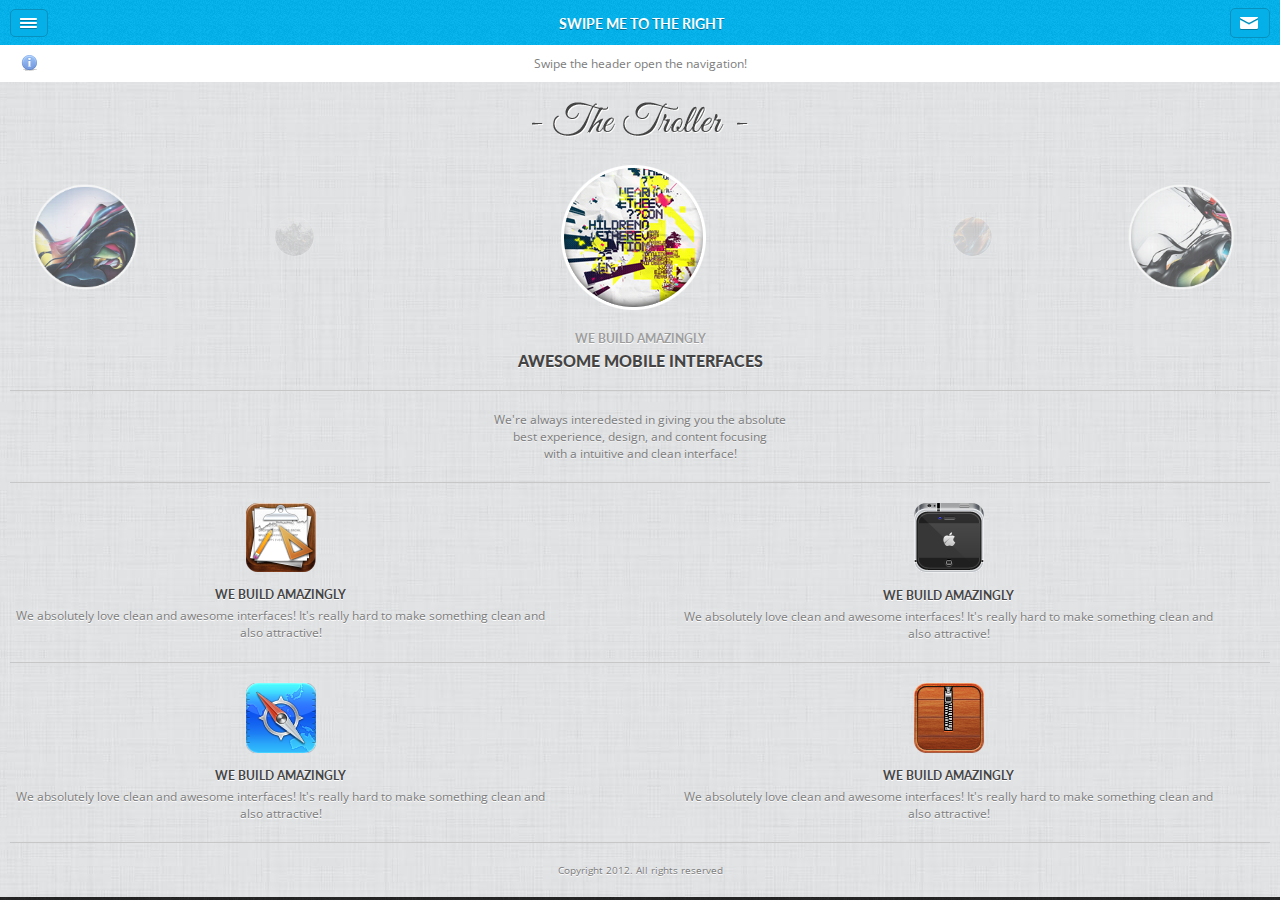
<file: example/assets/www_theme/index.html>
<!DOCTYPE html>
<head>
<meta http-equiv="Content-Type" content="text/html; charset=utf-8" />
<meta name="viewport" content="user-scalable=no, width=device-width, initial-scale=1.0, maximum-scale=1.0"/>
<link rel="apple-touch-icon" sizes="114x114" href="images/splash/splash-icon.png"> 
<link rel="apple-touch-startup-image" href="images/splash/splash-screen.png" media="screen and (max-device-width: 320px)" /> 
<link rel="apple-touch-startup-image" href="images/splash/splash-screen@2x.png" media="(max-device-width: 480px) and (-webkit-min-device-pixel-ratio: 2)" /> 
<meta name="apple-mobile-web-app-capable" content="yes"/>
<meta name="apple-itunes-app" content="app-id=284882215, app-argument=x-sfp:///visit/seal-rocks">

<title>Baller | Mobile Template</title>

<link href="style/style.css" rel="stylesheet" type="text/css">
<link href="style/buttons.css" rel="stylesheet" type="text/css">
<link href="style/photoswipe.css" rel="stylesheet" type="text/css">
<link href="style/retina.css" media="only screen and (-webkit-min-device-pixel-ratio: 2)" rel="stylesheet" />
<link href="style/add2home.css" rel="stylesheet" type="text/css">


<script src="scripts/klass.min.js"></script>
<script src="scripts/jquery.js"></script>
<script src="scripts/touchSwipe.js"></script>
<script src="scripts/photoswipe.js"></script>
<script src="scripts/roundabout.js"></script>
<script src="scripts/contact.js"></script>
<script src="scripts/retina.js"></script>
<script src="scripts/add2home.js"></script>
<script src="scripts/custom.js"></script>

</head>

<body onload="touchScroll('scrollMe')">

<div class="content">
	<div class="header">
    	<a href="#" class="deploy-nav header-icon"></a>
        <a href="#" class="hide-nav header-icon-active"></a>
    	<h1 class="page-title-small">SWIPE ME TO THE RIGHT</h1>
        <a href="mailto:mail@domain.com" class="contact-icon header-icon"></a>
    </div>
    <div class="header-notification">
    	<p class="center-text">Swipe the header open the navigation!</p>
    </div>

    <p class="center-text"><img src="images/logo.png" alt="img" width="217" class="replace-2x logo"></p>
    
  
	<ul class="image-slider">
		<li>
        	<span><img class="responsive-image" src="images/slider/001.png" alt="img"></span>
       	</li>
		<li>
        	<span><img class="responsive-image" src="images/slider/002.png" alt="img"></span>
        </li>
		<li>
        	<span><img class="responsive-image" src="images/slider/003.png" alt="img"></span>
        </li>
		<li>
        	<span><img class="responsive-image" src="images/slider/004.png" alt="img"></span>
        </li>
		<li>
        	<span><img class="responsive-image" src="images/slider/005.png" alt="img"></span>
        </li>
	</ul>
    
    <h4 class="center-text slider-heading-one">WE BUILD AMAZINGLY</h4>
    <h2 class="center-text slider-heading-two">AWESOME MOBILE INTERFACES</h2>
    
    <div class="decoration"></div>
	
    <p class="center-text slider-heading-three">
        We're always interedested in giving you the absolute<br/>
        best experience, design, and content focusing<br/>
        with a intuitive and clean interface!
    </p>
   
   <div class="decoration"></div>
   
   <div class="container">
		<div class="two-column-one">
        	<em class="center-text"><img src="images/icons/icon1.png" class="replace-2x" width="70" alt="img"></em>
            <h4 class="center-text">WE BUILD AMAZINGLY</h4>
            <p class="center-text">
                We absolutely love clean and awesome interfaces! It's really hard to make something clean and also attractive!
            </p>
        </div>
        <div class="two-column-two">
        	<em class="center-text"><img src="images/icons/icon2.png" class="replace-2x" width="70" alt="img"></em>
            <h4 class="center-text">WE BUILD AMAZINGLY</h4>
            <p class="center-text">
                We absolutely love clean and awesome interfaces! It's really hard to make something clean and also attractive!
            </p>
        </div>
        <div class="clear"></div>
   </div>
   
   <div class="decoration"></div>
   
   <div class="container">
		<div class="two-column-one">
        	<em class="center-text"><img src="images/icons/icon3.png" class="replace-2x" width="70" alt="img"></em>
            <h4 class="center-text">WE BUILD AMAZINGLY</h4>
            <p class="center-text">
                We absolutely love clean and awesome interfaces! It's really hard to make something clean and also attractive!
            </p>
        </div>
        <div class="two-column-two">
        	<em class="center-text"><img src="images/icons/icon4.png" class="replace-2x" width="70" alt="img"></em>
            <h4 class="center-text">WE BUILD AMAZINGLY</h4>
            <p class="center-text">
                We absolutely love clean and awesome interfaces! It's really hard to make something clean and also attractive!
            </p>
        </div>
        <div class="clear"></div>
   </div>
   
   <div class="decoration"></div>
   <p class="center-text copyright">Copyright 2012. All rights reserved</p>
   
</div>

<div class="sidebar">
	<div class="sidebar-hide-scroll" id="scrollMe">
	<div class="sidebar-header">
		<h1 class="sidebar-title">HOME</h1>
    </div>
    <p class="sidebar-divider no-top">
    	NAVIGATION
    </p>
    <a class="menu-item menu-icon home" href="index.html">HOMEPAGE <em></em></a>
    <a class="menu-item menu-icon alert3" id="sub-menu-one" href="#">FEATURES<strong></strong></a>
    	<div class="sub-menu-one">
        	<a href="type.html" class="sub-menu-item">Typography Features</a>
            <a href="feat.html" class="sub-menu-item">jQuery Features</a>
            <a href="other.html" class="sub-menu-item">Other Features</a>
        </div>
    <a class="menu-item menu-icon img" id="sub-menu-two" href="#">GALLERY<strong></strong></a>
    	<div class="sub-menu-two">
        	<a href="fullfolio.html" class="sub-menu-item">Full Width Portfolio</a>
            <a href="thumbgall.html" class="sub-menu-item">Thumbnail Gallery</a>
        </div>
	<a class="menu-item menu-icon list-image" href="blog.html">BLOG<em></em></a>
    <a class="menu-item menu-icon mail last-menu-item" href="contact.html">CONTACT<em></em></a>
    <p class="sidebar-divider">
    	GET SOCIAL WITH US
    </p>
    <a class="menu-item menu-icon facebook" target="_blank" href="http://www.facebook.com/enabled.labs">FACEBOOK PAGE</a>
    <a class="menu-item menu-icon last-menu-item twitter" target="_blank" href="https://twitter.com/iEnabled">TWITTER PAGE</a>
    <p class="sidebar-divider">
    	GET IN TOUCH WITH US
    </p>
    <a class="menu-item menu-icon phone" href="tel:+1234567890">CALL US</a>
    <a class="menu-item menu-icon speach" href="sms:+1234567890">TEXT US</a>
    <a class="menu-item menu-icon last-menu-item mail" href="mailto:mail@domain.com">MAIL US</a>
    <p class="sidebar-divider">
    	TAP THE CONTENT TO CLOSE
    </p>
    </div>
</div>



</body>
</html>
</file>
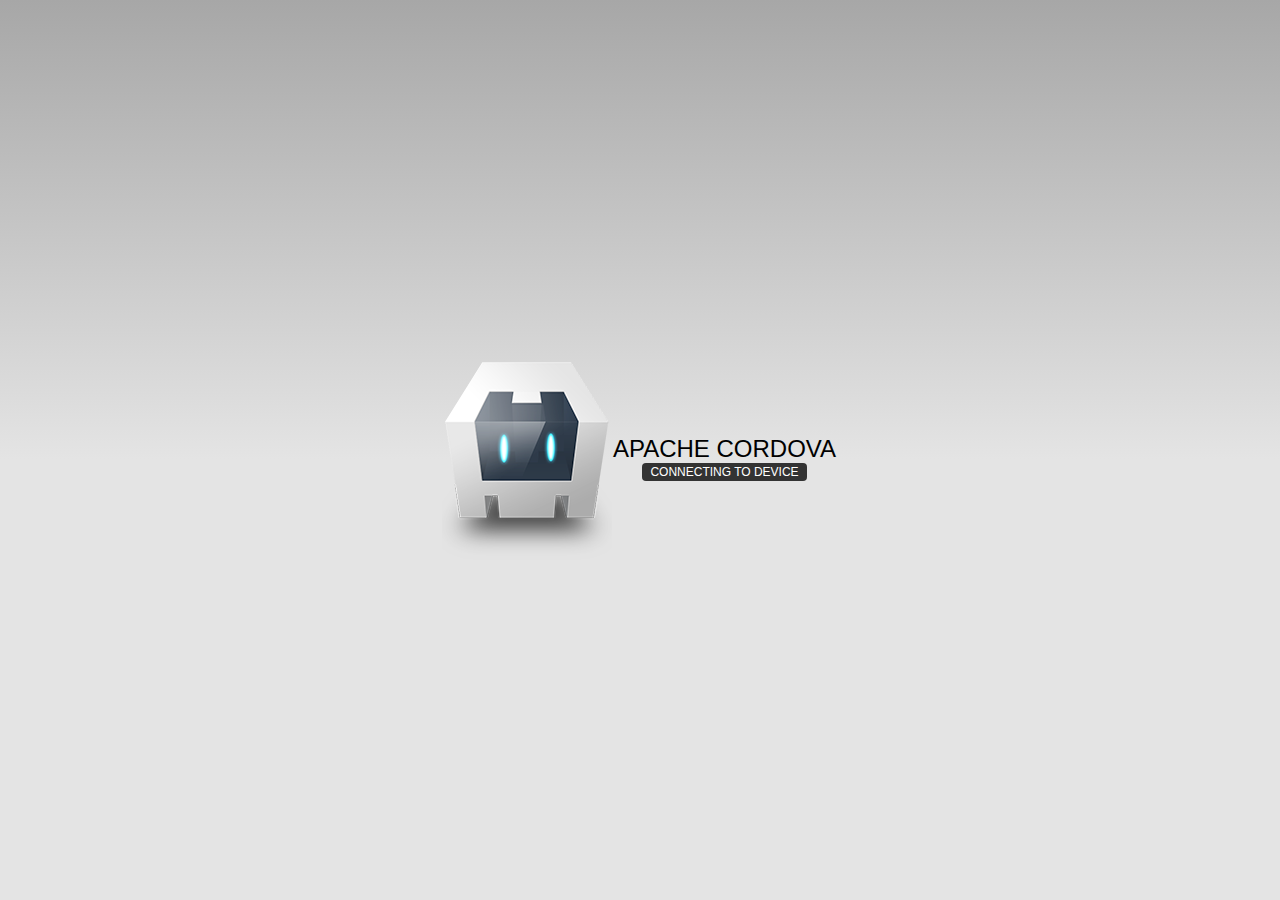
<file: example/assets/www_theme/tmp/index.html>
<!DOCTYPE html>
<!--
    Licensed to the Apache Software Foundation (ASF) under one
    or more contributor license agreements.  See the NOTICE file
    distributed with this work for additional information
    regarding copyright ownership.  The ASF licenses this file
    to you under the Apache License, Version 2.0 (the
    "License"); you may not use this file except in compliance
    with the License.  You may obtain a copy of the License at

    http://www.apache.org/licenses/LICENSE-2.0

    Unless required by applicable law or agreed to in writing,
    software distributed under the License is distributed on an
    "AS IS" BASIS, WITHOUT WARRANTIES OR CONDITIONS OF ANY
     KIND, either express or implied.  See the License for the
    specific language governing permissions and limitations
    under the License.
-->
<html>
    <head>
        <meta http-equiv="Content-Type" content="text/html; charset=UTF-8" />
        <meta name="format-detection" content="telephone=no" />
        <meta name="viewport" content="user-scalable=no, initial-scale=1, maximum-scale=1, minimum-scale=1, width=device-width, height=device-height, target-densitydpi=device-dpi" />
        <link rel="stylesheet" type="text/css" href="css/index.css" />
        <title>Hello World</title>
    </head>
    <body>
        <div class="app">
            <h1>Apache Cordova</h1>
            <div id="deviceready" class="blink">
                <p class="event listening">Connecting to Device</p>
                <p class="event received">Device is Ready</p>
            </div>
        </div>
        <script type="text/javascript" src="cordova-2.1.0.js"></script>
        <script type="text/javascript" src="js/index.js"></script>
        <script type="text/javascript">
            app.initialize();
        </script>
    </body>
</html>
</file>
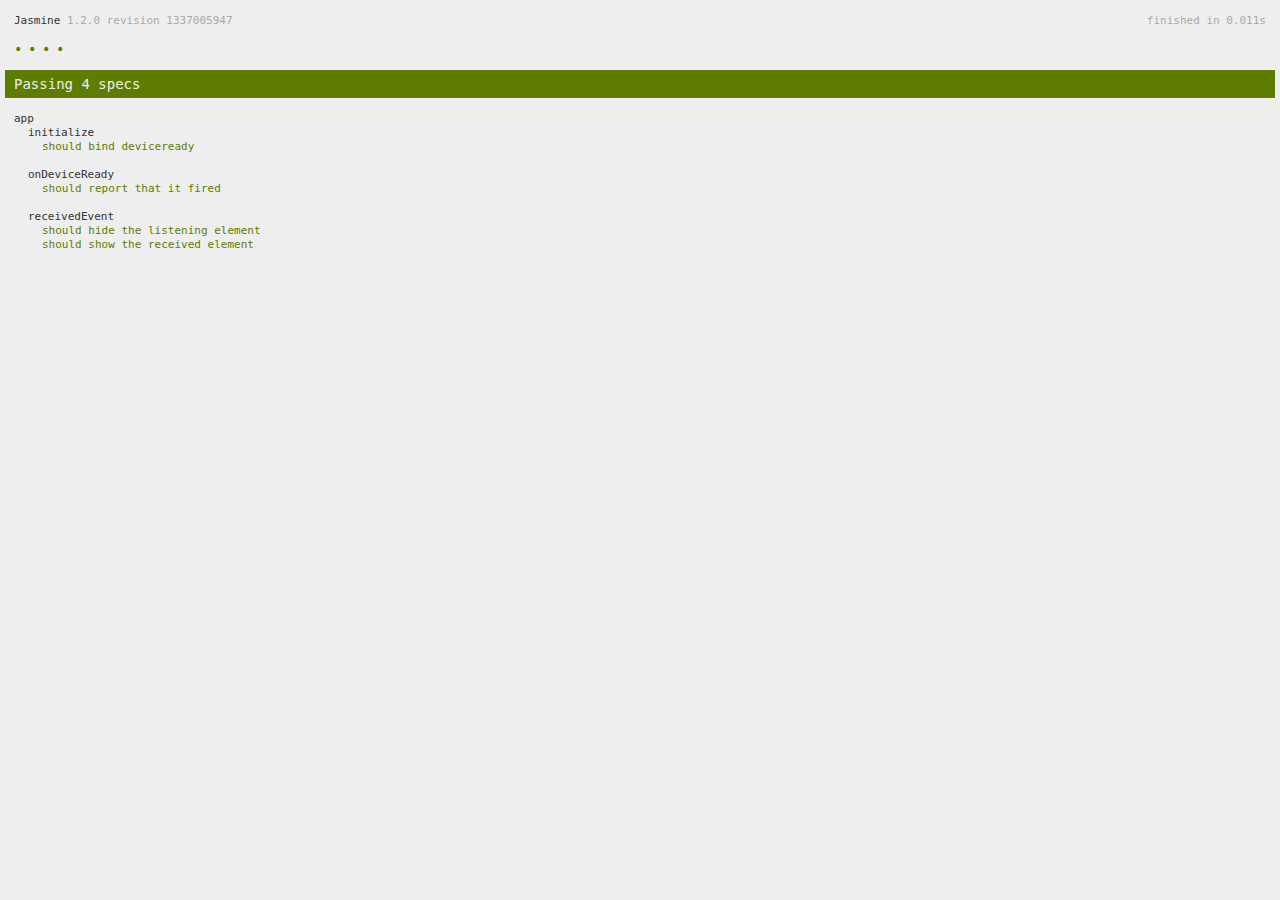
<file: example/assets/www/spec.html>
<!DOCTYPE html>
<!--
    Licensed to the Apache Software Foundation (ASF) under one
    or more contributor license agreements.  See the NOTICE file
    distributed with this work for additional information
    regarding copyright ownership.  The ASF licenses this file
    to you under the Apache License, Version 2.0 (the
    "License"); you may not use this file except in compliance
    with the License.  You may obtain a copy of the License at

    http://www.apache.org/licenses/LICENSE-2.0

    Unless required by applicable law or agreed to in writing,
    software distributed under the License is distributed on an
    "AS IS" BASIS, WITHOUT WARRANTIES OR CONDITIONS OF ANY
     KIND, either express or implied.  See the License for the
    specific language governing permissions and limitations
    under the License.
-->
<html>
    <head>
        <title>Jasmine Spec Runner</title>

        <!-- jasmine source -->
        <link rel="shortcut icon" type="image/png" href="spec/lib/jasmine-1.2.0/jasmine_favicon.png">
        <link rel="stylesheet" type="text/css" href="spec/lib/jasmine-1.2.0/jasmine.css">
        <script type="text/javascript" src="spec/lib/jasmine-1.2.0/jasmine.js"></script>
        <script type="text/javascript" src="spec/lib/jasmine-1.2.0/jasmine-html.js"></script>

        <!-- include source files here... -->
        <script type="text/javascript" src="js/index.js"></script>

        <!-- include spec files here... -->
        <script type="text/javascript" src="spec/helper.js"></script>
        <script type="text/javascript" src="spec/index.js"></script>

        <script type="text/javascript">
            (function() {
                var jasmineEnv = jasmine.getEnv();
                jasmineEnv.updateInterval = 1000;

                var htmlReporter = new jasmine.HtmlReporter();

                jasmineEnv.addReporter(htmlReporter);

                jasmineEnv.specFilter = function(spec) {
                    return htmlReporter.specFilter(spec);
                };

                var currentWindowOnload = window.onload;

                window.onload = function() {
                    if (currentWindowOnload) {
                        currentWindowOnload();
                    }
                    execJasmine();
                };

                function execJasmine() {
                    jasmineEnv.execute();
                }
            })();
        </script>
    </head>
    <body>
        <div id="stage" style="display:none;"></div>
    </body>
</html>
</file>
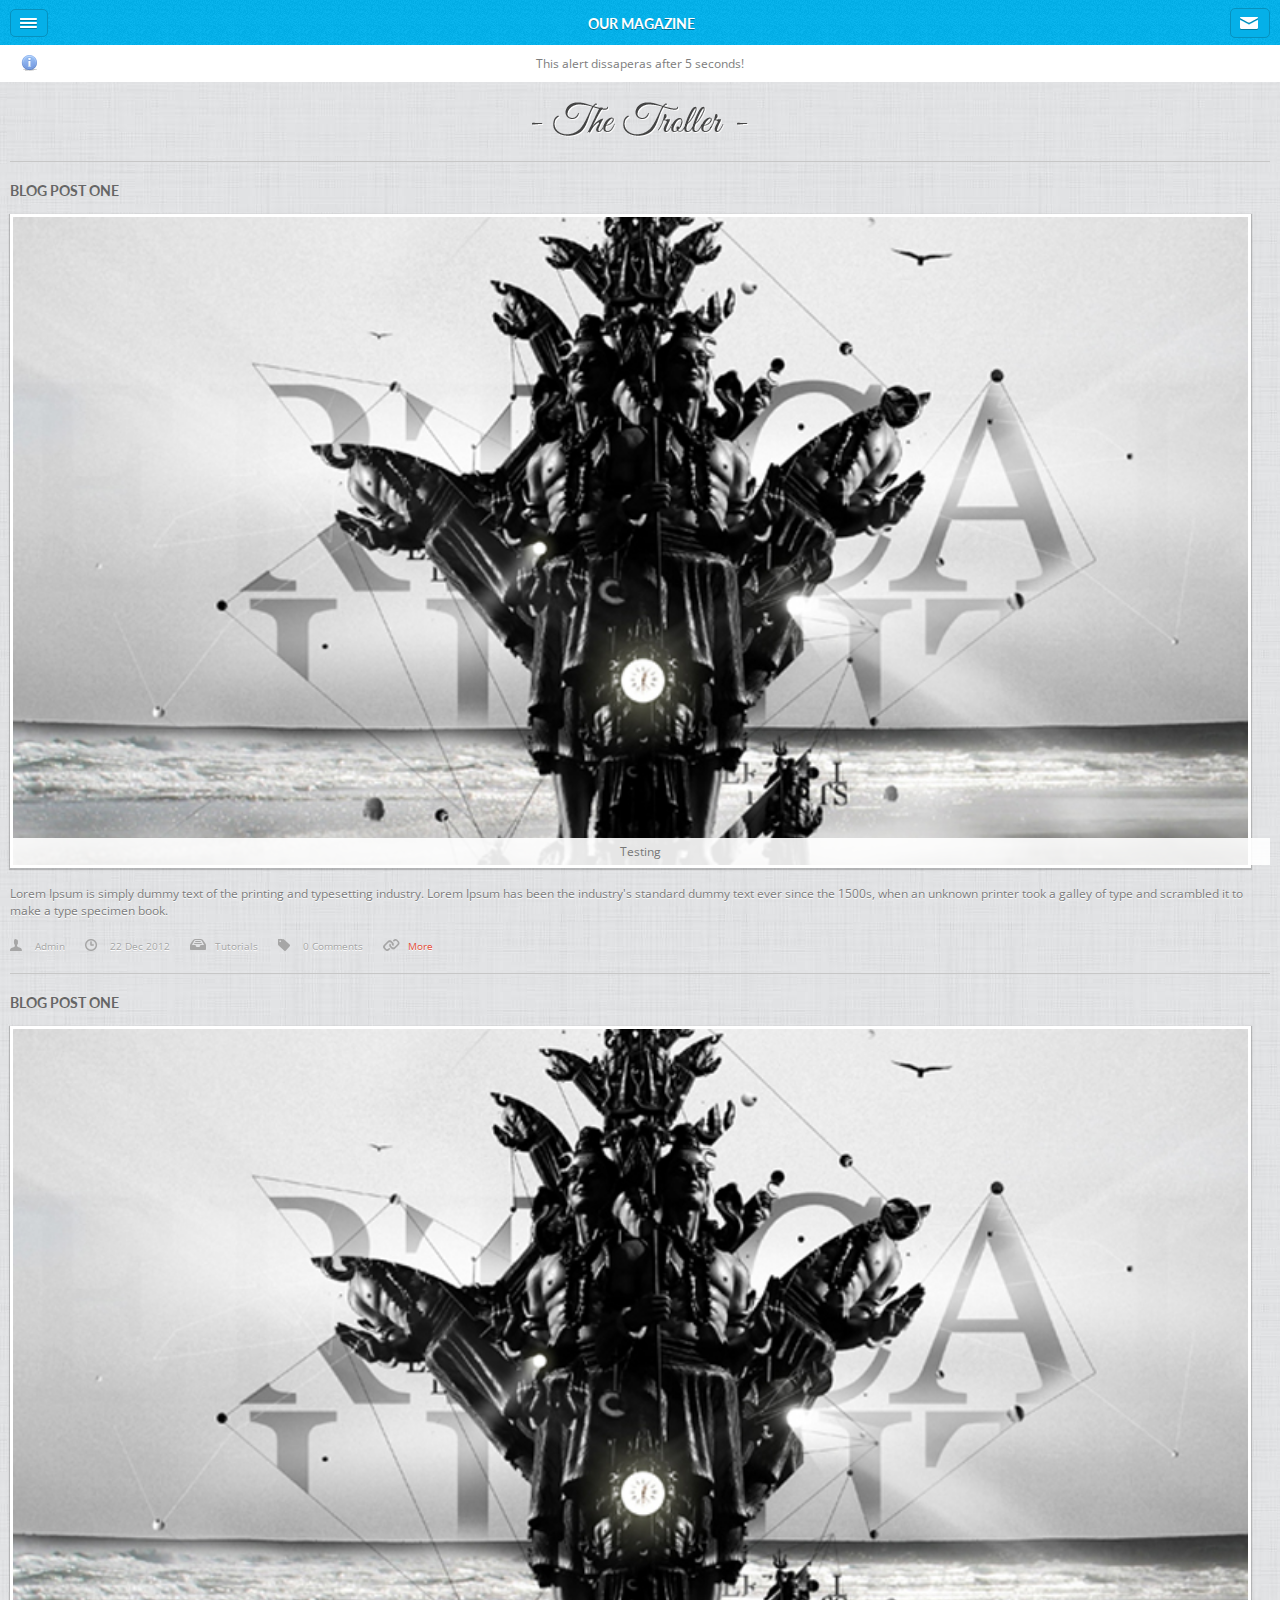
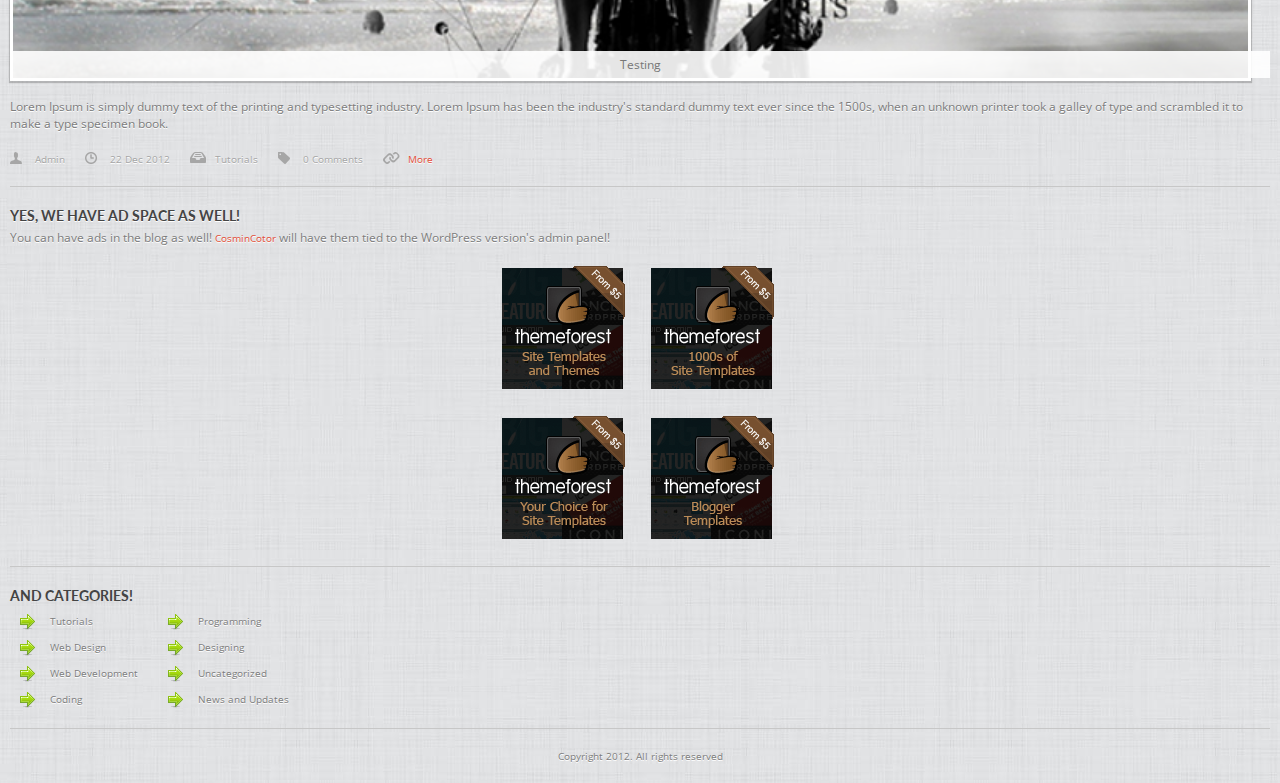
<file: example/assets/www_theme/blog.html>
<!DOCTYPE html>
<head>
<meta http-equiv="Content-Type" content="text/html; charset=utf-8" />
<meta name="viewport" content="user-scalable=no, width=device-width, initial-scale=1.0, maximum-scale=1.0"/>
<link rel="apple-touch-icon" sizes="114x114" href="images/splash/splash-icon.png"> 
<link rel="apple-touch-startup-image" href="images/splash/splash-screen.png" media="screen and (max-device-width: 320px)" /> 
<link rel="apple-touch-startup-image" href="images/splash/splash-screen@2x.png" media="(max-device-width: 480px) and (-webkit-min-device-pixel-ratio: 2)" /> 
<meta name="apple-mobile-web-app-capable" content="yes"/>
<title>Baller | Mobile Template</title>

<link href="style/style.css" rel="stylesheet" type="text/css">
<link href="style/buttons.css" rel="stylesheet" type="text/css">
<link href="style/photoswipe.css" rel="stylesheet" type="text/css">
<link href="style/retina.css" media="only screen and (-webkit-min-device-pixel-ratio: 2)" rel="stylesheet" />

<script src="scripts/klass.min.js"></script>
<script src="scripts/jquery.js"></script>
<script src="scripts/touchSwipe.js"></script>
<script src="scripts/photoswipe.js"></script>
<script src="scripts/roundabout.js"></script>
<script src="scripts/contact.js"></script>
<script src="scripts/retina.js"></script>
<script src="scripts/custom.js"></script>


</head>

<body onload="touchScroll('scrollMe')">

<div class="content">
	<div class="header">
    	<a href="#" class="deploy-nav header-icon"></a>
        <a href="#" class="hide-nav header-icon-active"></a>
    	<h1 class="page-title-small">OUR MAGAZINE</h1>
        <a href="mailto:mail@domain.com" class="contact-icon header-icon"></a>
    </div>
    <div class="header-notification">
    	<p class="center-text">This alert dissaperas after 5 seconds!</p>
    </div>
 
	<p class="center-text"><img src="images/logo.png" alt="img" width="217" class="replace-2x logo"></p>

    <div class="decoration"></div>

	<div class="container blog-post">
        <h3 class="blog-title">BLOG POST ONE</h3>
        <img class="responsive-background responsive-image" src="images/slider/1.jpg" alt="img">
        <p class="responsive-image-caption">Testing</p>
        <p class="blog-text">Lorem Ipsum is simply dummy text of the printing and typesetting industry. Lorem Ipsum has been the industry's standard dummy text ever since the 1500s, when an unknown printer took a galley of type and scrambled it to make a type specimen book. </p>
        <a href="#" class="posted-by">Admin</a>
        <a href="#" class="posted-on">22 Dec 2012</a>
        <a href="#" class="posted-cat">Tutorials</a>
        <a href="#" class="posted-tag">0 Comments</a>
        <a href="#" class="posted-more">More</a>
        <div class="clear"></div>
    </div>
    
    <div class="decoration"></div>
    
    <div class="container blog-post">
        <h3 class="blog-title">BLOG POST ONE</h3>
        <img class="responsive-background responsive-image" src="images/slider/1.jpg" alt="img">
        <p class="responsive-image-caption">Testing</p>
        <p class="blog-text">Lorem Ipsum is simply dummy text of the printing and typesetting industry. Lorem Ipsum has been the industry's standard dummy text ever since the 1500s, when an unknown printer took a galley of type and scrambled it to make a type specimen book. </p>
        <a href="#" class="posted-by">Admin</a>
        <a href="#" class="posted-on">22 Dec 2012</a>
        <a href="#" class="posted-cat">Tutorials</a>
        <a href="#" class="posted-tag">0 Comments</a>
        <a href="#" class="posted-more">More</a>
        <div class="clear"></div>
    </div>

	<div class="decoration"></div>
    
    <div class="container">
        <h3 class="left-text">YES, WE HAVE AD SPACE AS WELL!</h3>
        <p class="left-text">You can have ads in the blog as well! <a href="#">CosminCotor</a> will have them tied to the WordPress version's admin panel!</p>
        <div class="ads">
            <img src="images/ads/tf_125x125_v1.gif" alt="img">
            <img src="images/ads/tf_125x125_v2.gif" alt="img">
            <img src="images/ads/tf_125x125_v3.gif" alt="img">
            <img src="images/ads/tf_125x125_v4.gif" alt="img">
        </div>
    </div>
    
    <div class="decoration"></div>
    
    <div class="container">
        <h3 class="container-title">AND CATEGORIES!</h3>
        <ul class="icon-lists float">
            <li class="list-right"><a href="#">Tutorials</a></li>
            <li class="list-right"><a href="#">Web Design</a></li>
            <li class="list-right"><a href="#">Web Development</a></li>
            <li class="list-right"><a href="#">Coding</a></li>
        </ul>
        <ul class="icon-lists float">
            <li class="list-right"><a href="#">Programming</a></li>
            <li class="list-right"><a href="#">Designing</a></li>
            <li class="list-right"><a href="#">Uncategorized</a></li>
            <li class="list-right"><a href="#">News and Updates</a></li>
        </ul>
        <div class="clear"></div>
    </div>

    <div class="decoration"></div>
    <p class="center-text copyright">Copyright 2012. All rights reserved</p>
   
</div>

<div class="sidebar">
	<div class="sidebar-hide-scroll" id="scrollMe">
	<div class="sidebar-header">
		<h1 class="sidebar-title">BLOG</h1>
    </div>
    <p class="sidebar-divider no-top">
    	NAVIGATION
    </p>
    <a class="menu-item menu-icon home" href="index.html">HOMEPAGE <em></em></a>
    <a class="menu-item menu-icon alert3" id="sub-menu-one" href="#">FEATURES<strong></strong></a>
    	<div class="sub-menu-one">
        	<a href="type.html" class="sub-menu-item">Typography Features</a>
            <a href="feat.html" class="sub-menu-item">jQuery Features</a>
            <a href="other.html" class="sub-menu-item">Other Features</a>
        </div>
    <a class="menu-item menu-icon img" id="sub-menu-two" href="#">GALLERY<strong></strong></a>
    	<div class="sub-menu-two">
        	<a href="fullfolio.html" class="sub-menu-item">Full Width Portfolio</a>
            <a href="thumbgall.html" class="sub-menu-item">Thumbnail Gallery</a>
        </div>
	<a class="menu-item menu-icon list-image" href="blog.html">BLOG<em></em></a>
    <a class="menu-item menu-icon mail last-menu-item" href="contact.html">CONTACT<em></em></a>
    <p class="sidebar-divider">
    	GET SOCIAL WITH US
    </p>
    <a class="menu-item menu-icon facebook" target="_blank" href="http://www.facebook.com/enabled.labs">FACEBOOK PAGE</a>
    <a class="menu-item menu-icon last-menu-item twitter" target="_blank" href="https://twitter.com/iEnabled">TWITTER PAGE</a>
    <p class="sidebar-divider">
    	GET IN TOUCH WITH US
    </p>
    <a class="menu-item menu-icon phone" href="tel:+1234567890">CALL US</a>
    <a class="menu-item menu-icon speach" href="sms:+1234567890">TEXT US</a>
    <a class="menu-item menu-icon last-menu-item mail" href="mailto:mail@domain.com">MAIL US</a>
    <p class="sidebar-divider">
    	TAP THE CONTENT TO CLOSE
    </p>
    </div>
</div>



</body>
</html>
</file>
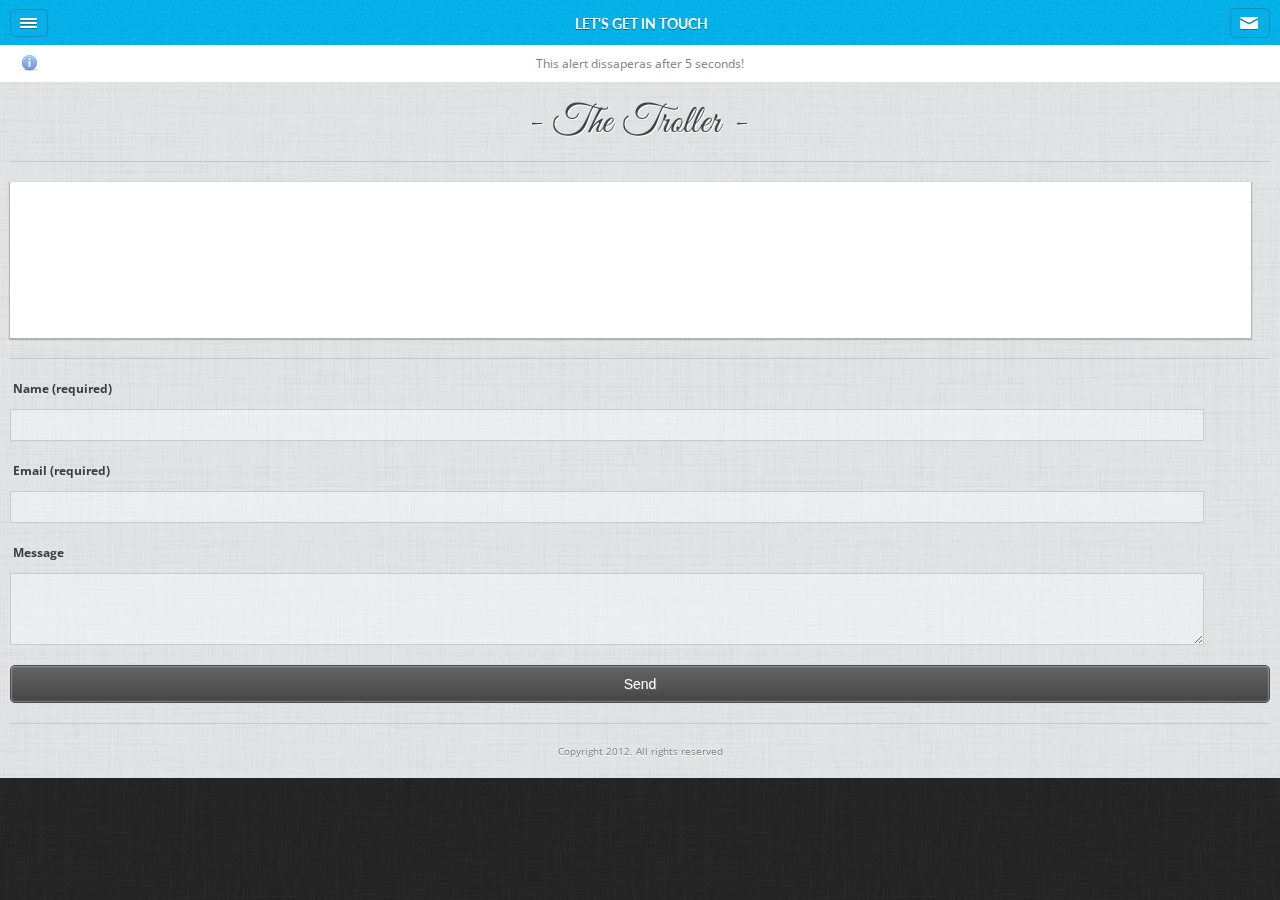
<file: example/assets/www_theme/contact.html>
<!DOCTYPE html>
<head>
<meta http-equiv="Content-Type" content="text/html; charset=utf-8" />
<meta name="viewport" content="user-scalable=no, width=device-width, initial-scale=1.0, maximum-scale=1.0"/>
<link rel="apple-touch-icon" sizes="114x114" href="images/splash/splash-icon.png"> 
<link rel="apple-touch-startup-image" href="images/splash/splash-screen.png" media="screen and (max-device-width: 320px)" /> 
<link rel="apple-touch-startup-image" href="images/splash/splash-screen@2x.png" media="(max-device-width: 480px) and (-webkit-min-device-pixel-ratio: 2)" /> 
<meta name="apple-mobile-web-app-capable" content="yes"/>
<title>Baller | Mobile Template</title>

<link href="style/style.css" rel="stylesheet" type="text/css">
<link href="style/buttons.css" rel="stylesheet" type="text/css">
<link href="style/photoswipe.css" rel="stylesheet" type="text/css">
<link href="style/retina.css" media="only screen and (-webkit-min-device-pixel-ratio: 2)" rel="stylesheet" />

<script src="scripts/klass.min.js"></script>
<script src="scripts/jquery.js"></script>
<script src="scripts/touchSwipe.js"></script>
<script src="scripts/photoswipe.js"></script>
<script src="scripts/roundabout.js"></script>
<script src="scripts/contact.js"></script>
<script src="scripts/retina.js"></script>
<script src="scripts/custom.js"></script>


</head>

<body onload="touchScroll('scrollMe')">

<div class="content">
	<div class="header">
    	<a href="#" class="deploy-nav header-icon"></a>
        <a href="#" class="hide-nav header-icon-active"></a>
    	<h1 class="page-title-small">LET'S GET IN TOUCH</h1>
        <a href="mailto:mail@domain.com" class="contact-icon header-icon"></a>
    </div>
    <div class="header-notification">
    	<p class="center-text">This alert dissaperas after 5 seconds!</p>
    </div>
 
	<p class="center-text"><img src="images/logo.png" alt="img" width="217" class="replace-2x logo"></p>

    <div class="decoration"></div>
    
    <div class="container">
    	<iframe class="responsive-image responsive-background maps" height="100" src="https://maps.google.com/?ie=UTF8&amp;ll=47.595131,-122.330414&amp;spn=0.006186,0.016512&amp;t=h&amp;z=17&amp;output=embed"></iframe>
    </div>
    
    <div class="decoration"></div>
    
    <div class="container">
        <div class="contactForm" id="contactForm">
          <form id="contact">
              <fieldset>
                  <label for="contactName" id="name_label">Name (required)</label>
                  <input type="text" name="contactName" id="contactName" size="30" value="" class="text-input" />
                  <span class="error" id="nameError">Please enter your name !</span>
                  <label for="contactEmail" id="email_label">Email (required)</label>
                  <input type="text" name="contactEmail" id="contactEmail" size="30" value="" class="text-input" />
                  <span class="error" id="emailError">Please enter your email address !</span> <span class="error" id="emailError2">Please enter a valid email address !</span>
                  <label for="contactMessage" id="message_label">Message</label>
                  <textarea  name="contactMessage" id="contactMessage" class="text-input"></textarea>
                  <span class="error" id="messageError">Please enter message !</span>
                  <p class="contact-button-house">
                      <input type="submit" name="submitMessage" class="full-screen-button contactButton button black" id="contactSubmitBtn" value="Send"/>
                  </p>
              </fieldset>
          </form>
      </div>
    </div>

    <div class="decoration"></div>
    <p class="center-text copyright">Copyright 2012. All rights reserved</p>
   
</div>

<div class="sidebar">
	<div class="sidebar-hide-scroll" id="scrollMe">
	<div class="sidebar-header">
		<h1 class="sidebar-title">CONTACT</h1>
    </div>
    <p class="sidebar-divider no-top">
    	NAVIGATION
    </p>
    <a class="menu-item menu-icon home" href="index.html">HOMEPAGE <em></em></a>
    <a class="menu-item menu-icon alert3" id="sub-menu-one" href="#">FEATURES<strong></strong></a>
    	<div class="sub-menu-one">
        	<a href="type.html" class="sub-menu-item">Typography Features</a>
            <a href="feat.html" class="sub-menu-item">jQuery Features</a>
            <a href="other.html" class="sub-menu-item">Other Features</a>
        </div>
    <a class="menu-item menu-icon img" id="sub-menu-two" href="#">GALLERY<strong></strong></a>
    	<div class="sub-menu-two">
        	<a href="fullfolio.html" class="sub-menu-item">Full Width Portfolio</a>
            <a href="thumbgall.html" class="sub-menu-item">Thumbnail Gallery</a>
        </div>
	<a class="menu-item menu-icon list-image" href="blog.html">BLOG<em></em></a>
    <a class="menu-item menu-icon mail last-menu-item" href="contact.html">CONTACT<em></em></a>
    <p class="sidebar-divider">
    	GET SOCIAL WITH US
    </p>
    <a class="menu-item menu-icon facebook" target="_blank" href="http://www.facebook.com/enabled.labs">FACEBOOK PAGE</a>
    <a class="menu-item menu-icon last-menu-item twitter" target="_blank" href="https://twitter.com/iEnabled">TWITTER PAGE</a>
    <p class="sidebar-divider">
    	GET IN TOUCH WITH US
    </p>
    <a class="menu-item menu-icon phone" href="tel:+1234567890">CALL US</a>
    <a class="menu-item menu-icon speach" href="sms:+1234567890">TEXT US</a>
    <a class="menu-item menu-icon last-menu-item mail" href="mailto:mail@domain.com">MAIL US</a>
    <p class="sidebar-divider">
    	TAP THE CONTENT TO CLOSE
    </p>
    </div>
</div>



</body>
</html>
</file>
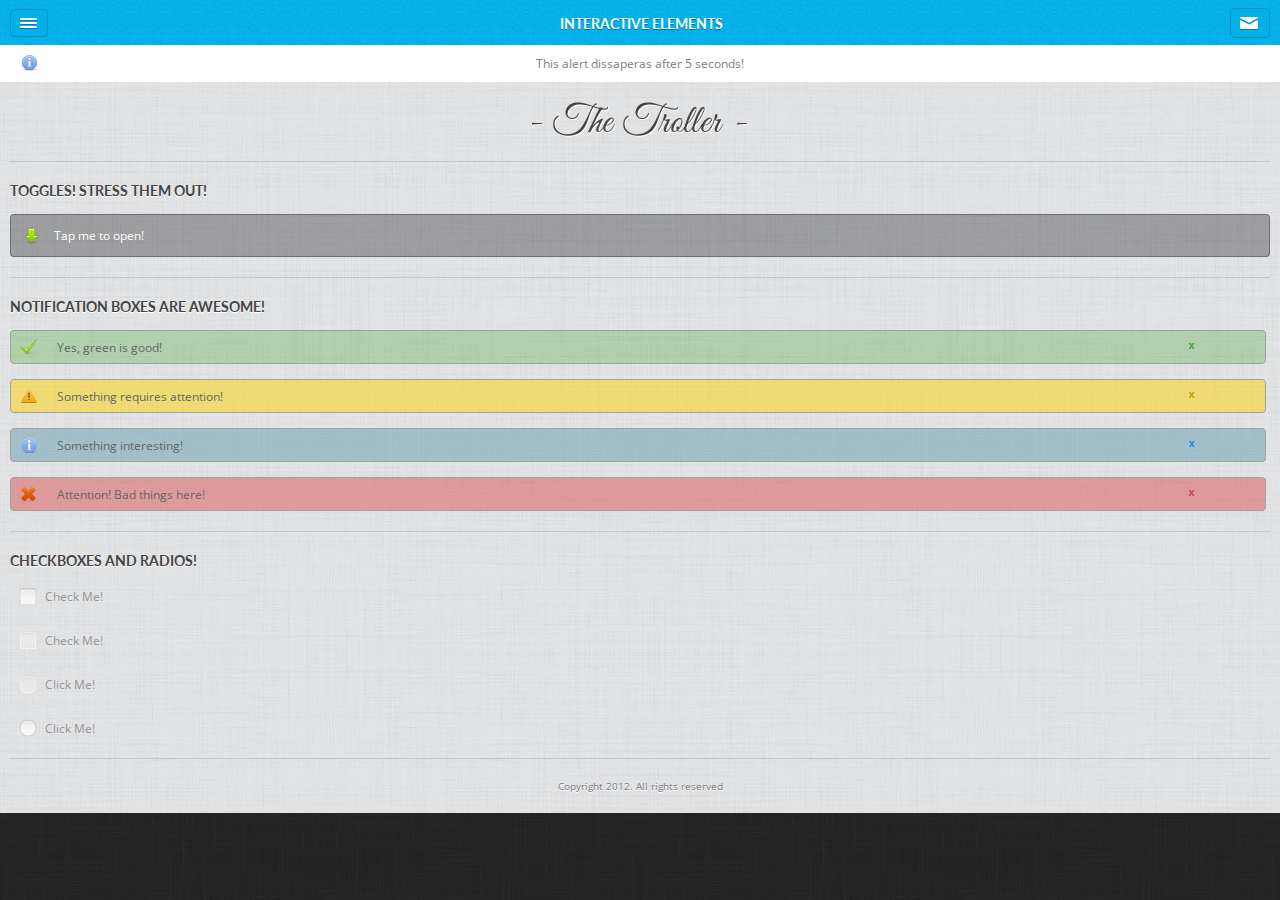
<file: example/assets/www_theme/feat.html>
<!DOCTYPE html>
<head>
<meta http-equiv="Content-Type" content="text/html; charset=utf-8" />
<meta name="viewport" content="user-scalable=no, width=device-width, initial-scale=1.0, maximum-scale=1.0"/>
<link rel="apple-touch-icon" sizes="114x114" href="images/splash/splash-icon.png"> 
<link rel="apple-touch-startup-image" href="images/splash/splash-screen.png" media="screen and (max-device-width: 320px)" /> 
<link rel="apple-touch-startup-image" href="images/splash/splash-screen@2x.png" media="(max-device-width: 480px) and (-webkit-min-device-pixel-ratio: 2)" /> 
<meta name="apple-mobile-web-app-capable" content="yes"/>
<title>Baller | Mobile Template</title>

<link href="style/style.css" rel="stylesheet" type="text/css">
<link href="style/buttons.css" rel="stylesheet" type="text/css">
<link href="style/photoswipe.css" rel="stylesheet" type="text/css">
<link href="style/retina.css" media="only screen and (-webkit-min-device-pixel-ratio: 2)" rel="stylesheet" />

<script src="scripts/klass.min.js"></script>
<script src="scripts/jquery.js"></script>
<script src="scripts/touchSwipe.js"></script>
<script src="scripts/photoswipe.js"></script>
<script src="scripts/roundabout.js"></script>
<script src="scripts/contact.js"></script>
<script src="scripts/retina.js"></script>
<script src="scripts/custom.js"></script>

</head>

<body onload="touchScroll('scrollMe')">

<div class="content">
	<div class="header">
    	<a href="#" class="deploy-nav header-icon"></a>
        <a href="#" class="hide-nav header-icon-active"></a>
    	<h1 class="page-title-small">INTERACTIVE ELEMENTS</h1>
        <a href="mailto:mail@domain.com" class="contact-icon header-icon"></a>
    </div>
    <div class="header-notification">
    	<p class="center-text">This alert dissaperas after 5 seconds!</p>
    </div>
 
	<p class="center-text"><img src="images/logo.png" alt="img" width="217" class="replace-2x logo"></p>

    <div class="decoration"></div>
    
    <div class="container">
    	<h3 class="left-text text-space">TOGGLES! STRESS THEM OUT!</h3>
    	<div class="toggle">
        	<a href="#" class="toggle-deploy">Tap me to open!</a>
            <a href="#" class="toggle-close">Tap me to close!</a>
            <p class="toggle-content">
				Lorem Ipsum is simply dummy text of the printing and typesetting industry. 
                Lorem Ipsum has been the industry's standard dummy text ever since the 1500s, 
                when an unknown printer took a galley of type and 
                scrambled it to make a type specimen book.
            </p>
        </div>
    </div>
    
    <div class="decoration"></div>
   
    <div class="container">
    	<h3 class="left-text text-space">NOTIFICATION BOXES ARE AWESOME!</h3>
        <div class="notification-box-green">
            <a href="#" class="notification-quit-green">x</a>
            <img class="notification-icon" width="16" src="images/lists/tick_32.png" alt="">
            <p class="notification-text">Yes, green is good!</p>
            </div>
        <div class="notification-box-yellow">
            <a href="#" class="notification-quit-yellow">x</a>
            <img class="notification-icon" width="16" src="images/lists/warning_32.png" alt="">
            <p class="notification-text">Something requires attention!</p>
        </div>
        <div class="notification-box-blue">
            <a href="#" class="notification-quit-blue">x</a>
            <img class="notification-icon" width="16" src="images/lists/info_32.png" alt="">
            <p class="notification-text">Something interesting!</p>
        </div>
        <div class="notification-box-red">
            <a href="#" class="notification-quit-red">x</a>
            <img class="notification-icon" width="16" src="images/lists/delete_32.png" alt="">
            <p class="notification-text">Attention! Bad things here!</p>
        </div>
    </div>
   
    <div class="decoration"></div>
    <div class="container">
    	<h3 class="left-text text-space">CHECKBOXES AND RADIOS!</h3>
        <a href="#" class="checkbox">Check Me!</a><br/><br/>
        <a href="#" class="checkbox2">Check Me!</a><br/><br/>
        <a href="#" class="radiobox">Click Me!</a><br/><br/>
        <a href="#" class="radiobox2">Click Me!</a>
    </div>
       
       
    <div class="decoration"></div>
    <p class="center-text copyright">Copyright 2012. All rights reserved</p>
   
</div>

<div class="sidebar">
	<div class="sidebar-hide-scroll" id="scrollMe">
	<div class="sidebar-header">
		<h1 class="sidebar-title">FEATURES</h1>
    </div>
    <p class="sidebar-divider no-top">
    	NAVIGATION
    </p>
    <a class="menu-item menu-icon home" href="index.html">HOMEPAGE <em></em></a>
    <a class="menu-item menu-icon alert3" id="sub-menu-one" href="#">FEATURES<strong></strong></a>
    	<div class="sub-menu-one">
        	<a href="type.html" class="sub-menu-item">Typography Features</a>
            <a href="feat.html" class="sub-menu-item">jQuery Features</a>
            <a href="other.html" class="sub-menu-item">Other Features</a>
        </div>
    <a class="menu-item menu-icon img" id="sub-menu-two" href="#">GALLERY<strong></strong></a>
    	<div class="sub-menu-two">
        	<a href="fullfolio.html" class="sub-menu-item">Full Width Portfolio</a>
            <a href="thumbgall.html" class="sub-menu-item">Thumbnail Gallery</a>
        </div>
	<a class="menu-item menu-icon list-image" href="blog.html">BLOG<em></em></a>
    <a class="menu-item menu-icon mail last-menu-item" href="contact.html">CONTACT<em></em></a>
    <p class="sidebar-divider">
    	GET SOCIAL WITH US
    </p>
    <a class="menu-item menu-icon facebook" target="_blank" href="http://www.facebook.com/enabled.labs">FACEBOOK PAGE</a>
    <a class="menu-item menu-icon last-menu-item twitter" target="_blank" href="https://twitter.com/iEnabled">TWITTER PAGE</a>
    <p class="sidebar-divider">
    	GET IN TOUCH WITH US
    </p>
    <a class="menu-item menu-icon phone" href="tel:+1234567890">CALL US</a>
    <a class="menu-item menu-icon speach" href="sms:+1234567890">TEXT US</a>
    <a class="menu-item menu-icon last-menu-item mail" href="mailto:mail@domain.com">MAIL US</a>
    <p class="sidebar-divider">
    	TAP THE CONTENT TO CLOSE
    </p>
    </div>
</div>



</body>
</html>
</file>
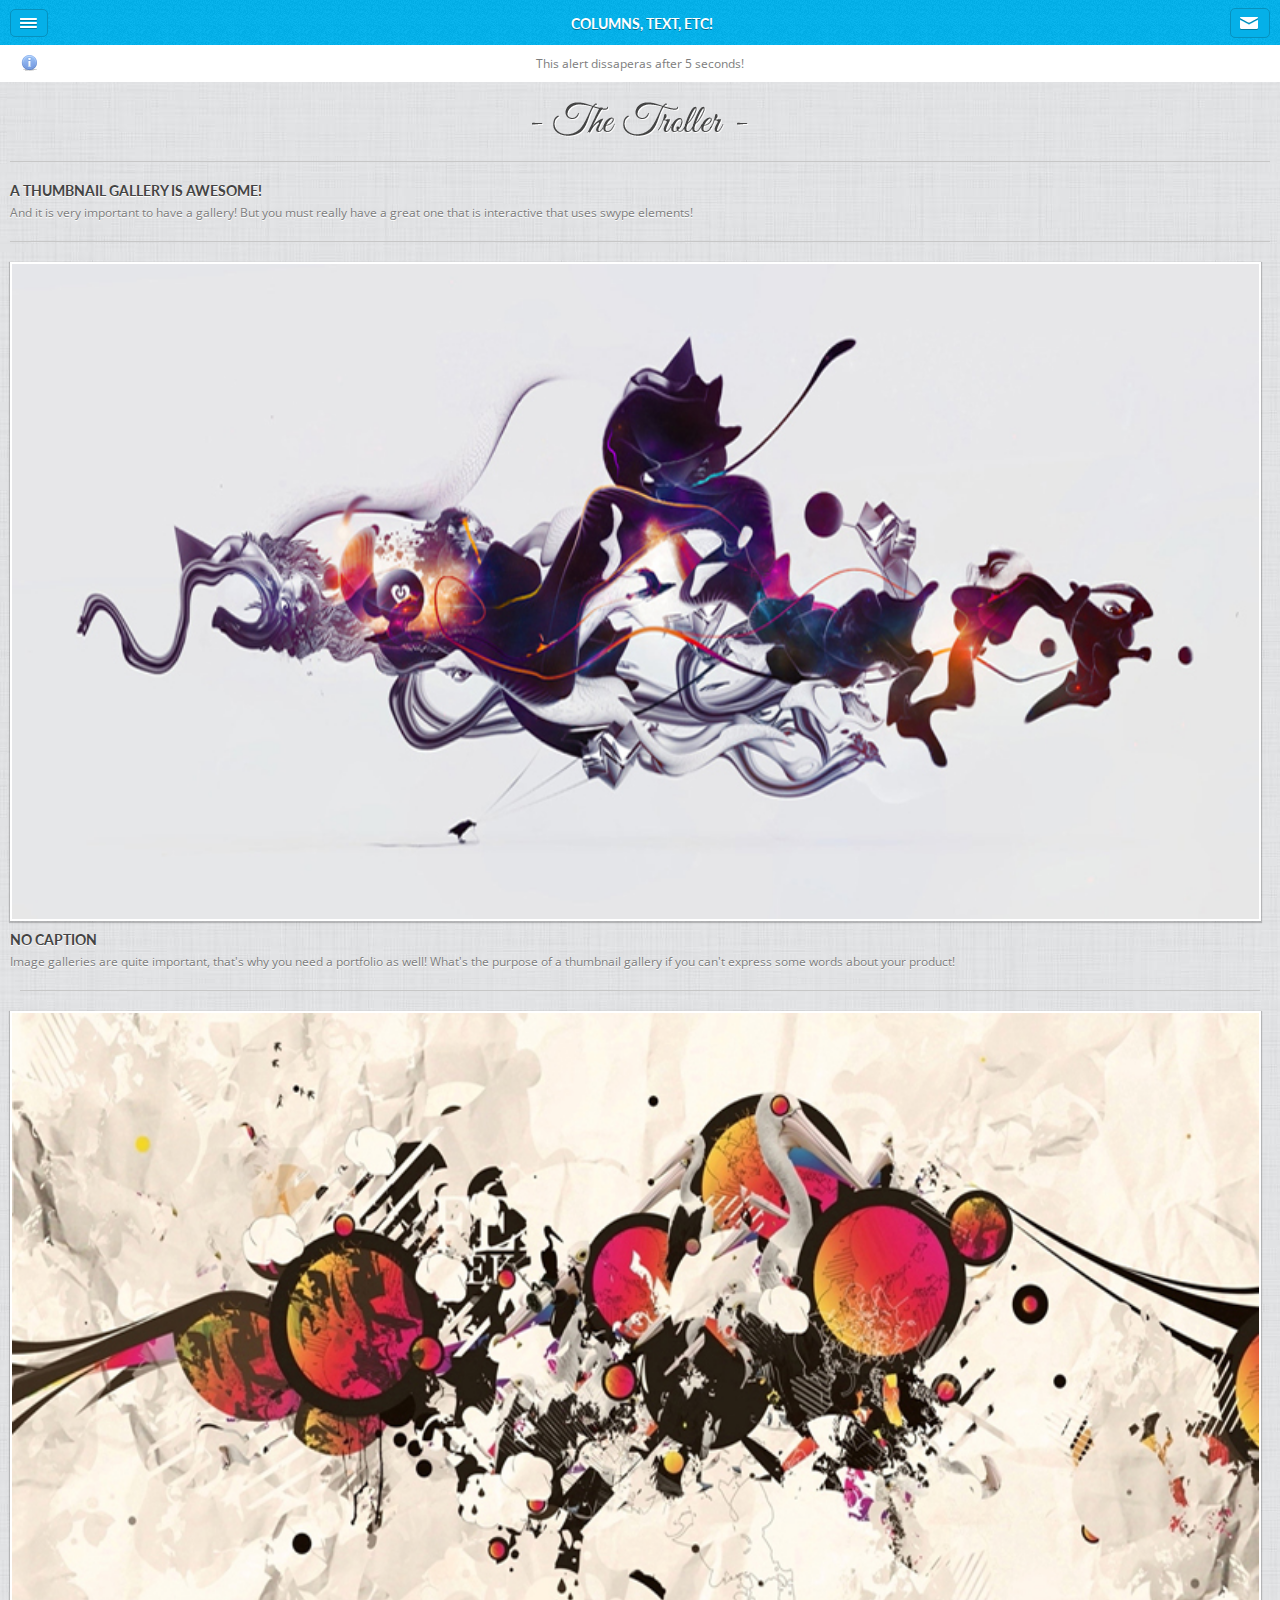
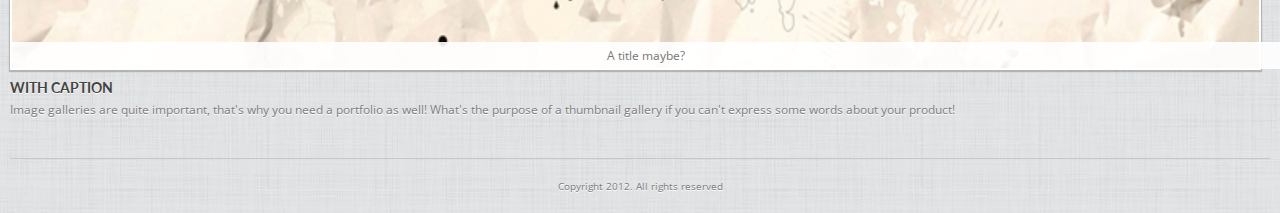
<file: example/assets/www_theme/fullfolio.html>
<!DOCTYPE html>
<head>
<meta http-equiv="Content-Type" content="text/html; charset=utf-8" />
<meta name="viewport" content="user-scalable=no, width=device-width, initial-scale=1.0, maximum-scale=1.0"/>
<link rel="apple-touch-icon" sizes="114x114" href="images/splash/splash-icon.png"> 
<link rel="apple-touch-startup-image" href="images/splash/splash-screen.png" media="screen and (max-device-width: 320px)" /> 
<link rel="apple-touch-startup-image" href="images/splash/splash-screen@2x.png" media="(max-device-width: 480px) and (-webkit-min-device-pixel-ratio: 2)" /> 
<meta name="apple-mobile-web-app-capable" content="yes"/>
<title>Baller | Mobile Template</title>

<link href="style/style.css" rel="stylesheet" type="text/css">
<link href="style/buttons.css" rel="stylesheet" type="text/css">
<link href="style/photoswipe.css" rel="stylesheet" type="text/css">
<link href="style/retina.css" media="only screen and (-webkit-min-device-pixel-ratio: 2)" rel="stylesheet" />

<script src="scripts/klass.min.js"></script>
<script src="scripts/jquery.js"></script>
<script src="scripts/touchSwipe.js"></script>
<script src="scripts/photoswipe.js"></script>
<script src="scripts/roundabout.js"></script>
<script src="scripts/contact.js"></script>
<script src="scripts/retina.js"></script>
<script src="scripts/custom.js"></script>


</head>

<body onload="touchScroll('scrollMe')">

<div class="content">
	<div class="header">
    	<a href="#" class="deploy-nav header-icon"></a>
        <a href="#" class="hide-nav header-icon-active"></a>
    	<h1 class="page-title-small">COLUMNS, TEXT, ETC!</h1>
        <a href="mailto:mail@domain.com" class="contact-icon header-icon"></a>
    </div>
    <div class="header-notification">
    	<p class="center-text">This alert dissaperas after 5 seconds!</p>
    </div>
 
	<p class="center-text"><img src="images/logo.png" alt="img" width="217" class="replace-2x logo"></p>

    <div class="decoration"></div>
    
    <div class="container">
    	<h3 class="left-text">A THUMBNAIL GALLERY IS AWESOME!</h3>
        <p class="left-text">And it is very important to have a gallery! But you must really have a great one that is interactive that uses swype elements!</p>
    </div>
    
    <div class="decoration"></div>
    
	<div class="container">
        <div id="gallery2" class="gallery2">
            <div>
            	<a href="images/swype/full/002.jpg">
                	<img src="images/slider/2.jpg" alt="Caption Title Two"/>         
            	</a>
                <h3 class="gallery-title left-text">NO CAPTION</h3>
                <p class="gallery-description left-text">Image galleries are quite important, that's why you need a portfolio as well! What's the purpose of a thumbnail gallery if you can't express some words about your product!</p>   
            </div>
            <div class="decoration"></div>
            <div>
            	<a href="images/swype/full/003.jpg">
                	<img src="images/slider/3.jpg" alt="Caption Title Three"/>
                    <p class="gallery-image-caption">A title maybe?</p>                  
            	</a>
                  <h3 class="left-text">WITH CAPTION</h3>
                  <p class="gallery-description left-text">Image galleries are quite important, that's why you need a portfolio as well! What's the purpose of a thumbnail gallery if you can't express some words about your product!</p>   
            </div>
         </div>
	</div>    
     
    <div class="decoration"></div>
    <p class="center-text copyright">Copyright 2012. All rights reserved</p>
   
</div>

<div class="sidebar">
	<div class="sidebar-hide-scroll" id="scrollMe">
	<div class="sidebar-header">
		<h1 class="sidebar-title">TYPE</h1>
    </div>
    <p class="sidebar-divider no-top">
    	NAVIGATION
    </p>
    <a class="menu-item menu-icon home" href="index.html">HOMEPAGE <em></em></a>
    <a class="menu-item menu-icon alert3" id="sub-menu-one" href="#">FEATURES<strong></strong></a>
    	<div class="sub-menu-one">
        	<a href="type.html" class="sub-menu-item">Typography Features</a>
            <a href="feat.html" class="sub-menu-item">jQuery Features</a>
            <a href="other.html" class="sub-menu-item">Other Features</a>
        </div>
    <a class="menu-item menu-icon img" id="sub-menu-two" href="#">GALLERY<strong></strong></a>
    	<div class="sub-menu-two">
        	<a href="fullfolio.html" class="sub-menu-item">Full Width Portfolio</a>
            <a href="thumbgall.html" class="sub-menu-item">Thumbnail Gallery</a>
        </div>
	<a class="menu-item menu-icon list-image" href="blog.html">BLOG<em></em></a>
    <a class="menu-item menu-icon mail last-menu-item" href="contact.html">CONTACT<em></em></a>
    <p class="sidebar-divider">
    	GET SOCIAL WITH US
    </p>
    <a class="menu-item menu-icon facebook" target="_blank" href="http://www.facebook.com/enabled.labs">FACEBOOK PAGE</a>
    <a class="menu-item menu-icon last-menu-item twitter" target="_blank" href="https://twitter.com/iEnabled">TWITTER PAGE</a>
    <p class="sidebar-divider">
    	GET IN TOUCH WITH US
    </p>
    <a class="menu-item menu-icon phone" href="tel:+1234567890">CALL US</a>
    <a class="menu-item menu-icon speach" href="sms:+1234567890">TEXT US</a>
    <a class="menu-item menu-icon last-menu-item mail" href="mailto:mail@domain.com">MAIL US</a>
    <p class="sidebar-divider">
    	TAP THE CONTENT TO CLOSE
    </p>
    </div>
</div>



</body>
</html>
</file>
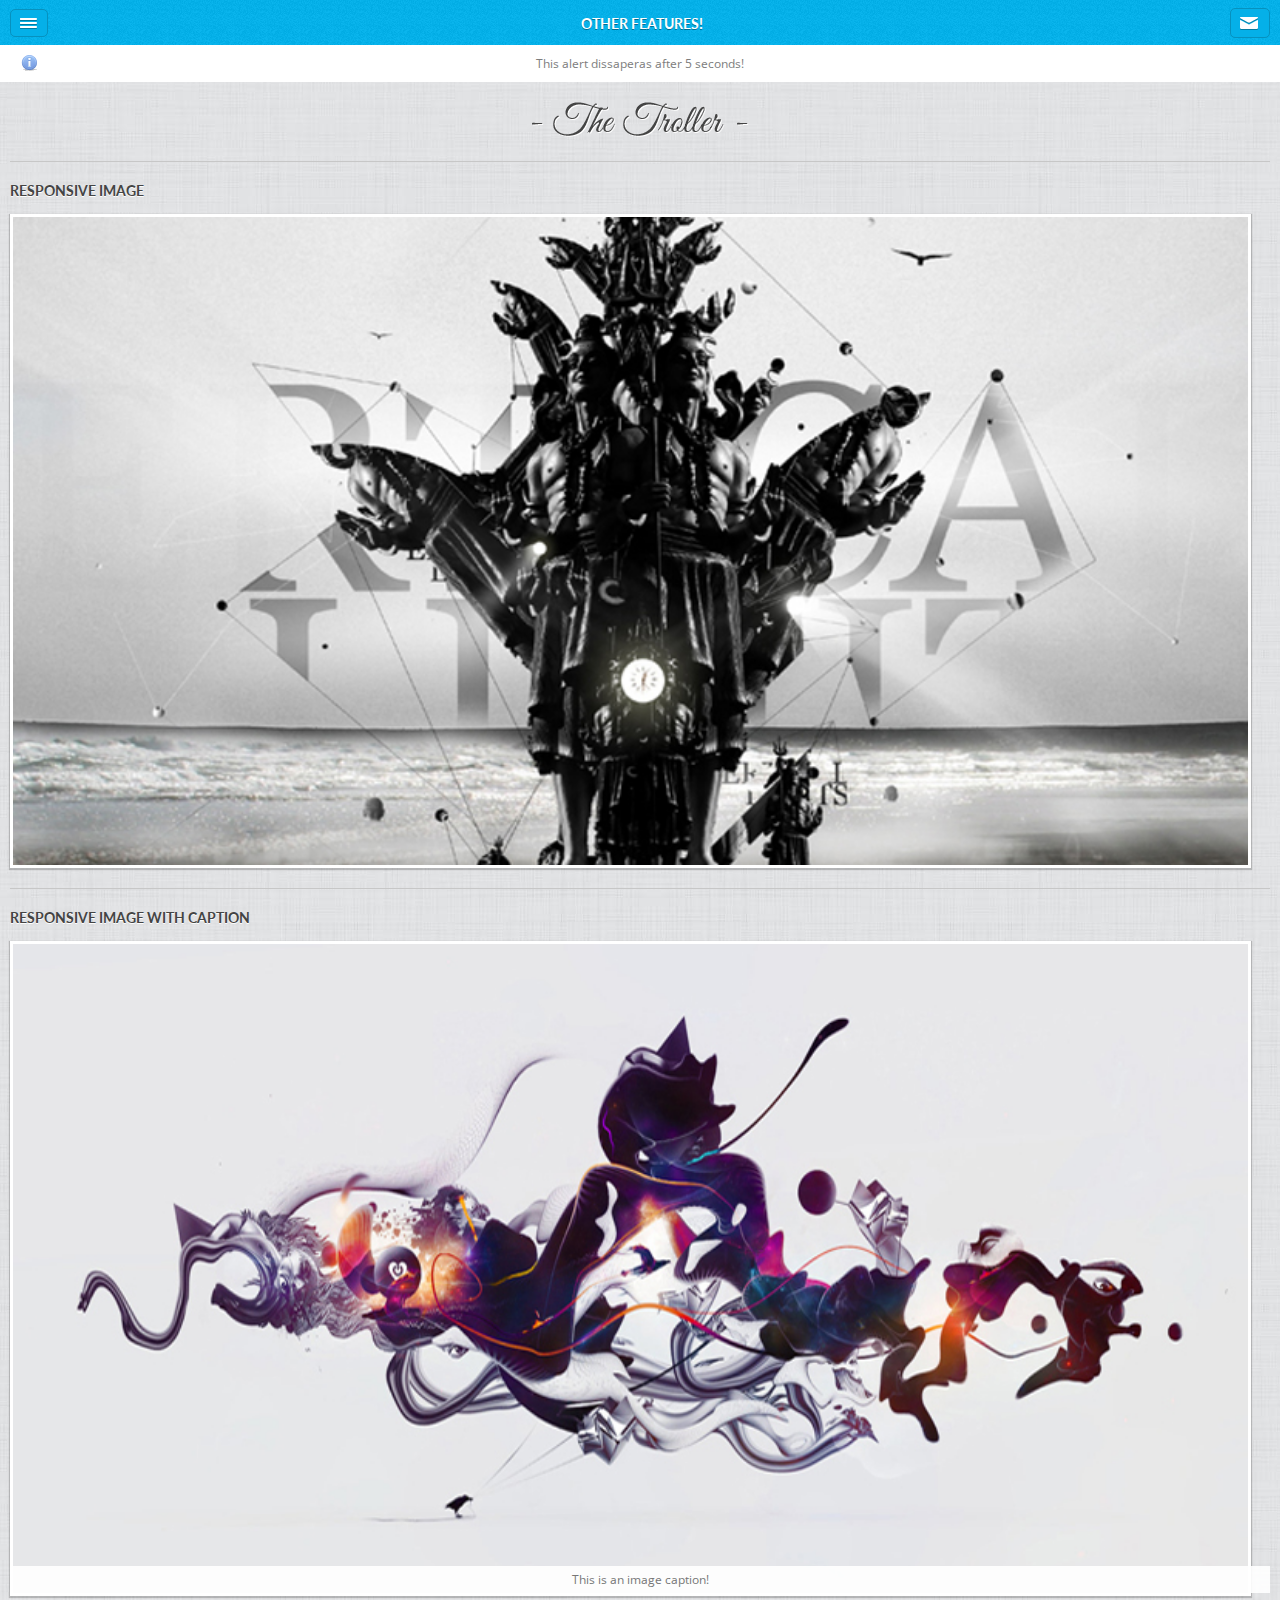
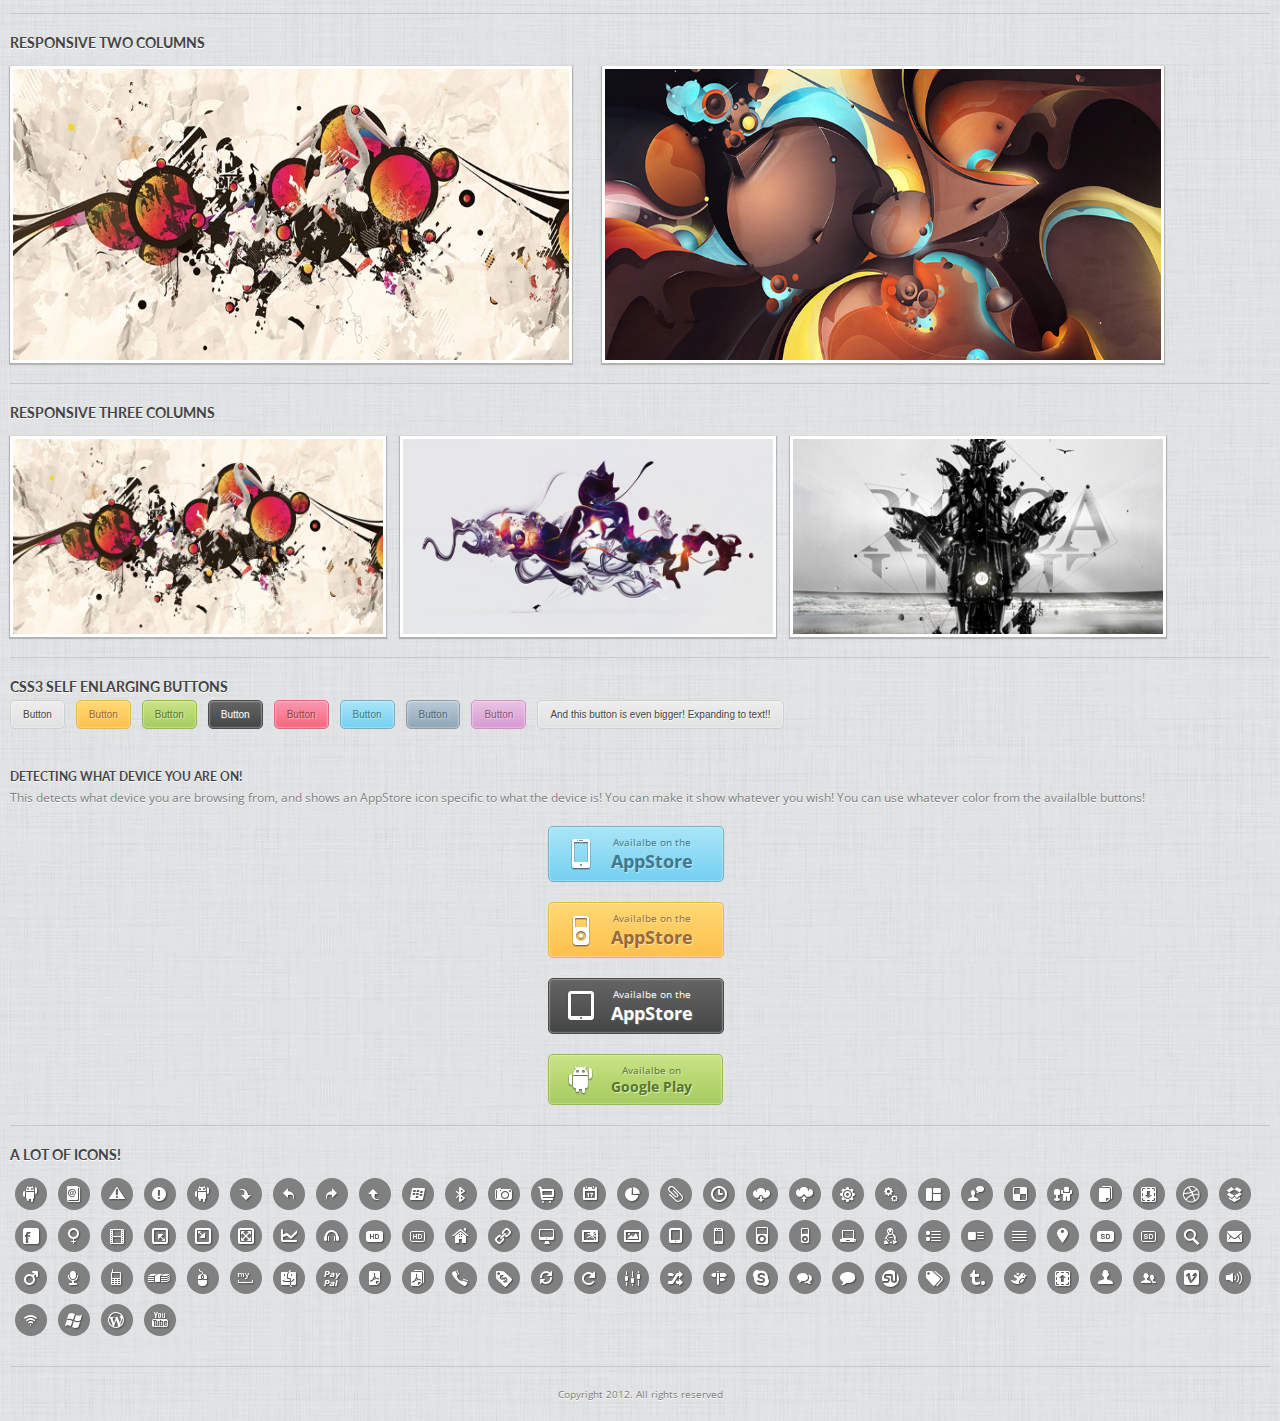
<file: example/assets/www_theme/other.html>
<!DOCTYPE html>
<head>
<meta http-equiv="Content-Type" content="text/html; charset=utf-8" />
<meta name="viewport" content="user-scalable=no, width=device-width, initial-scale=1.0, maximum-scale=1.0"/>
<link rel="apple-touch-icon" sizes="114x114" href="images/splash/splash-icon.png"> 
<link rel="apple-touch-startup-image" href="images/splash/splash-screen.png" media="screen and (max-device-width: 320px)" /> 
<link rel="apple-touch-startup-image" href="images/splash/splash-screen@2x.png" media="(max-device-width: 480px) and (-webkit-min-device-pixel-ratio: 2)" /> 
<meta name="apple-mobile-web-app-capable" content="yes"/>
<title>Baller | Mobile Template</title>

<link href="style/style.css" rel="stylesheet" type="text/css">
<link href="style/buttons.css" rel="stylesheet" type="text/css">
<link href="style/photoswipe.css" rel="stylesheet" type="text/css">
<link href="style/retina.css" media="only screen and (-webkit-min-device-pixel-ratio: 2)" rel="stylesheet" />

<script src="scripts/klass.min.js"></script>
<script src="scripts/jquery.js"></script>
<script src="scripts/touchSwipe.js"></script>
<script src="scripts/photoswipe.js"></script>
<script src="scripts/roundabout.js"></script>
<script src="scripts/contact.js"></script>
<script src="scripts/retina.js"></script>
<script src="scripts/custom.js"></script>

</head>

<body onload="touchScroll('scrollMe')">

<div class="content">
	<div class="header">
    	<a href="#" class="deploy-nav header-icon"></a>
        <a href="#" class="hide-nav header-icon-active"></a>
    	<h1 class="page-title-small">OTHER FEATURES!</h1>
        <a href="mailto:mail@domain.com" class="contact-icon header-icon"></a>
    </div>
    <div class="header-notification">
    	<p class="center-text">This alert dissaperas after 5 seconds!</p>
    </div>
 
	<p class="center-text"><img src="images/logo.png" alt="img" width="217" class="replace-2x logo"></p>

    <div class="decoration"></div>
    
    <div class="container">
    	<h3 class="left-text text-space">RESPONSIVE IMAGE</h3>
    	<img class="responsive-image responsive-background" src="images/slider/1.jpg" alt="img">
    </div>
    
    <div class="decoration"></div>
    
    <div class="container">
    	<h3 class="left-text text-space">RESPONSIVE IMAGE WITH CAPTION</h3>
    	<img class="responsive-image responsive-background" src="images/slider/2.jpg" alt="img">
        <p class="responsive-image-caption">This is an image caption!</p>
    </div>
    
    <div class="decoration"></div>
    
    <div class="container">
    	<h3 class="left-text text-space">RESPONSIVE TWO COLUMNS</h3>
        <p class="column-two-one"><img class="responsive-image responsive-background" src="images/slider/3.jpg" alt="img"></p>
        <p class="column-two-two"><img class="responsive-image responsive-background" src="images/slider/4.jpg" alt="img"></p>
        <div class="clear"></div>
    </div>    
    <div class="decoration"></div>
    
    <div class="container">
    	<h3 class="left-text text-space">RESPONSIVE THREE COLUMNS</h3>
        <p class="column-three-one"><img class="responsive-image responsive-background" src="images/slider/3.jpg" alt="img"></p>
        <p class="column-three-two"><img class="responsive-image responsive-background" src="images/slider/2.jpg" alt="img"></p>
        <p class="column-three-three"><img class="responsive-image responsive-background" src="images/slider/1.jpg" alt="img"></p>   
        <div class="clear"></div>
    </div>
    
    <div class="decoration"></div>
    
    <div class="container">
    	<h3 class="left-text">CSS3 SELF ENLARGING BUTTONS</h3>
        <a href="#" class="button grey">Button</a>
        <a href="#" class="button yellow">Button</a>
        <a href="#" class="button green">Button</a>
        <a href="#" class="button black">Button</a>
        <a href="#" class="button red">Button</a>
        <a href="#" class="button blue">Button</a>
        <a href="#" class="button gblue">Button</a>
        <a href="#" class="button purple">Button</a>
        <a href="#" class="button grey">And this button is even bigger! Expanding to text!!</a>
    </div>
    
    <div class="container">
    	<h4 class="left-text">DETECTING WHAT DEVICE YOU ARE ON!</h4>
        <p class="left-text">
        	This detects what device you are browsing from, 
            and shows an AppStore icon specific to what the device is! 
            You can make it show whatever you wish!
            You can use whatever color from the availalble buttons!
        </p>
        
        <div class="iphone-detected">
            <a href="#" class="button blue">
                <img class="button-icon" src="images/icons/iphone@2x.png" alt="img">
                <em>Availalbe on the</em>
                <strong>AppStore</strong>
            </a>
            <br/>
        </div>
        
        <div class="ipod-detected">
            <a href="#" class="button yellow">
                <img class="button-icon" src="images/icons/ipodn@2x.png" alt="img">
                <em>Availalbe on the</em>
                <strong>AppStore</strong>
            </a>
        </div>
        
        <div class="ipad-detected">
            <a href="#" class="button black">
                <img class="button-icon" src="images/icons/ipad@2x.png" alt="img">
                <em>Availalbe on the</em>
                <strong>AppStore</strong>
            </a>
        </div>
        
        <div class="android-detected">
            <a href="#" class="button green">
                <img class="button-icon" src="images/icons/android@2x.png" alt="img">
                <em>Availalbe on</em>
                <strong>Google Play</strong>
            </a>
        </div>
        
    </div>
    
    <div class="decoration"></div>
    
    <div class="container">
    	<h3 class="left-text text-space">A LOT OF ICONS!</h3>
        <span class="icon demo android"></span>
        <span class="icon demo addressbook"></span>
        <span class="icon demo alert2"></span>
        <span class="icon demo alert3"></span>
        <span class="icon demo android"></span>
        <span class="icon demo arrow-down"></span>
        <span class="icon demo arrow-left"></span>
        <span class="icon demo arrow-right"></span>
        <span class="icon demo arrow-up"></span>
        <span class="icon demo bberry"></span>
        <span class="icon demo bluetooth"></span>
        <span class="icon demo cameras"></span>
        <span class="icon demo cart"></span>
        <span class="icon demo chalendar"></span>
        <span class="icon demo chart"></span>
        <span class="icon demo clip"></span>
        <span class="icon demo clocks"></span>
        <span class="icon demo cloud-down"></span>
        <span class="icon demo cloud-up"></span>
        <span class="icon demo cog1"></span>
        <span class="icon demo cog2"></span>
        <span class="icon demo columns"></span>
        <span class="icon demo comment"></span>
        <span class="icon demo delicious"></span>
        <span class="icon demo digg"></span>
        <span class="icon demo documents"></span>
        <span class="icon demo download"></span>
        <span class="icon demo dribble"></span>
        <span class="icon demo dropbox"></span>
        <span class="icon demo facebook"></span>
        <span class="icon demo female"></span>
        <span class="icon demo film-strip"></span>
        <span class="icon demo fullscreen"></span>
        <span class="icon demo go-full"></span>
        <span class="icon demo go-normal"></span>
        <span class="icon demo graph"></span>
        <span class="icon demo headset"></span>
        <span class="icon demo highdef"></span>
        <span class="icon demo highdef2"></span>
        <span class="icon demo home"></span>
        <span class="icon demo href"></span>
        <span class="icon demo imac"></span>
        <span class="icon demo img"></span>
        <span class="icon demo img2"></span>
        <span class="icon demo ipad"></span>
        <span class="icon demo iphone"></span>
        <span class="icon demo ipodc"></span>
        <span class="icon demo ipodn"></span>
        <span class="icon demo laptop"></span>
        <span class="icon demo linux"></span>
        <span class="icon demo list"></span>
        <span class="icon demo list-image"></span>
        <span class="icon demo lists"></span>
        <span class="icon demo location"></span>
        <span class="icon demo lowdef"></span>
        <span class="icon demo lowdef2"></span>
        <span class="icon demo magnifier"></span>
        <span class="icon demo mail"></span>
        <span class="icon demo male"></span>
        <span class="icon demo mic"></span>
        <span class="icon demo mobile"></span>
        <span class="icon demo money"></span>
        <span class="icon demo mouse"></span>
        <span class="icon demo myspace"></span>
        <span class="icon demo osx"></span>
        <span class="icon demo paypal"></span>
        <span class="icon demo pdf-doc"></span>
        <span class="icon demo pdf-docs"></span>
        <span class="icon demo phone"></span>
        <span class="icon demo price"></span>
        <span class="icon demo refresh"></span>
        <span class="icon demo refresh2"></span>
        <span class="icon demo settings"></span>
        <span class="icon demo shuffle"></span>
        <span class="icon demo sign"></span>
        <span class="icon demo skype"></span>
        <span class="icon demo speach"></span>
        <span class="icon demo speach2"></span>
        <span class="icon demo stumble"></span>
        <span class="icon demo tags"></span>
        <span class="icon demo tumblr"></span>
        <span class="icon demo twitter"></span>
        <span class="icon demo upload"></span>
        <span class="icon demo user"></span>
        <span class="icon demo users"></span>
        <span class="icon demo vimeo"></span>
        <span class="icon demo volume"></span>
        <span class="icon demo wifi"></span>
        <span class="icon demo win"></span>
        <span class="icon demo wp"></span>
        <span class="icon demo youtube"></span>
    </div>
     
    <div class="decoration"></div>
    <p class="center-text copyright">Copyright 2012. All rights reserved</p>
   
</div>

<div class="sidebar">
	<div class="sidebar-hide-scroll" id="scrollMe">
	<div class="sidebar-header">
		<h1 class="sidebar-title">FEATURES</h1>
    </div>
    <p class="sidebar-divider no-top">
    	NAVIGATION
    </p>
    <a class="menu-item menu-icon home" href="index.html">HOMEPAGE <em></em></a>
    <a class="menu-item menu-icon alert3" id="sub-menu-one" href="#">FEATURES<strong></strong></a>
    	<div class="sub-menu-one">
        	<a href="type.html" class="sub-menu-item">Typography Features</a>
            <a href="feat.html" class="sub-menu-item">jQuery Features</a>
            <a href="other.html" class="sub-menu-item">Other Features</a>
        </div>
    <a class="menu-item menu-icon img" id="sub-menu-two" href="#">GALLERY<strong></strong></a>
    	<div class="sub-menu-two">
        	<a href="fullfolio.html" class="sub-menu-item">Full Width Portfolio</a>
            <a href="thumbgall.html" class="sub-menu-item">Thumbnail Gallery</a>
        </div>
	<a class="menu-item menu-icon list-image" href="blog.html">BLOG<em></em></a>
    <a class="menu-item menu-icon mail last-menu-item" href="contact.html">CONTACT<em></em></a>
    <p class="sidebar-divider">
    	GET SOCIAL WITH US
    </p>
    <a class="menu-item menu-icon facebook" target="_blank" href="http://www.facebook.com/enabled.labs">FACEBOOK PAGE</a>
    <a class="menu-item menu-icon last-menu-item twitter" target="_blank" href="https://twitter.com/iEnabled">TWITTER PAGE</a>
    <p class="sidebar-divider">
    	GET IN TOUCH WITH US
    </p>
    <a class="menu-item menu-icon phone" href="tel:+1234567890">CALL US</a>
    <a class="menu-item menu-icon speach" href="sms:+1234567890">TEXT US</a>
    <a class="menu-item menu-icon last-menu-item mail" href="mailto:mail@domain.com">MAIL US</a>
    <p class="sidebar-divider">
    	TAP THE CONTENT TO CLOSE
    </p>
    </div>
</div>



</body>
</html>
</file>
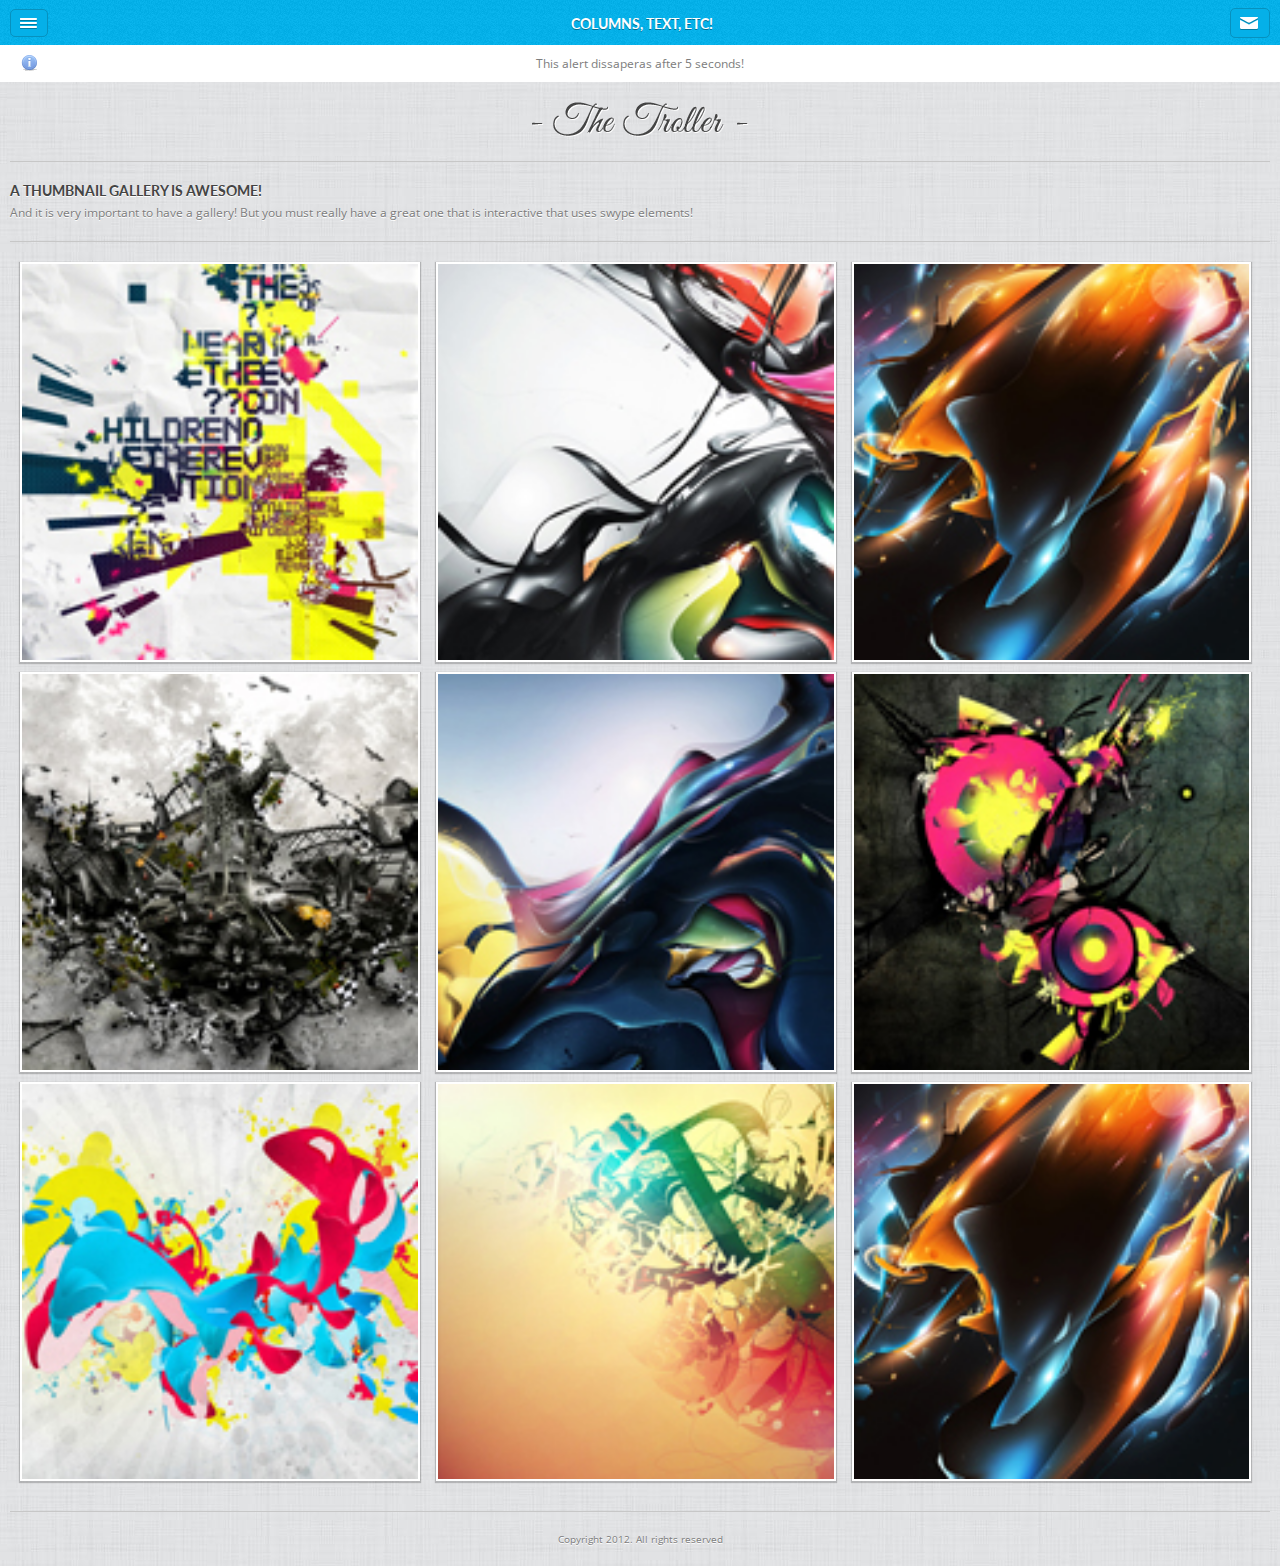
<file: example/assets/www_theme/thumbgall.html>
<!DOCTYPE html>
<head>
<meta http-equiv="Content-Type" content="text/html; charset=utf-8" />
<meta name="viewport" content="user-scalable=no, width=device-width, initial-scale=1.0, maximum-scale=1.0"/>
<link rel="apple-touch-icon" sizes="114x114" href="images/splash/splash-icon.png"> 
<link rel="apple-touch-startup-image" href="images/splash/splash-screen.png" media="screen and (max-device-width: 320px)" /> 
<link rel="apple-touch-startup-image" href="images/splash/splash-screen@2x.png" media="(max-device-width: 480px) and (-webkit-min-device-pixel-ratio: 2)" /> 
<meta name="apple-mobile-web-app-capable" content="yes"/>
<title>Baller | Mobile Template</title>

<link href="style/style.css" rel="stylesheet" type="text/css">
<link href="style/buttons.css" rel="stylesheet" type="text/css">
<link href="style/photoswipe.css" rel="stylesheet" type="text/css">
<link href="style/retina.css" media="only screen and (-webkit-min-device-pixel-ratio: 2)" rel="stylesheet" />

<script src="scripts/klass.min.js"></script>
<script src="scripts/jquery.js"></script>
<script src="scripts/touchSwipe.js"></script>
<script src="scripts/photoswipe.js"></script>
<script src="scripts/roundabout.js"></script>
<script src="scripts/contact.js"></script>
<script src="scripts/retina.js"></script>
<script src="scripts/custom.js"></script>


</head>

<body onload="touchScroll('scrollMe')">

<div class="content">
	<div class="header">
    	<a href="#" class="deploy-nav header-icon"></a>
        <a href="#" class="hide-nav header-icon-active"></a>
    	<h1 class="page-title-small">COLUMNS, TEXT, ETC!</h1>
        <a href="mailto:mail@domain.com" class="contact-icon header-icon"></a>
    </div>
    <div class="header-notification">
    	<p class="center-text">This alert dissaperas after 5 seconds!</p>
    </div>
 
	<p class="center-text"><img src="images/logo.png" alt="img" width="217" class="replace-2x logo"></p>

    <div class="decoration"></div>
    
    <div class="container">
    	<h3 class="left-text">A THUMBNAIL GALLERY IS AWESOME!</h3>
        <p class="left-text">And it is very important to have a gallery! But you must really have a great one that is interactive that uses swype elements!</p>
    </div>
    
    <div class="decoration"></div>
    
	<div class="container">
        <ul id="gallery" class="gallery">
            <li><a href="images/swype/full/001.jpg">
                <img src="images/swype/thumb/001.jpg" alt="Caption Title One" />
            </a></li>
            <li><a href="images/swype/full/002.jpg">
                <img src="images/swype/thumb/002.jpg" alt="Caption Title Two" />
            </a></li>
            <li><a href="images/swype/full/003.jpg">
                <img src="images/swype/thumb/003.jpg" alt="Caption Title Three" />
            </a></li>
            <li><a href="images/swype/full/004.jpg">
                <img src="images/swype/thumb/004.jpg" alt="Caption Title Four" />
            </a></li>
            <li><a href="images/swype/full/005.jpg">
                <img src="images/swype/thumb/005.jpg" alt="Caption Title Five" />
            </a></li>
            <li><a href="images/swype/full/006.jpg">
                <img src="images/swype/thumb/006.jpg" alt="Caption Title Six" />
            </a></li>
            <li><a href="images/swype/full/007.jpg">
                <img src="images/swype/thumb/007.jpg" alt="Caption Title Eight" />
            </a></li>
            <li><a href="images/swype/full/008.jpg">
                <img src="images/swype/thumb/008.jpg" alt="Caption Title Nine" />
            </a></li>
            <li><a href="images/swype/full/009.jpg">
                <img src="images/swype/thumb/009.jpg" alt="Caption Title Ten" />
            </a></li>
         </ul>
	</div>    
     
    <div class="decoration"></div>
    <p class="center-text copyright">Copyright 2012. All rights reserved</p>
   
</div>

<div class="sidebar">
	<div class="sidebar-hide-scroll" id="scrollMe">
	<div class="sidebar-header">
		<h1 class="sidebar-title">TYPE</h1>
    </div>
    <p class="sidebar-divider no-top">
    	NAVIGATION
    </p>
    <a class="menu-item menu-icon home" href="index.html">HOMEPAGE <em></em></a>
    <a class="menu-item menu-icon alert3" id="sub-menu-one" href="#">FEATURES<strong></strong></a>
    	<div class="sub-menu-one">
        	<a href="type.html" class="sub-menu-item">Typography Features</a>
            <a href="feat.html" class="sub-menu-item">jQuery Features</a>
            <a href="other.html" class="sub-menu-item">Other Features</a>
        </div>
    <a class="menu-item menu-icon img" id="sub-menu-two" href="#">GALLERY<strong></strong></a>
    	<div class="sub-menu-two">
        	<a href="fullfolio.html" class="sub-menu-item">Full Width Portfolio</a>
            <a href="thumbgall.html" class="sub-menu-item">Thumbnail Gallery</a>
        </div>
	<a class="menu-item menu-icon list-image" href="blog.html">BLOG<em></em></a>
    <a class="menu-item menu-icon mail last-menu-item" href="contact.html">CONTACT<em></em></a>
    <p class="sidebar-divider">
    	GET SOCIAL WITH US
    </p>
    <a class="menu-item menu-icon facebook" target="_blank" href="http://www.facebook.com/enabled.labs">FACEBOOK PAGE</a>
    <a class="menu-item menu-icon last-menu-item twitter" target="_blank" href="https://twitter.com/iEnabled">TWITTER PAGE</a>
    <p class="sidebar-divider">
    	GET IN TOUCH WITH US
    </p>
    <a class="menu-item menu-icon phone" href="tel:+1234567890">CALL US</a>
    <a class="menu-item menu-icon speach" href="sms:+1234567890">TEXT US</a>
    <a class="menu-item menu-icon last-menu-item mail" href="mailto:mail@domain.com">MAIL US</a>
    <p class="sidebar-divider">
    	TAP THE CONTENT TO CLOSE
    </p>
    </div>
</div>



</body>
</html>
</file>
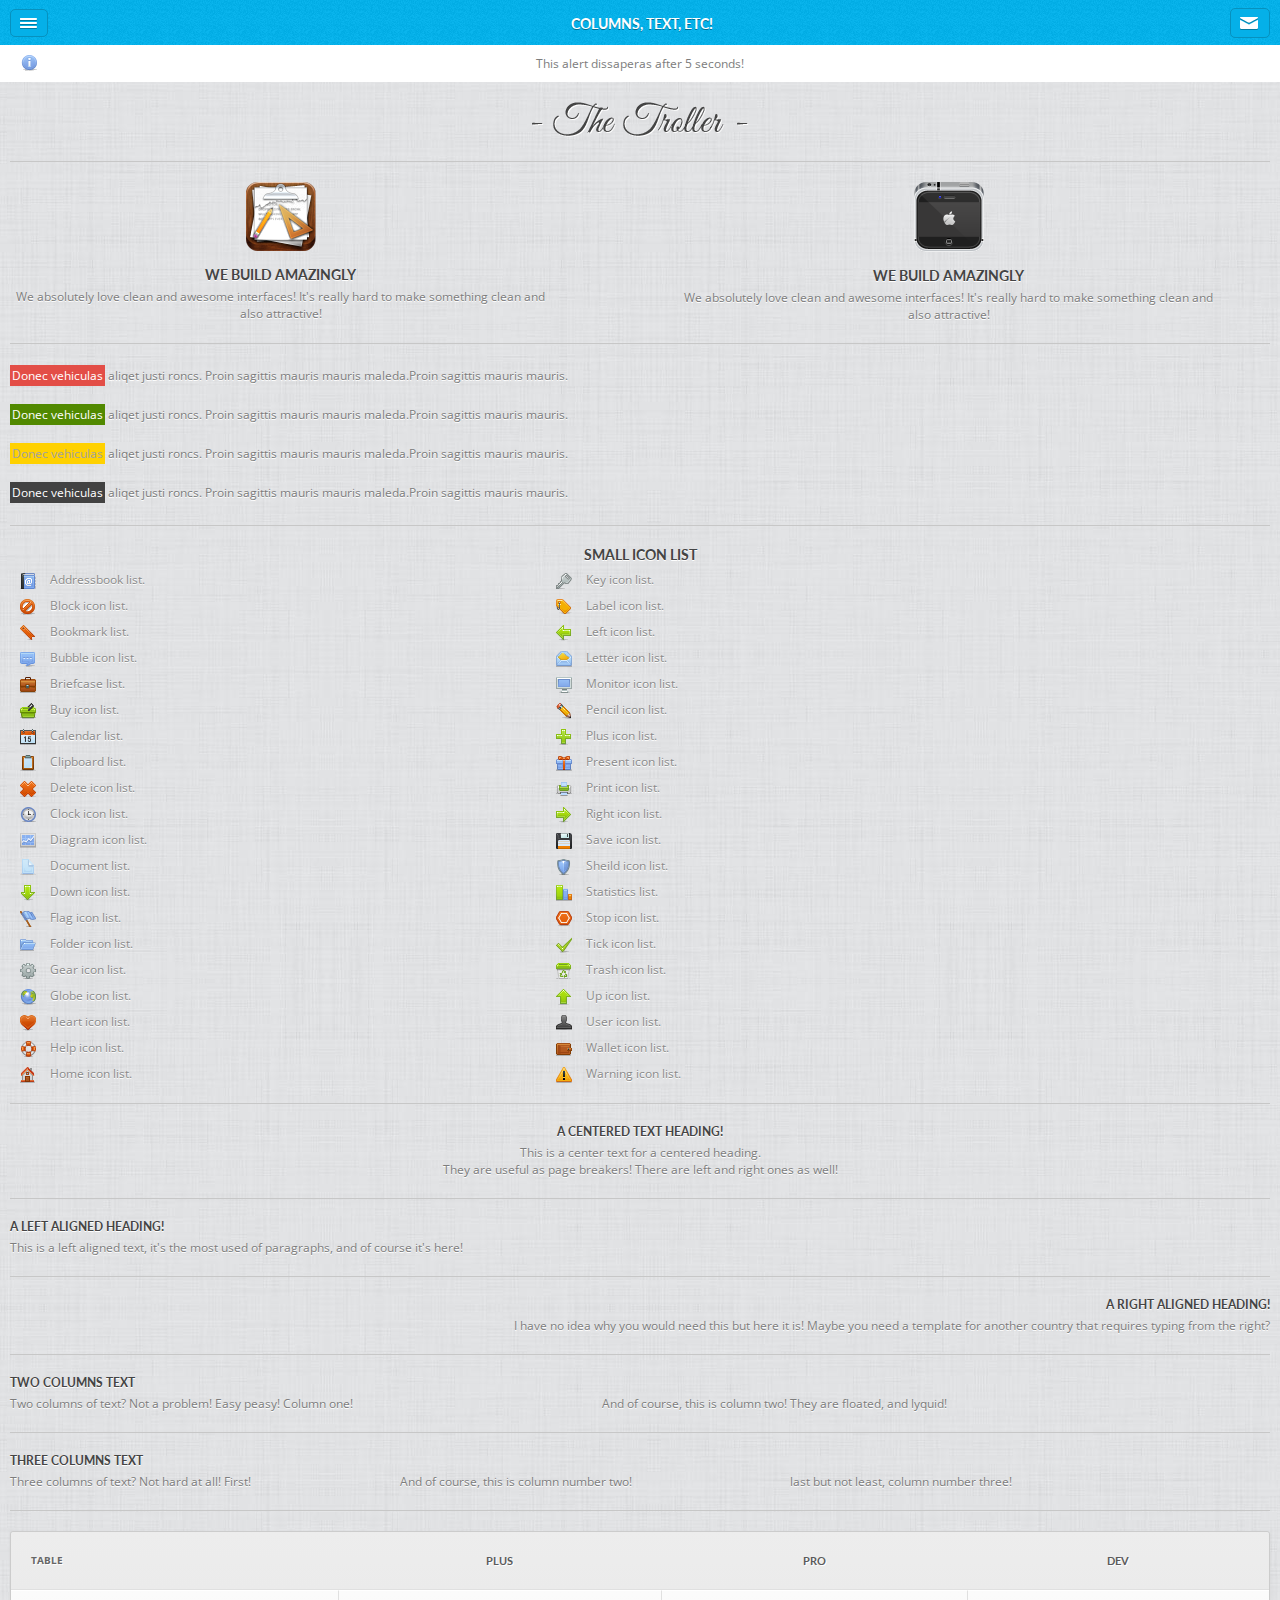
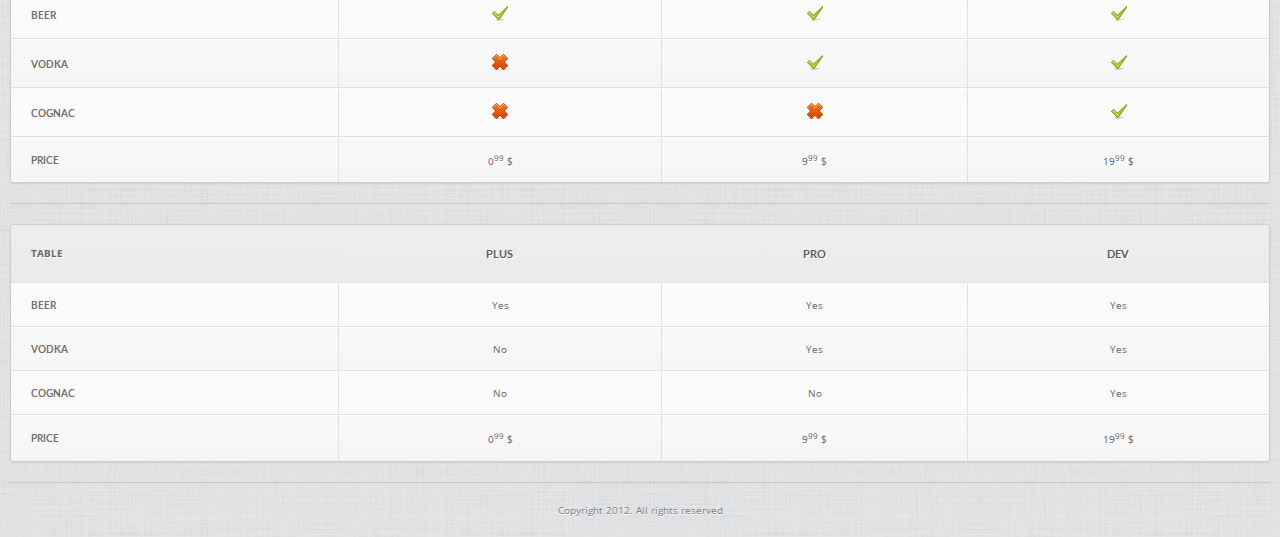
<file: example/assets/www_theme/type.html>
<!DOCTYPE html>
<head>
<meta http-equiv="Content-Type" content="text/html; charset=utf-8" />
<meta name="viewport" content="user-scalable=no, width=device-width, initial-scale=1.0, maximum-scale=1.0"/>
<link rel="apple-touch-icon" sizes="114x114" href="images/splash/splash-icon.png"> 
<link rel="apple-touch-startup-image" href="images/splash/splash-screen.png" media="screen and (max-device-width: 320px)" /> 
<link rel="apple-touch-startup-image" href="images/splash/splash-screen@2x.png" media="(max-device-width: 480px) and (-webkit-min-device-pixel-ratio: 2)" /> 
<meta name="apple-mobile-web-app-capable" content="yes"/>
<title>Baller | Mobile Template</title>

<link href="style/style.css" rel="stylesheet" type="text/css">
<link href="style/buttons.css" rel="stylesheet" type="text/css">
<link href="style/photoswipe.css" rel="stylesheet" type="text/css">
<link href="style/retina.css" media="only screen and (-webkit-min-device-pixel-ratio: 2)" rel="stylesheet" />

<script src="scripts/klass.min.js"></script>
<script src="scripts/jquery.js"></script>
<script src="scripts/touchSwipe.js"></script>
<script src="scripts/photoswipe.js"></script>
<script src="scripts/roundabout.js"></script>
<script src="scripts/contact.js"></script>
<script src="scripts/retina.js"></script>
<script src="scripts/custom.js"></script>

</head>

<body onload="touchScroll('scrollMe')">

<div class="content">
	<div class="header">
    	<a href="#" class="deploy-nav header-icon"></a>
        <a href="#" class="hide-nav header-icon-active"></a>
    	<h1 class="page-title-small">COLUMNS, TEXT, ETC!</h1>
        <a href="mailto:mail@domain.com" class="contact-icon header-icon"></a>
    </div>
    <div class="header-notification">
    	<p class="center-text">This alert dissaperas after 5 seconds!</p>
    </div>
 
	<p class="center-text"><img src="images/logo.png" alt="img" width="217" class="replace-2x logo"></p>

    <div class="decoration"></div>
    
    <div class="container">
		<div class="two-column-one">
        	<em class="center-text"><img src="images/icons/icon1.png" class="replace-2x" width="70" alt="img"></em>
            <h3 class="center-text">WE BUILD AMAZINGLY</h3>
            <p class="center-text">
                We absolutely love clean and awesome interfaces! It's really hard to make something clean and also attractive!
            </p>
        </div>
        <div class="two-column-two">
        	<em class="center-text"><img src="images/icons/icon2.png" class="replace-2x" width="70" alt="img"></em>
            <h3 class="center-text">WE BUILD AMAZINGLY</h3>
            <p class="center-text">
                We absolutely love clean and awesome interfaces! It's really hard to make something clean and also attractive!
            </p>
        </div>
        <div class="clear"></div>
    </div>    
    <div class="decoration"></div>
   
    
    <div class="container">
        <p class="highlight"><span class="highlight-orange">Donec vehiculas</span> aliqet justi roncs. Proin sagittis mauris mauris maleda.Proin sagittis mauris mauris.</p>
        <p class="highlight"><span class="highlight-green">Donec vehiculas</span> aliqet justi roncs. Proin sagittis mauris mauris maleda.Proin sagittis mauris mauris.</p>        
        <p class="highlight"><span class="highlight-yellow">Donec vehiculas</span> aliqet justi roncs. Proin sagittis mauris mauris maleda.Proin sagittis mauris mauris.</p>        
    	<p class="highlight last-item"><span class="highlight-gray">Donec vehiculas</span> aliqet justi roncs. Proin sagittis mauris mauris maleda.Proin sagittis mauris mauris.</p>        
    </div>        
    <div class="decoration"></div>
    
    <h3 class="center-text">SMALL ICON LIST</h3>  
    <div class="container-fifty">
        <ul class="icon-lists">
            <li class="list-address">Addressbook list.</li>
            <li class="list-block">Block icon list.</li>
            <li class="list-bookmark">Bookmark list.</li>
            <li class="list-bubble">Bubble icon list.</li>
            <li class="list-briefcase">Briefcase list.</li>
            <li class="list-buy">Buy icon list.</li>
            <li class="list-calendar">Calendar list.</li>
            <li class="list-clipboard">Clipboard list.</li>
            <li class="list-delete">Delete icon list.</li>
            <li class="list-clock">Clock icon list.</li>
            <li class="list-diagram">Diagram icon list.</li>
            <li class="list-document">Document list.</li>
            <li class="list-down">Down icon list.</li>
            <li class="list-flag">Flag icon list.</li>
            <li class="list-folder">Folder icon list.</li>
            <li class="list-gear">Gear icon list.</li>
            <li class="list-globe">Globe icon list.</li>
            <li class="list-heart">Heart icon list.</li>
            <li class="list-help">Help icon list.</li>
            <li class="list-home">Home icon list.</li>
        </ul>
    </div>
    <div class="container-fifty">
        <ul class="icon-lists">
            <li class="list-key">Key icon list.</li>
            <li class="list-label">Label icon list.</li>
            <li class="list-left">Left icon list.</li>
            <li class="list-letter">Letter icon list.</li>
            <li class="list-monitor">Monitor icon list.</li>
            <li class="list-pencil">Pencil icon list.</li>
            <li class="list-plus">Plus icon list.</li>
            <li class="list-present">Present icon list.</li>
            <li class="list-print">Print icon list.</li>
            <li class="list-right">Right icon list.</li>
            <li class="list-save">Save icon list.</li>
            <li class="list-shield">Sheild icon list.</li>
            <li class="list-statistics">Statistics list.</li>
            <li class="list-stop">Stop icon list.</li>
            <li class="list-tick">Tick icon list.</li>
            <li class="list-trash">Trash icon list.</li>
            <li class="list-up">Up icon list.</li>
            <li class="list-user">User icon list.</li>
            <li class="list-walet">Wallet icon list.</li>
            <li class="list-warning">Warning icon list.</li>
        </ul>
    </div>
	<div class="decoration"></div>

       
    <div class="container">
   		<h4 class="center-text">A CENTERED TEXT HEADING!</h4>
   		<p class="center-text">This is a center text for a centered heading.<br/> They are useful as page breakers! There are left and right ones as well!</p>   
    </div>    
    <div class="decoration"></div>
   
	<div class="container">
		<h4 class="left-text">A LEFT ALIGNED HEADING!</h4>
        <p class="left-text">This is a left aligned text, it's the most used of paragraphs, and of course it's here!</p>  
	</div>    
    <div class="decoration"></div>
    
    <div class="container">
    	<h4 class="right-text">A RIGHT ALIGNED HEADING!</h4>
        <p class="right-text">I have no idea why you would need this but here it is! Maybe you need a template for another country that requires typing from the right?</p>    
    </div>    
    <div class="decoration"></div>
    
    <div class="container">
        <h4 class="left-text">TWO COLUMNS TEXT</h4>
        <p class="column-two-one">Two columns of text? Not a problem! Easy peasy! Column one!</p>
        <p class="column-two-two">And of course, this is column two! They are floated, and lyquid!</p>
        <div class="clear"></div>
    </div>    
    <div class="decoration"></div>
    
    <div class="container">
        <h4 class="left-text">THREE COLUMNS TEXT</h4>
        <p class="column-three-one">Three columns of text? Not hard at all! First!</p>
        <p class="column-three-two">And of course, this is column number two!</p>
        <p class="column-three-three">last but not least, column number three!</p>   
        <div class="clear"></div>
    </div>
    
    <div class="decoration"></div>
    
    <div class="container">
        <table cellspacing='0' class="table">
            <tr>
                <th>TABLE</th>
                <th class="table-title">PLUS</th>
                <th class="table-title">PRO</th>
                <th class="table-title">DEV</th>
            </tr><!-- Table Header -->
                
            <tr>
                <td class="table-sub-title">BEER</td>
                <td><img src="images/lists/tick_16.png" alt="img"></td>
                <td><img src="images/lists/tick_16.png" alt="img"></td>
                <td><img src="images/lists/tick_16.png" alt="img"></td>
            </tr>
            
            <tr class='even'>
                <td class="table-sub-title">VODKA</td>
                <td><img src="images/lists/delete_16.png" alt="img"></td>
                <td><img src="images/lists/tick_16.png" alt="img"></td>
                <td><img src="images/lists/tick_16.png" alt="img"></td>
            </tr>
            
            <tr>
                <td class="table-sub-title">COGNAC</td>
                <td><img src="images/lists/delete_16.png" alt="img"></td>
                <td><img src="images/lists/delete_16.png" alt="img"></td>
                <td><img src="images/lists/tick_16.png" alt="img"></td>
            </tr>
            
            <tr class='even'>
                <td class="table-sub-title">PRICE</td>
                <td class="price">0<sup class="small-price">99</sup>  $</td>
                <td class="price">9<sup class="small-price">99</sup>  $</td>
                <td class="price">19<sup class="small-price">99</sup>  $</td>
            </tr> 
        </table>
    </div>
    
    <div class="decoration"></div>
    
    <div class="container">
       <table cellspacing='0' class="table">
            <tr>
                <th>TABLE</th>
                <th class="table-title">PLUS</th>
                <th class="table-title">PRO</th>
                <th class="table-title">DEV</th>
            </tr><!-- Table Header -->
                
            <tr>
                <td class="table-sub-title">BEER</td>
                <td>Yes</td>
                <td>Yes</td>
                <td>Yes</td>
            </tr>
            
            <tr class='even'>
                <td class="table-sub-title">VODKA</td>
                <td>No</td>
                <td>Yes</td>
                <td>Yes</td>
            </tr>
            
            <tr>
                <td class="table-sub-title">COGNAC</td>
                <td>No</td>
                <td>No</td>
                <td>Yes</td>
            </tr>
            
            <tr class='even'>
                <td class="table-sub-title">PRICE</td>
                <td class="price">0<sup class="small-price">99</sup>  $</td>
                <td class="price">9<sup class="small-price">99</sup>  $</td>
                <td class="price">19<sup class="small-price">99</sup>  $</td>
            </tr>       
        </table>
    </div>
       
    <div class="decoration"></div>
    <p class="center-text copyright">Copyright 2012. All rights reserved</p>
   
</div>

<div class="sidebar">
	<div class="sidebar-hide-scroll" id="scrollMe">
	<div class="sidebar-header">
		<h1 class="sidebar-title">TYPE</h1>
    </div>
    <p class="sidebar-divider no-top">
    	NAVIGATION
    </p>
    <a class="menu-item menu-icon home" href="index.html">HOMEPAGE <em></em></a>
    <a class="menu-item menu-icon alert3" id="sub-menu-one" href="#">FEATURES<strong></strong></a>
    	<div class="sub-menu-one">
        	<a href="type.html" class="sub-menu-item">Typography Features</a>
            <a href="feat.html" class="sub-menu-item">jQuery Features</a>
            <a href="other.html" class="sub-menu-item">Other Features</a>
        </div>
    <a class="menu-item menu-icon img" id="sub-menu-two" href="#">GALLERY<strong></strong></a>
    	<div class="sub-menu-two">
        	<a href="fullfolio.html" class="sub-menu-item">Full Width Portfolio</a>
            <a href="thumbgall.html" class="sub-menu-item">Thumbnail Gallery</a>
        </div>
	<a class="menu-item menu-icon list-image" href="blog.html">BLOG<em></em></a>
    <a class="menu-item menu-icon mail last-menu-item" href="contact.html">CONTACT<em></em></a>
    <p class="sidebar-divider">
    	GET SOCIAL WITH US
    </p>
    <a class="menu-item menu-icon facebook" target="_blank" href="http://www.facebook.com/enabled.labs">FACEBOOK PAGE</a>
    <a class="menu-item menu-icon last-menu-item twitter" target="_blank" href="https://twitter.com/iEnabled">TWITTER PAGE</a>
    <p class="sidebar-divider">
    	GET IN TOUCH WITH US
    </p>
    <a class="menu-item menu-icon phone" href="tel:+1234567890">CALL US</a>
    <a class="menu-item menu-icon speach" href="sms:+1234567890">TEXT US</a>
    <a class="menu-item menu-icon last-menu-item mail" href="mailto:mail@domain.com">MAIL US</a>
    <p class="sidebar-divider">
    	TAP THE CONTENT TO CLOSE
    </p>
    </div>
</div>



</body>
</html>
</file>
<file: example/assets/www_theme/style/style.css>
@charset "utf-8";
@import url(http://fonts.googleapis.com/css?family=Open+Sans:300italic,400italic,600italic,700italic,800italic,400,300,600,700,800);
@import url(http://fonts.googleapis.com/css?family=Lato:700,900,700italic,900italic);
/* CSS Document */

*{
	margin:0px;
	border:0px;
	padding:0px;
	-webkit-text-size-adjust:none;
	font-family:'Open Sans', sans-serif;
}

body{
	overflow-x:hidden;
	background-image:url(../images/bg/sidebar.png);
}

.clear{clear:both;}
.float{float:left; padding-left:10px; padding-right:20px;}

a{
	font-size:10px;
	color:#e34e37;
	text-decoration:none;
}

p{
	font-size:12px;
	color:#7D7D7D;
}

h1{	font-size:18px; padding-bottom:5px; font-family:'Lato', sans-serif; color:#444;}
h2{	font-size:16px; padding-bottom:5px; font-family:'Lato', sans-serif; color:#444;}
h3{	font-size:14px; padding-bottom:5px; font-family:'Lato', sans-serif; color:#444;}
h4{	font-size:12px; padding-bottom:5px; font-family:'Lato', sans-serif; color:#444;}

.decoration{
	background-color:#c7c7c7;
	height:1px;
	display:block;
	margin-left:10px;
	margin-right:10px;
	margin-bottom:20px;
}

.center-text{text-align:center; display:block; text-shadow:0px 1px 0px #FFFFFF;}
.right-text{text-align:right; display:block; text-shadow:0px 1px 0px #FFFFFF;}
.left-text{text-align:left; display:block; text-shadow:0px 1px 0px #FFFFFF;}
.text-space{margin-bottom:10px;}

.logo{
	padding-top:20px;
	margin-bottom:20px;
}

.header{
	position:relative;
	z-index:700;
	height:50px;
	background-image:url(../images/bg/header.png);
	background-repeat:repeat-x;
	display:block;
}

.page-title{
	font-weight:700;
	text-align:center;
	padding-top:12px;
	color:#FFFFFF;
	text-shadow:0px 2px 0px rgba(0,0,0,0.4);
}

.page-title-small{
	font-size:14px;
	font-weight:700;
	text-align:center;
	padding-top:15px;
	color:#FFFFFF;
	text-shadow:0px 1px 0px rgba(0,0,0,0.4);
}



.header-icon{
	-webkit-border-radius: 5px;
	border-radius: 5px;
	border:solid 1px #0791be;
	width:36px;
	height:26px;
	display:inline-block;
	background-color:#05b0e8;
}

.header-icon-active{
	-webkit-border-radius: 5px;
	border-radius: 5px;
	border:solid 1px #0791be;
	width:36px;
	height:26px;
	display:inline-block;
	background-color:#56c6eb;
}

.deploy-nav{
	background-image:url(../images/nav/menu.png);
	background-repeat:no-repeat;
	background-position:9px 8px;
	float:left;
	margin-top:9px;
	margin-left:10px;
	margin-right:-45px;
}

.hide-nav{
	display:none;
	background-image:url(../images/nav/menu.png);
	background-repeat:no-repeat;
	background-position:9px 8px;
	float:left;
	margin-top:9px;
	margin-left:10px;
	margin-right:-45px;
}


.contact-icon{
	position:absolute;
	width:38px;
	height:28px;
	top:8px;
	right:10px;
	background-image:url(../images/nav/mail.png);
	background-repeat:no-repeat;
	background-position:9px 8px;
}


.content{
	position:absolute;
	width:100%;
	display:block;
	z-index:999;
	left:0px;
	right:0px;
	background-image:url(../images/bg/body.png);
}

/*Sidebar*/

.stop-body-scroll{
	z-index:1200;
	background-color:rgba(0,0,0,0.3);
	display:block;
	width:100%;
	height:100%;
}

.sidebar-hide-scroll{
	width:200px;
	overflow: scroll!important;
	overflow-x:hidden!important;
	-webkit-overflow-scroll:touch!important;	
	height:100%;
}

.sidebar{
	background-image:url(../images/bg/sidebar.png);
	position: fixed;
	overflow:hidden;
	z-index:99;
	left:0px;
	top:0px;
	bottom:0px;
	width:180px;
}

.sidebar-header{
	background-image:url(../images/bg/header.png);
	background-repeat:repeat-x;
	height:50px;
}

.sidebar-title{
	background-image:url(../images/icons/location.png);
	background-repeat:no-repeat;
	background-position:0 8px;
	font-weight:700;
	text-align:center;
	padding-top:12px;
	color:#FFFFFF;
	text-shadow:0px 2px 0px rgba(0,0,0,0.4);
}

.no-top{
	border-top:none!important;
}

.sidebar-divider{
	border-top:solid 1px #585757;
	border-bottom: solid 1px #585757;
	padding-top:10px;
	padding-bottom:10px;
	color:#585757;
	font-size:10px;
	text-align:right;
	padding-right:30px;
	font-family:'Lato', sans-serif;
	font-weight:900;
}

.menu-item em{
	background-image:url(../images/nav/arrow.png);
	background-repeat:no-repeat;
	width:6px;
	height:8px;
	display:inline-block;
	float:right;
	margin-right:30px;
	padding-top:5px;
	background-position:0px 5px;
}

.menu-item strong{
	background-image:url(../images/nav/arrow-down.png);
	background-repeat:no-repeat;
	width:8px;
	height:6px;
	display:inline-block;
	float:right;
	margin-right:30px;
	padding-top:5px;
	background-position:0px 5px;
}

.menu-item{
	display:block;
	font-size:12px;
	font-family:'Lato', sans-serif;
	font-weight:800;
	color:#f6f6f6;
	text-decoration:none;
	padding-left:40px;
	margin-top:20px;
	letter-spacing:0.9px;
}

.last-menu-item{margin-bottom:20px;}

.menu-icon{
	background-repeat:no-repeat!important;
	background-position:0 -8px!important;
}

.sub-menu-item{
	font-size:10px;
	color:#a2a2a2;
	font-style:italic;
	font-family:'Open Sans', sans-serif;
	text-decoration:none;
	display:block;
	padding-left:50px;
	margin-top:10px;
	background-image:url(../images/nav/arrow.png);
	background-repeat:no-repeat;
	background-position:12px 6px;
}

.sub-menu-one{display:none;}
.sub-menu-two{display:none;}
.sub-menu-three{display:none;}
.sub-menu-four{display:none;}
.sub-menu-five{display:none;}
.sub-menu-six{display:none;}
.sub-menu-seven{display:none;}
.sub-menu-eight{display:none;}
.sub-menu-nine{display:none;}
.sub-menu-ten{display:none;}

/*Header notification box*/

.header-notification{
	color:#7d7d7d;
	margin-top:-5px;
	position:relative;
	z-index:999;
	background-color:#ffffff;
	padding-top:10px;
	padding-bottom:10px;
	padding-left:10px;
	padding-right:10px;
}

.header-notification p{
	background-image:url(../images/lists/info_16.png);
	background-position:11px 0px;
	background-repeat:no-repeat;	
}

.close-header-notification{
	float:right;
	padding-right:16px;
	text-decoration:none;
	color:#7d7d7d;
}


/*Image Slider*/

.responsive-image{
	max-width:100%;
	display:block;
}

.responsive-image-caption{
	position:relative;
	z-index:10;
	background-color:rgba(255,255,255,0.9);
	width:100%;
	display:block;
	padding-top:5px;
	padding-bottom:5px;
	margin-top:-30px;
	margin-bottom:10px;
	text-align:center;
	color:#777777;
}

.responsive-background{
	width:98%;
	background-color:#FFFFFF;
	padding:3px;
	-webkit-box-shadow: 0px 1px 1px 1px rgba(0, 0, 0, 0.2);
	box-shadow: 0px 1px 1px 1px rgba(0, 0, 0, 0.2);
}

.image-slider {
	overflow:hidden;
	display:block;
	-webkit-tap-highlight-color:rgba(0,0,0,0);
	list-style: none;
	padding: 0;
	margin: 0 auto;
	width: 100%!important;
	height: 150px;
}

.image-slider li {
	margin-top:-100px;
	height: 150px;
	width: 250px;
	text-align: center;
	cursor: pointer;
}
	li.roundabout-in-focus {
		cursor: default;
	}
.image-slider li span {
	display: block;
	padding-top:100px;
}

/*Sider Heading */

.slider-heading-one{font-weight:700; color:#9d9d9d; padding-top:20px; padding-bottom:5px; text-shadow:0px 1px 0px #FFFFFF;}
.slider-heading-two{font-weight:900; color:#444444; padding-bottom:20px; text-shadow:0px 1px 0px #FFFFFF;}
.slider-heading-three{color:#7d7d7d; margin-bottom:20px; text-shadow:0px 1px 0px rgba(255,255,255,0.6);}

.copyright{font-size:10px; margin-bottom:20px;} 



/*Contaienrs and Content*/

.container{
	display:block;
	margin-left:10px;
	margin-right:10px;
	margin-bottom:20px;
}

.two-column-one{width:43%; float:left; margin-right:10%;}
.two-column-one h4 {color:#444444; padding-bottom:5px;}
.two-column-one em {margin-bottom:10px;}
.two-column-one p { font-size:12px; color:#7d7d7d; text-shadow:0px 1px 0px rgba(255, 255, 255, 1);}

.two-column-two{width:43%; float:left;}
.two-column-two h4 {color:#444444; padding-bottom:5px;}
.two-column-two em {margin-bottom:10px; color:#7d7d7d;}
.two-column-two p { font-size:12px; color:#7d7d7d; text-shadow:0px 1px 0px rgba(255, 255, 255, 1);}



.column-two-one{
	float:left;
	width:45%;
	padding-right:25px;
	font-size:12px;
	text-shadow:0px 1px 0px #FFFFFF;
}

.column-two-two{
	float:left;
	width:45%;
	font-size:12px;
	text-shadow:0px 1px 0px #FFFFFF;
}

.column-three-one{
	float:left;
	width:30%;
	padding-right:12px;
	font-size:12px;
	text-shadow:0px 1px 0px #FFFFFF;
}

.column-three-two{
	float:left;
	width:30%;
	padding-right:12px;
	font-size:12px;
	text-shadow:0px 1px 0px #FFFFFF;
}

.column-three-three{
	float:left;
	width:30%;
	font-size:12px;
	text-shadow:0px 1px 0px #FFFFFF;
}

/*Highlights*/

.highlight{
	padding-bottom:15px;	
	line-height:24px;
	text-shadow:0px 1px 0px #FFFFFF;
}

.highlight-orange{ 	background-color:#e34e47;	color:#FFFFFF;	text-shadow:none;	margin-top:5px; padding:2px;}
.highlight-green{ 	background-color:#518900;	color:#FFFFFF;	text-shadow:none;	margin-top:5px; padding:2px;}
.highlight-yellow{ 	background-color:#ffd100;	color:#a1a1a1;	text-shadow:none;	margin-top:5px; padding:2px;}
.highlight-gray{ 	background-color:#424242;	color:#FFFFFF;	text-shadow:none;	margin-top:5px; padding:2px;}

.last-item{
	margin-bottom:0px;
	padding-bottom:0px;
}


/*Icon lists*/

.container-fifty{
	padding-left:20px;
	width:40%;
	display:inline-block;
	padding-bottom:20px;
}

/*Icon Lists*/

.icon-lists{		
	font-size:10px;											
	color:#8b8b8b;					
	margin-bottom:-5px;
	text-shadow:0px 1px 0px #FFFFFF;
}

.icon-lists a{
	color:#7d7d7d!important;
}

.icon-lists li{		
	line-height:24px;
	margin-bottom:2px;										
	list-style:none;				
	padding-left:30px;
	font-size:12px;
}


.list-address{			background-image:url(../images/lists/address_16.png);		background-repeat:no-repeat;	background-position:0 5px;}
.list-block{			background-image:url(../images/lists/block_16.png);			background-repeat:no-repeat;	background-position:0 5px;}
.list-bookmark{			background-image:url(../images/lists/bookmark_16.png);		background-repeat:no-repeat;	background-position:0 5px;}
.list-briefcase{		background-image:url(../images/lists/briefcase_16.png);		background-repeat:no-repeat;	background-position:0 5px;}
.list-bubble{			background-image:url(../images/lists/bubble_16.png);		background-repeat:no-repeat;	background-position:0 5px;}
.list-buy{				background-image:url(../images/lists/buy_16.png);			background-repeat:no-repeat;	background-position:0 5px;}
.list-calendar{			background-image:url(../images/lists/calendar_16.png);		background-repeat:no-repeat;	background-position:0 5px;}
.list-clipboard{		background-image:url(../images/lists/clipboard_16.png);		background-repeat:no-repeat;	background-position:0 5px;}
.list-delete{			background-image:url(../images/lists/delete_16.png);		background-repeat:no-repeat;	background-position:0 5px;}
.list-clock{			background-image:url(../images/lists/clock_16.png);			background-repeat:no-repeat;	background-position:0 5px;}
.list-diagram{			background-image:url(../images/lists/diagram_16.png);		background-repeat:no-repeat;	background-position:0 5px;}
.list-document{			background-image:url(../images/lists/document_16.png);		background-repeat:no-repeat;	background-position:0 5px;}
.list-down{				background-image:url(../images/lists/down_16.png);			background-repeat:no-repeat;	background-position:0 5px;}
.list-flag{				background-image:url(../images/lists/flag_16.png);			background-repeat:no-repeat;	background-position:0 5px;}
.list-folder{			background-image:url(../images/lists/folder_16.png);		background-repeat:no-repeat;	background-position:0 5px;}
.list-gear{				background-image:url(../images/lists/gear_16.png);			background-repeat:no-repeat;	background-position:0 5px;}
.list-globe{			background-image:url(../images/lists/globe_16.png);			background-repeat:no-repeat;	background-position:0 5px;}
.list-heart{			background-image:url(../images/lists/heart_16.png);			background-repeat:no-repeat;	background-position:0 5px;}
.list-help{				background-image:url(../images/lists/help_16.png);			background-repeat:no-repeat;	background-position:0 5px;}
.list-home{				background-image:url(../images/lists/home_16.png);			background-repeat:no-repeat;	background-position:0 5px;}
.list-key{				background-image:url(../images/lists/key_16.png);			background-repeat:no-repeat;	background-position:0 5px;}
.list-label{			background-image:url(../images/lists/label_16.png);			background-repeat:no-repeat;	background-position:0 5px;}
.list-left{				background-image:url(../images/lists/left_16.png);			background-repeat:no-repeat;	background-position:0 5px;}
.list-letter{			background-image:url(../images/lists/letter_16.png);		background-repeat:no-repeat;	background-position:0 5px;}
.list-monitor{			background-image:url(../images/lists/monitor_16.png);		background-repeat:no-repeat;	background-position:0 5px;}
.list-pencil{			background-image:url(../images/lists/pencil_16.png);		background-repeat:no-repeat;	background-position:0 5px;}
.list-plus{				background-image:url(../images/lists/plus_16.png);			background-repeat:no-repeat;	background-position:0 5px;}
.list-present{			background-image:url(../images/lists/present_16.png);		background-repeat:no-repeat;	background-position:0 5px;}
.list-print{			background-image:url(../images/lists/print_16.png);			background-repeat:no-repeat;	background-position:0 5px;}
.list-right{			background-image:url(../images/lists/right_16.png);			background-repeat:no-repeat;	background-position:0 5px;}
.list-save{				background-image:url(../images/lists/save_16.png);			background-repeat:no-repeat;	background-position:0 5px;}
.list-shield{			background-image:url(../images/lists/shield_16.png);		background-repeat:no-repeat;	background-position:0 5px;}
.list-statistics{		background-image:url(../images/lists/statistics_16.png);	background-repeat:no-repeat;	background-position:0 5px;}
.list-stop{				background-image:url(../images/lists/stop_16.png);			background-repeat:no-repeat;	background-position:0 5px;}
.list-tick{				background-image:url(../images/lists/tick_16.png);			background-repeat:no-repeat;	background-position:0 5px;}
.list-trash{			background-image:url(../images/lists/trash_16.png);			background-repeat:no-repeat;	background-position:0 5px;}
.list-up{				background-image:url(../images/lists/up_16.png);			background-repeat:no-repeat;	background-position:0 5px;}
.list-user{				background-image:url(../images/lists/user_16.png);			background-repeat:no-repeat;	background-position:0 5px;}
.list-walet{			background-image:url(../images/lists/wallet_16.png);		background-repeat:no-repeat;	background-position:0 5px;}
.list-warning{			background-image:url(../images/lists/warning_16.png);		background-repeat:no-repeat;	background-position:0 5px;}


/*Checkboxes */

.setting-box{
	display:block;
	margin-bottom:10px;
}

.checkbox{
	font-family: 'Open Sans', sans-serif;
	background-image:url(../images/ui/checkbox.png);
	background-position:0 0px;
	background-repeat:no-repeat;
	text-decoration:none;
	color:#959595;
	font-size:12px;
	padding-left:25px;
	margin-left:10px;
}

.login-check{
	padding-top:0px;
	padding-bottom:3px;
	background-position:0 0px!important;
}

.selected-checkbox{
	background-image:url(../images/ui/checkbox-selected.png);
}

.checkbox2{
	font-family:'Open Sans', sans-serif;
	background-image:url(../images/ui/checkbox2.png);
	background-position:0 0px;
	background-repeat:no-repeat;
	text-decoration:none;
	color:#959595;
	font-size:12px;
	padding-left:25px;
	margin-left:10px;
}

.selected-checkbox2{
	background-image:url(../images/ui/checkbox2-selected.png);
}


.radiobox{
	font-family:'Open Sans', sans-serif;
	background-image:url(../images/ui/radio.png);
	background-position:0 0px;
	background-repeat:no-repeat;
	text-decoration:none;
	color:#959595;
	font-size:12px;
	padding-left:25px;
	margin-left:10px;
}

.selected-radiobox{
	background-image:url(../images/ui/radio-selected.png);	
}

.radiobox2{
	font-family:'Open Sans', sans-serif;
	background-image:url(../images/ui/radio2.png);
	background-position:0 -1px;
	background-repeat:no-repeat;
	text-decoration:none;
	color:#959595;
	font-size:12px;
	padding-left:25px;
	margin-left:10px;
}

.selected-radiobox2{
	background-image:url(../images/ui/radio2-selected.png);	
}


/*Notification Boxes*/

/*//////////////////*/
/*Notification Boxes*/
/*//////////////////*/

.notification-box-yellow p{	color:#666!important; font-size:12px;}
.notification-box-green p{	color:#666!important; font-size:12px;}
.notification-box-blue p{	color:#666!important; font-size:12px;}
.notification-box-red p{	color:#666!important; font-size:12px;}

.notification-box-green{
	margin-bottom:15px;
	width:99.5%;
	height:32px;
	-webkit-border-radius: 4px;
	-moz-border-radius: 4px;
	border-radius: 4px;
	border-style:solid;
	border-width:1px;
	border-color:#a1a1a1;
	background-color: rgba(60, 167, 48, 0.3);
}

.notification-box-green a{
	display:block;
	overflow:hidden;
}


.notification-box-yellow{
	margin-bottom:15px;
	width:99.5%;
	height:32px;
	-webkit-border-radius: 4px;
	-moz-border-radius: 4px;
	border-radius: 4px;
	border-style:solid;
	border-width:1px;
	border-color:#a1a1a1;
	background-color: rgba(255, 210, 1, 0.5);
}

.notification-box-yellow a{
	display:block;
	overflow:hidden;
}

.notification-box-blue{
	margin-bottom:15px;
	width:99.5%;
	height:32px;
	-webkit-border-radius: 4px;
	-moz-border-radius: 4px;
	border-radius: 4px;
	border-style:solid;
	border-width:1px;
	border-color:#a1a1a1;
	background-color: rgba(100, 155, 174, 0.5);
}

.notification-box-blue a{
	display:block;
	overflow:hidden;
}


.notification-box-red{
	margin-bottom:15px;
	width:99.5%;
	height:32px;
	-webkit-border-radius: 4px;
	-moz-border-radius: 4px;
	border-radius: 4px;
	border-style:solid;
	border-width:1px;
	border-color:#a1a1a1;
	background-color: rgba(219, 84, 84, 0.5);
}

.notification-box-red a{
	display:block;
	overflow:hidden;
}

.notification-icon{
	padding-top:8px;
	padding-left:10px;
	float:left;
}

.notification-text{
	color:#666;
	float:left;
	margin-top:8px;
	font-size:10px;
	padding-left:20px;
	text-shadow:none!important;
}

@media screen and (min-width: 400px){
	.notification-quit-green{	margin-left:92%!important;	}
	.notification-quit-yellow{	margin-left:92%!important;	}
	.notification-quit-blue{	margin-left:92%!important;	}
	.notification-quit-red{		margin-left:92%!important;	}
}

.notification-quit-green{
	text-decoration:none;
	float:left;
	font-weight:bold;
	font-family:Verdana, Geneva, sans-serif;
	font-size:11px;
	padding-top:8px;
	margin-left:85%;
	position:absolute;
	color:#3ca730!important;
}

.notification-quit-yellow{
	text-decoration:none;
	float:left;
	font-weight:bold;
	font-family:Verdana, Geneva, sans-serif;
	font-size:11px;
	padding-top:8px;
	margin-left:85%;
	position:absolute;
	color:#B9A100!important;
}

.notification-quit-blue{
	text-decoration:none;
	float:left;
	font-weight:bold;
	font-family:Verdana, Geneva, sans-serif;
	font-size:11px;
	padding-top:8px;
	margin-left:85%;
	position:absolute;
	color:#008aff!important;
}

.notification-quit-red{
	text-decoration:none;
	float:left;
	font-weight:bold;
	font-family:Verdana, Geneva, sans-serif;
	font-size:11px;
	padding-top:8px;
	margin-left:85%;
	position:absolute;
	color:#c24747!important;
}

/*Toggles*/

.toggle-deploy{
	margin-top:4px;
	padding-bottom:4px;
	display:block;
	width:100%;
	text-decoration:none;
	color:#FFFFFF;
	font-size:12px;
	background-image:url(../images/lists/down_16.png);
	background-repeat:no-repeat;
	background-position:5px 1px;
	padding-left:35px;
}

.toggle-close{
	display:block;
	width:100%;
	display:none;
	text-decoration:none;
	color:#FFFFFF;
	font-size:12px;
	background-image:url(../images/lists/up_16.png);
	background-repeat:no-repeat;
	background-position:5px 1px;
	padding-left:35px;
}

.toggle{
	display:block;
	background-color:rgba(0,0,0,0.3);
	border-radius:4px;
	border:solid 1px rgba(0,0,0,0.3);
	padding:8px;
}

.toggle-content{
	display:none;
	margin-top:10px;
	padding-top:10px;
	border-top:solid 1px rgba(0,0,0,0.3);
	color:rgba(255,255,255,0.6);
}

/*///////////*/
/*Tables Page*/
/*///////////*/

/*Elements To Decorate Tabs */


table a:link {
	color: #666;
	font-weight: bold;
	text-decoration:none;
}
table a:visited {
	color: #999999;
	font-weight:bold;
	text-decoration:none;
}
table a:active,
table a:hover {
	color: #bd5a35;
	text-decoration:underline;
}

.table{
	width:100%;
}

.table-title{
	font-family: 'Lato', sans-serif;
	font-size:11px;
	color:#5b5b5b;
}

.table-sub-title{
	font-weight:bold;
	font-family: 'Lato', sans-serif;
	font-size:10px;
	color:#6e6e6e;
}

.price{
	font-size:10px;
	color:#5b5b5b;
}

.small-price{
	font-size:8px;
}

table {
	color:#666;
	font-size:10px;
	text-shadow: 1px 1px 0px #fff;
	background:#eaebec;
	border:#ccc 1px solid;
	margin-bottom:15px;
	-moz-border-radius:3px;
	-webkit-border-radius:3px;
	border-radius:3px;
	-moz-box-shadow: 0 1px 2px #d1d1d1;
	-webkit-box-shadow: 0 1px 2px #d1d1d1;
	box-shadow: 0 1px 2px #d1d1d1;
}
table th {
	padding:21px 25px 22px 25px;
	
	border-bottom:1px solid #e0e0e0;

	background: #ededed;
	background: -webkit-gradient(linear, left top, left bottom, from(#ededed), to(#ebebeb));
	background: -moz-linear-gradient(top,  #ededed,  #ebebeb);
}
table th:first-child{
	text-align: left;
	padding-left:20px;
}
table tr:first-child th:first-child{
	-moz-border-radius-topleft:3px;
	-webkit-border-top-left-radius:3px;
	border-top-left-radius:3px;
}
table tr:first-child th:last-child{
	-moz-border-radius-topright:3px;
	-webkit-border-top-right-radius:3px;
	border-top-right-radius:3px;
}
table tr{
	text-align: center;
	padding-left:20px;
}
table tr td:first-child{
	text-align: left;
	padding-left:20px;
	border-left: 0;
}
table tr td {
	padding:14px;
	border-top: 1px solid #ffffff;
	border-bottom:1px solid #e0e0e0;
	border-left: 1px solid #e0e0e0;
	
	background: #fafafa;
	background: -webkit-gradient(linear, left top, left bottom, from(#fbfbfb), to(#fafafa));
	background: -moz-linear-gradient(top,  #fbfbfb,  #fafafa);
}
table tr.even td{
	background: #f6f6f6;
	background: -webkit-gradient(linear, left top, left bottom, from(#f8f8f8), to(#f6f6f6));
	background: -moz-linear-gradient(top,  #f8f8f8,  #f6f6f6);
}
table tr:last-child td{
	border-bottom:0;
}
table tr:last-child td:first-child{
	-moz-border-radius-bottomleft:3px;
	-webkit-border-bottom-left-radius:3px;
	border-bottom-left-radius:3px;
}
table tr:last-child td:last-child{
	-moz-border-radius-bottomright:3px;
	-webkit-border-bottom-right-radius:3px;
	border-bottom-right-radius:3px;
}
table tr:hover td{
	background: #f2f2f2;
	background: -webkit-gradient(linear, left top, left bottom, from(#f2f2f2), to(#f0f0f0));
	background: -moz-linear-gradient(top,  #f2f2f2,  #f0f0f0);	
}

.table-heading{
	padding-top:10px;
	padding-bottom:15px;
}

.table-text{
	color:#6f6f6f;
}

/*Blog Text*/

.blog-title{
	font-family:'Lato', sans-serif;
	color:#666666;
	padding-bottom:15px;
}

.blog-text{
	padding-bottom:10px;
	padding-top:10px;
	text-shadow:0px 1px 0px #ffffff!important;
}

.blog-more{
	text-align:right;
	display:block;
	font-size:12px;
}

.posted-by{
	background-image:url(../images/blog/user.png);
	background-repeat:no-repeat;
	background-position:0px 10px;
	padding-left:25px;
	float:left;
	font-size:10px;
	color:#a6a6a6!important;
	text-shadow:0px 1px 0px #FFFFFF;
	text-decoration:none;
	padding-top:10px;
}

.posted-on{
	background-image:url(../images/blog/time.png);
	background-repeat:no-repeat;
	background-position:0px 10px;
	padding-left:25px;
	margin-left:20px;
	margin-right:20px;
	float:left;
	font-size:10px;
	color:#a6a6a6!important;
	text-shadow:0px 1px 0px #FFFFFF;
	text-decoration:none;
	padding-top:10px;
}

.posted-tag{
	float:left;
	background-image:url(../images/blog/tag.png);
	background-repeat:no-repeat;
	background-position:0px 10px;
	padding-left:25px;	
	font-size:10px;
	color:#a6a6a6!important;
	text-shadow:0px 1px 0px #FFFFFF;
	text-decoration:none;
	padding-top:10px;
}

.posted-cat{
	float:left;
	background-image:url(../images/blog/cat.png);
	background-repeat:no-repeat;
	background-position:0px 10px;
	padding-left:25px;
	margin-right:20px;
	font-size:10px;
	color:#a6a6a6!important;
	text-shadow:0px 1px 0px #FFFFFF;
	text-decoration:none;
	padding-top:10px;
}

.posted-more{
	float:left;
	background-image:url(../images/blog/more.png);
	background-repeat:no-repeat;
	background-position:0px 10px;
	padding-left:25px;
	margin-left:20px;
	font-size:10px;
	text-shadow:0px 1px 0px #FFFFFF;
	text-decoration:none;
	padding-top:10px;
}

.ads img{
	padding-left:10px;
	padding-right:10px;
	padding-bottom:20px;
}

.ads{
	padding-top:20px;
	margin-bottom:-20px!important;
	width:300px;
	margin:auto;
}

/*/////////////*/
/* Simple Icons*/
/*/////////////*/

.icon{
	display:inline-block;
	background-color:#808080;
	height:32px;
	width:32px;	
	border-radius:32px;
}


.demo{margin-left:5px; margin-right:2px; margin-bottom:5px;}


.addressbook{		background-image:url(../images/icons/addressbook.png);	background-position:0px 0px;}
.iphone{			background-image:url(../images/icons/iphone.png);		background-position:0px 0px;}
.alert2{			background-image:url(../images/icons/alert2.png);		background-position:0px 0px;}
.alert3{			background-image:url(../images/icons/alert3.png);		background-position:0px 0px;}
.android{			background-image:url(../images/icons/android.png);		background-position:0px 0px;}
.arrow-down{		background-image:url(../images/icons/arrow-down.png);	background-position:0px 0px;}
.arrow-up{			background-image:url(../images/icons/arrow-up.png);		background-position:0px 0px;}
.arrow-left{		background-image:url(../images/icons/arrow-left.png);	background-position:0px 0px;}
.arrow-right{		background-image:url(../images/icons/arrow-right.png);	background-position:0px 0px;}
.bberry{			background-image:url(../images/icons/bberry.png);		background-position:0px 0px;}
.bluetooth{			background-image:url(../images/icons/bluetooth.png);	background-position:0px 0px;}
.cameras{			background-image:url(../images/icons/cameras.png);		background-position:0px 0px;}
.cart{				background-image:url(../images/icons/cart.png);			background-position:0px 0px;}
.clip{				background-image:url(../images/icons/clip.png);			background-position:0px 0px;}
.chalendar{			background-image:url(../images/icons/chalendar.png);	background-position:0px 0px;}
.chart{				background-image:url(../images/icons/chart.png);		background-position:0px 0px;}
.clocks{			background-image:url(../images/icons/clocks.png);		background-position:0px 0px;}
.cloud-down{		background-image:url(../images/icons/cloud-down.png);	background-position:0px 0px;}
.cloud-up{			background-image:url(../images/icons/cloud-up.png);		background-position:0px 0px;}
.cog1{				background-image:url(../images/icons/cog1.png);			background-position:0px 0px;}
.cog2{				background-image:url(../images/icons/cog2.png);			background-position:0px 0px;}
.columns{			background-image:url(../images/icons/columns.png);		background-position:0px 0px;}
.comment{			background-image:url(../images/icons/comment.png);		background-position:0px 0px;}
.delicious{			background-image:url(../images/icons/delicious.png);	background-position:1px 0px;}
.digg{				background-image:url(../images/icons/digg.png);			background-position:0px 0px;}
.documents{			background-image:url(../images/icons/documents.png);	background-position:0px 0px;}
.download{			background-image:url(../images/icons/download.png);		background-position:0px 0px;}
.dribble{			background-image:url(../images/icons/dribble.png);		background-position:0px 0px;}
.dropbox{			background-image:url(../images/icons/dropbox.png);		background-position:0px 0px;}
.female{			background-image:url(../images/icons/female.png);		background-position:0px 0px;}
.facebook{			background-image:url(../images/icons/facebook.png);		background-position:0px 0px;}
.film-strip{		background-image:url(../images/icons/film-strip.png);	background-position:0px 0px;}
.fullscreen{		background-image:url(../images/icons/fullscreen2.png);	background-position:1px 0px;}
.go-full{			background-image:url(../images/icons/go-full.png);		background-position:1px 0px;}
.go-normal{			background-image:url(../images/icons/go-normal.png);	background-position:1px 0px;}
.graph{				background-image:url(../images/icons/graph.png);		background-position:0px 0px;}
.headset{			background-image:url(../images/icons/headset.png);		background-position:0px 0px;}
.highdef{			background-image:url(../images/icons/highdef.png);		background-position:0px 0px;}
.highdef2{			background-image:url(../images/icons/highdef2.png);		background-position:0px 0px;}
.home{				background-image:url(../images/icons/home.png);			background-position:0px 0px;}
.href{				background-image:url(../images/icons/href.png);			background-position:0px 0px;}
.imac{				background-image:url(../images/icons/imac.png);			background-position:0px 0px;}
.img{				background-image:url(../images/icons/img.png);			background-position:0px 0px;}
.img2{				background-image:url(../images/icons/img2.png);			background-position:0px 0px;}
.ipad{				background-image:url(../images/icons/ipad.png);			background-position:0px 0px;}
.iphone{			background-image:url(../images/icons/iphone.png);		background-position:0px 0px;}
.ipodc{				background-image:url(../images/icons/ipodc.png);		background-position:1px -1px;}
.ipodn{				background-image:url(../images/icons/ipodn.png);		background-position:0px 0px;}
.laptop{			background-image:url(../images/icons/laptop.png);		background-position:1px 0px;}
.linux{				background-image:url(../images/icons/linux.png);		background-position:0px 0px;}
.list{				background-image:url(../images/icons/list.png);			background-position:0px 0px;}
.list-image{		background-image:url(../images/icons/list-image.png);	background-position:0px 0px;}
.lists{				background-image:url(../images/icons/lists.png);		background-position:0px 0px;}
.location{			background-image:url(../images/icons/location.png);		background-position:0px 0px;}
.lowdef{			background-image:url(../images/icons/lowdef.png);		background-position:0px 0px;}
.lowdef2{			background-image:url(../images/icons/lowdef2.png);		background-position:0px 0px;}
.magnifier{			background-image:url(../images/icons/magnifier.png);	background-position:0px 0px;}
.mail{				background-image:url(../images/icons/mail.png);			background-position:0px 0px;}
.male{				background-image:url(../images/icons/male.png);			background-position:0px 0px;}
.mic{				background-image:url(../images/icons/mic.png);			background-position:0px 0px;}
.mobile{			background-image:url(../images/icons/mobile.png);		background-position:0px 0px;}
.money{				background-image:url(../images/icons/money.png);		background-position:0px 0px;}
.mouse{				background-image:url(../images/icons/mouse.png);		background-position:0px 0px;}
.myspace{			background-image:url(../images/icons/myspace.png);		background-position:0px 0px;}
.osx{				background-image:url(../images/icons/osx.png);			background-position:0px 0px;}
.paypal{			background-image:url(../images/icons/paypal.png);		background-position:0px 0px;}
.pdf-doc{			background-image:url(../images/icons/pdf-doc.png);		background-position:0px 0px;}
.pdf-docs{			background-image:url(../images/icons/pdf-docs.png);		background-position:0px 0px;}
.phone{				background-image:url(../images/icons/phone.png);		background-position:0px 0px;}
.price{				background-image:url(../images/icons/price.png);		background-position:0px 0px;}
.refresh{			background-image:url(../images/icons/refresh.png);		background-position:0px 0px;}
.refresh2{			background-image:url(../images/icons/refresh2.png);		background-position:0px 0px;}
.settings{			background-image:url(../images/icons/settings.png);		background-position:0px 0px;}
.shuffle{			background-image:url(../images/icons/shuffle.png);		background-position:0px 0px;}
.sign{				background-image:url(../images/icons/sign.png);			background-position:0px 0px;}
.skype{				background-image:url(../images/icons/skype.png);		background-position:0px 0px;}
.speach{			background-image:url(../images/icons/speach.png);		background-position:0px 0px;}
.speach2{			background-image:url(../images/icons/speach2.png);		background-position:0px 0px;}
.stumble{			background-image:url(../images/icons/stumble.png);		background-position:0px 0px;}
.tags{				background-image:url(../images/icons/tags.png);			background-position:0px 0px;}
.tumblr{			background-image:url(../images/icons/tumblr.png);		background-position:0px 0px;}
.twitter{			background-image:url(../images/icons/twitter.png);		background-position:0px 0px;}
.upload{			background-image:url(../images/icons/upload.png);		background-position:0px 0px;}
.user{				background-image:url(../images/icons/user.png);			background-position:0px 0px;}
.users{				background-image:url(../images/icons/users.png);		background-position:0px 0px;}
.vimeo{				background-image:url(../images/icons/vimeo.png);		background-position:0px 0px;}
.volume{			background-image:url(../images/icons/volume.png);		background-position:0px 0px;}
.wifi{				background-image:url(../images/icons/wifi.png);			background-position:0px 0px;}
.win{				background-image:url(../images/icons/win.png);			background-position:0px 0px;}
.wp{				background-image:url(../images/icons/wp.png);			background-position:0px 0px;}
.youtube{			background-image:url(../images/icons/youtube.png);		background-position:0px 0px;}
.zip{				background-image:url(../images/icons/zip.png);			background-position:0px 0px;}
.zips{				background-image:url(../images/icons/zips.png);			background-position:0px 0px;}

/*////////////*/
/*Contact Form*/
/*////////////*/

.maps{
	height:150px!important;
}

.aspect-ratio{
 	margin-bottom:10px;
	display:block!important;
	max-width:98%!important;
	background-color:#FFF;
	padding:3px;
	border:solid 1px #cacaca;
}

#nameError{
	position:absolute;
	font-size:12px;
	color:#e34e47;
	margin-top:-70px;
	right:10px;
}

#emailError{
	position:absolute;
	font-size:12px;
	color:#e34e47;
	margin-top:-70px;
	right:10px;
}

#emailError2{
	position:absolute;
	font-size:12px;
	color:#e34e47;
	margin-top:-70px;
	right:10px;
}

#messageError{
	position:absolute;
	font-size:12px;
	color:#e34e47;
	margin-top:-105px;
	right:10px;
}

.contactButton{
	margin-top:15px;
	padding: 10px 10px!important; 
}

.contactBut{
	padding:8px 10px!important;	
}
	
label#name_label{
	display:block;
	margin-top:-10px!important;
	font-weight:bold;
	font-size:12px;
	color:#3d3d3d;
	line-height:40px;
	padding-left:3px;
}
	
label#email_label{
	display:block;
	font-weight:bold;
	font-size:12px;
	color:#3d3d3d;
	line-height:40px;
	padding-left:3px;
}
	
label#message_label{
	display:block;
	font-weight:bold;
	font-size:12px;
	color:#3d3d3d;
	line-height:40px;
	padding-left:3px;
}

#contactName{
	background-color:rgba(255,255,255,0.4);
	color:#a6a6a6;
	width:93%;
	height:30px;
	padding-left:10px;
	padding-right:10px;
	margin-bottom:10px;
	text-transform:capitalize;
	border-style:solid;
	border-width:1px;
	border-color:#cacaca;
}

#contactName:focus{
	border-color:#e34e47;
}

#successMessage{
	margin-top:-10px!important;
	padding-bottom:181px;
}
	
#contactEmail{
	background-color:rgba(255,255,255,0.4);
	color:#a6a6a6;
	width:93%;
	height:30px;
	padding-left:10px;
	padding-right:10px;
	margin-bottom:10px;
	text-transform:lowercase;
	border-style:solid;
	border-width:1px;
	border-color:#cacaca;
}

#contactEmail:focus{
	border-color:#e34e47;
}
	
#contactMessage{
	background-color:rgba(255,255,255,0.4);
	color:#a6a6a6;
	padding:10px;	
	width:93%;
	height:50px;
	border-style:solid;
	border-width:1px;
	border-color:#cacaca;
}

#contactMessage:focus{
	border-color:#e34e47;
}
</file>
<file: example/assets/www_theme/style/buttons.css>
/* Default button styling - this applies to all anchors with the .button class */


.button img{
	position:absolute;
	margin-top:-13px;
	margin-left:-30px;
}

.button em{
	font-style:normal;
	display:block;
	padding-left:32px;
	text-align:center;
}

.button strong{
	font-size:18px;
	display:block;
	padding-left:32px;
	text-align:center;
}


.iphone-detected{	width:185px;	margin:auto;	padding-top:20px; 	margin-bottom:-20px;}
.iphone-detected a{ padding-left:30px!important; 	padding-right:30px!important;}

.ipod-detected{		width:185px; 	margin:auto; 	padding-top:20px;	margin-bottom:-20px;}
.ipod-detected a{ padding-left:30px!important; 	padding-right:30px!important;}

.ipad-detected{		width:185px; 	margin:auto; 	padding-top:20px;	margin-bottom:-20px;}
.ipad-detected a{ padding-left:30px!important; 	padding-right:30px!important;}

.android-detected{	width:185px; 	margin:auto; 	padding-top:20px;	margin-bottom:-20px;}
.android-detected a{ padding-left:30px!important; 	padding-right:30px!important;}
.android-detected a strong{	font-size:14px!important;}
.android-detected a img{	margin-top:-16px!important;}

.contact-bottom-button{
	width:21%;
	text-align:center;
}

@media screen and (min-width: 400px){
	.contact-bottom-button{
		width:25%;
		text-align:center;
	}
}

.contact-button{
	display:block!important;
	width:100%;
	text-align:center;
	margin-bottom:-20px;
}

.contact-button-house{
	margin-bottom:-20px!important;
}

.full-screen-button{
	min-width:100%;
	font-size:14px!important;
}

.contact-button{
	margin-left:0px!important;
	margin-bottom:10px!important;
	display:block;
	width:auto!important;
}

.button {
	font-size: 10px; 
	text-decoration: none!important; 
	font-family: Helvetica, Arial, sans serif;
	padding: 8px 12px; 
	border-radius: 5px; 
	-moz-border-radius: 3px; 
	box-shadow: inset 0px 0px 2px #fff;
	-o-box-shadow: inset 0px 0px 2px #fff;
	-webkit-box-shadow: inset 0px 0px 2px #fff;
	-moz-box-shadow: inset 0px 0px 2px #fff;
	margin-right:7px;
	margin-bottom:20px;
	display:inline-block;

	
}
.button:active {
	display:inline-block; 
	padding: 8px 12px; 
	box-shadow: inset 0px 0px 3px #999;
	-o-box-shadow: inset 0px 0px 3px #999;
	-webkit-box-shadow: inset 0px 0px 3px #999;
	-moz-box-shadow: inset 0px 0px 3px #999;
}

.button:visited {
	display:inline-block;
	padding: 8px 12px;
	margin-right:20px;
	margin-bottom:30px; 
	box-shadow: inset 0px 0px 3px #999;
	-o-box-shadow: inset 0px 0px 3px #999;
	-webkit-box-shadow: inset 0px 0px 3px #999;
	-moz-box-shadow: inset 0px 0px 3px #999;
}


.grey2 {
	color: #444;
	border: 1px solid #d0d0d0;
	background-image: -moz-linear-gradient(#ededed, #e1e1e1);
	background-image: -webkit-gradient(linear, 0% 0%, 0% 100%, from(#e1e1e1), to(#ededed));
	background-image: -webkit-linear-gradient(#ededed, #e1e1e1);
	background-image: -o-linear-gradient(#ededed, #e1e1e1);
	text-shadow: 1px 1px 1px #fff;
	background-color: #e1e1e1;
}
.grey2:hover {
	border: 1px solid #b0b0b0;
	background-image: -moz-linear-gradient(#e1e1e1, #ededed);
	background-image: -webkit-gradient(linear, 0% 0%, 0% 100%, from(#ededed), to(#e1e1e1));
	background-image: -webkit-linear-gradient(#e1e1e1, #ededed);
	background-image: -o-linear-gradient(#e1e1e1, #ededed);
	background-color: #ededed;
}

/* The styles for the grey button */
.grey {
	color: #444;
	border: 1px solid #d0d0d0;
	background-image: -moz-linear-gradient(#ededed, #e1e1e1);
	background-image: -webkit-gradient(linear, 0% 0%, 0% 100%, from(#e1e1e1), to(#ededed));
	background-image: -webkit-linear-gradient(#ededed, #e1e1e1);
	background-image: -o-linear-gradient(#ededed, #e1e1e1);
	text-shadow: 1px 1px 1px #fff;
	background-color: #e1e1e1;
}
.grey:hover {
	border: 1px solid #b0b0b0;
	background-image: -moz-linear-gradient(#e1e1e1, #ededed);
	background-image: -webkit-gradient(linear, 0% 0%, 0% 100%, from(#ededed), to(#e1e1e1));
	background-image: -webkit-linear-gradient(#e1e1e1, #ededed);
	background-image: -o-linear-gradient(#e1e1e1, #ededed);
	background-color: #ededed;
}
.grey:active {	
	padding: 8px 12px; 
	display:block; 
	border: 1px solid #666;
	width:auto;
}

.call-appointment-button{
	background-color:#d0d1d2;
	-webkit-border-radius: 4px;
	-moz-border-radius: 4px;
	border-radius: 4px;
	padding:4px;
	margin-bottom:10px;
}

.button-big{
	font-size:14px!important;
	line-height:20px;
	background-color:#d0d1d2;
	-webkit-border-radius: 4px;
	-moz-border-radius: 4px;
	border-radius: 4px;
	display:block;
	border:solid 1px #18496d;
	border-bottom-width:2px;
	background-image: -webkit-gradient(
		linear,
		left bottom,
		left top,
		color-stop(0.02, rgb(53,123,170)),
		color-stop(0.51, rgb(69,153,206))
	);
	text-align:center;
	color:#fff;
	padding:10px;
	font-family:'Open Sans', sans-serif;
}


@media screen and (min-width: 400px){
.left-button{
	margin-left:7px;
	float:left;
	width:44%;
	margin-left:-3px!important;
}

.right-button{
	float:left;
	width:44%;
	margin-left:5px;
}

}

.left-button{
	margin-left:7px;
	float:left;
	width:44%;
	margin-right:7px;
}

.right-button{
	float:left;
	width:44%;
	margin-left:5px;
}

.contact-buttons{
	width:320px;
	margin-left:auto;
	margin-right:auto;
	padding-bottom:10px;
}


.homepage-navi{
	margin-top:20px;
}

.button-big:hover{
	background-image: -webkit-gradient(
		linear,
		left bottom,
		left top,
		color-stop(0.02, rgb(69,153,206)),
		color-stop(0.51, rgb(53,123,170))
	);
}

/* The styles for the red button */
.red {
	color: #923c47;
	border: 1px solid #d96d7c;
	background-image: -moz-linear-gradient(#f997b0, #f6677b);
	background-image: -webkit-gradient(linear, 0% 0%, 0% 100%, from(#f6677b), to(#f997b0));
	background-image: -webkit-linear-gradient(#f997b0, #f6677b);
	background-image: -o-linear-gradient(#f997b0, #f6677b);
	text-shadow: 1px 1px 1px #fdbcc7;
	background-color: #f6677b;
}
.red:hover {
	border: 1px solid #c75964;
	background-image: -moz-linear-gradient(#f6677b, #f997b0);
	background-image: -webkit-gradient(linear, 0% 0%, 0% 100%, from(#f997b0), to(#f6677b));
	background-image: -webkit-linear-gradient(#f6677b, #f997b0);
	background-image: -o-linear-gradient(#f6677b, #f997b0);
	background-color: #f997b0;
}
.red:active {border: 1px solid #ab3e4b;}

/* The styles for the blue button */
.blue {
	color: #41788c;
	border: 1px solid #6fb1c7;
	background-image: -moz-linear-gradient(#aae5f7, #73d0f1);
	background-image: -webkit-gradient(linear, 0% 0%, 0% 100%, from(#73d0f1), to(#aae5f7));
	background-image: -webkit-linear-gradient(#aae5f7, #73d0f1);
	background-image: -o-linear-gradient(#aae5f7, #73d0f1);
	text-shadow: 1px 1px 1px #bfeafb;
	background-color: #73d0f1;
}
.blue:hover {
	border: 1px solid #4690ad;
	background-image: -moz-linear-gradient(#73d0f1, #aae5f7);
	background-image: -webkit-gradient(linear, 0% 0%, 0% 100%, from(#aae5f7), to(#73d0f1));
	background-image: -webkit-linear-gradient(#73d0f1, #aae5f7);
	background-image: -o-linear-gradient(#73d0f1, #aae5f7);
	background-color: #aae5f7;
}
.blue:active {border: 1px solid #3b778b;}

/* The styles for the green button */
.green {
	color: #5a742d;
	border: 1px solid #95b959;
	background-image: -moz-linear-gradient(#cae387, #a5cb5e);
	background-image: -webkit-gradient(linear, 0% 0%, 0% 100%, from(#a5cb5e), to(#cae387));
	background-image: -webkit-linear-gradient(#cae387, #a5cb5e);
	background-image: -o-linear-gradient(#cae387, #a5cb5e);
	text-shadow: 1px 1px 1px #dff4bc;
	background-color: #a5cb5e;
}
.green:hover {
	border: 1px solid #687e30;
	background-image: -moz-linear-gradient(#a5cb5e, #cae387);
	background-image: -webkit-gradient(linear, 0% 0%, 0% 100%, from(#cae387), to(#a5cb5e));
	background-image: -webkit-linear-gradient(#a5cb5e, #cae387);
	background-image: -o-linear-gradient(#a5cb5e, #cae387);
	background-color: #cae387;
}
.green:active {border: 1px solid #506320; width:auto; height:auto;}

/* The styles for the black button */
.black {
	color: #fff;
	border: 1px solid #4d4d4d;
	background-image: -moz-linear-gradient(#656565, #454545);
	background-image: -webkit-gradient(linear, 0% 0%, 0% 100%, from(#454545), to(#656565));
	background-image: -webkit-linear-gradient(#656565, #454545);
	background-image: -o-linear-gradient(#656565, #454545);
	text-shadow: 1px 1px 1px #6d6d6d;
	background-color: #454545;
}
.black:hover {
	border: 1px solid #363636;
	background-image: -moz-linear-gradient(#454545, #656565);
	background-image: -webkit-gradient(linear, 0% 0%, 0% 100%, from(#656565), to(#454545));
	background-image: -webkit-linear-gradient(#454545, #656565);
	background-image: -o-linear-gradient(#454545, #656565);
	background-color: #656565;
}
.black:active {border: 1px solid #000;}

/* The styles for the yellow button */
.yellow {
	color: #986a39;
	border: 1px solid #e6b650;
	background-image: -moz-linear-gradient(#ffd974, #febf4d);
	background-image: -webkit-gradient(linear, 0% 0%, 0% 100%, from(#febf4d), to(#ffd974));
	background-image: -webkit-linear-gradient(#ffd974, #febf4d);
	background-image: -o-linear-gradient(#ffd974, #febf4d);
	text-shadow: 1px 1px 1px #fbe5ac;
	background-color: #febf4d;
}
.yellow:hover {
	border: 1px solid #c1913d;
	background-image: -moz-linear-gradient(#febf4d, #ffd974);
	background-image: -webkit-gradient(linear, 0% 0%, 0% 100%, from(#ffd974), to(#febf4d));
	background-image: -webkit-linear-gradient(#febf4d, #ffd974);
	background-image: -o-linear-gradient(#febf4d, #ffd974);
	background-color: #ffd974;
}
.yellow:active {border: 1px solid #936b26;}

/* The styles for the purple button */
.purple {
	color: #7e5d7c;
	border: 1px solid #cd93c6;
	background-image: -moz-linear-gradient(#e9c4e3, #d798d1);
	background-image: -webkit-gradient(linear, 0% 0%, 0% 100%, from(#d798d1), to(#e9c4e3));
	background-image: -webkit-linear-gradient(#e9c4e3, #d798d1);
	background-image: -o-linear-gradient(#e9c4e3, #d798d1);
	text-shadow: 1px 1px 1px #f1ceef;
	background-color: #d798d1;
}
.purple:hover {
	border: 1px solid #886382;
	background-image: -moz-linear-gradient(#d798d1, #e9c4e3);
	background-image: -webkit-gradient(linear, 0% 0%, 0% 100%, from(#e9c4e3), to(#d798d1));
	background-image: -webkit-linear-gradient(#d798d1, #e9c4e3);
	background-image: -o-linear-gradient(#d798d1, #e9c4e3);
	background-color: #e9c4e3;
}
.purple:active {border: 1px solid #6a4664;}

/* The styles for the greyblue button */
.gblue {
	color: #57646d;
	border: 1px solid #929ba2;
	background-image: -moz-linear-gradient(#bbcbd8, #8ea5b5);
	background-image: -webkit-gradient(linear, 0% 0%, 0% 100%, from(#8ea5b5), to(#bbcbd8));
	background-image: -webkit-linear-gradient(#bbcbd8, #8ea5b5);
	background-image: -o-linear-gradient(#bbcbd8, #8ea5b5);
	text-shadow: 1px 1px 1px #c6d4df;
	background-color: #8ea5b5;
}
.gblue:hover {
	border: 1px solid #656f78;
	background-image: -moz-linear-gradient(#8ea5b5, #bbcbd8);
	background-image: -webkit-gradient(linear, 0% 0%, 0% 100%, from(#bbcbd8), to(#8ea5b5));
	background-image: -webkit-linear-gradient(#8ea5b5, #bbcbd8);
	background-image: -o-linear-gradient(#8ea5b5, #bbcbd8);
	background-color: #bbcbd8;
}
.gblue:active {border: 1px solid #434f5a;}

/* The styles for the button groups */
</file>
<file: example/assets/www_theme/style/photoswipe.css>
/*
 * photoswipe.css
 * Copyright (c) %%year%% by Code Computerlove (http://www.codecomputerlove.com)
 * Licensed under the MIT license
 *
 * Default styles for PhotoSwipe
 * Avoid any position or dimension based styles
 * where possible, unless specified already here.
 * The gallery automatically works out gallery item
 * positions etc.
 */
 
.image-ratio{
	max-width:98%;
	display:block;
}

#gallery2{}

.gallery2 { list-style: none; padding: 0; margin: 0; }
.gallery2:after { clear: both; content: "."; display: block; height: 0; visibility: hidden; }
.gallery2 div { }
.gallery2 div a { 
	text-decoration:none;
	display: block; 
	margin-bottom:10px;
}
.gallery2 div img { display: block; width: 99%; height:auto; background-color:#FFFFFF; padding:2px; 	-webkit-box-shadow: 0px 1px 1px 1px rgba(0, 0, 0, 0.2);	box-shadow: 0px 1px 1px 1px rgba(0, 0, 0, 0.2); }

.gallery-image-caption{
	position:relative;
	z-index:10;
	background-color:rgba(255,255,255,0.9);
	width:101%;
	display:block;
	padding-top:5px;
	padding-bottom:5px;
	margin-top:-28px;
	margin-bottom:10px;
	text-align:center;
	color:#777777;
}

.gallery-description{
	margin-bottom:20px;
}

.gallery-title{
	margin-top:10px;
}

.gallery { list-style: none; padding: 0; margin: 0; }
.gallery:after { clear: both; content: "."; display: block; height: 0; visibility: hidden; }
.gallery li { float: left; width: 33%; }
.gallery li a { 
	display: block; 
	margin-left:10px;
	margin-right:10px;
	margin-bottom:10px;
}
.gallery li img { display: block; width: 100%; height: auto; background-color:#FFFFFF; padding:2px; 	-webkit-box-shadow: 0px 1px 1px 1px rgba(0, 0, 0, 0.2);	box-shadow: 0px 1px 1px 1px rgba(0, 0, 0, 0.2); }



/* For inline examples only */
#PhotoSwipeTarget { width: 100%; height: 200px; }

#Indicators { text-align: center; margin-top: 20px; }
#Indicators span { display: inline-block; height: 10px; width: 10px; margin: 0 10px 0 0; padding: 0; -webkit-border-radius:5px; -moz-border-radius:5px; -o-border-radius:5px; border-radius:5px; background: #c5c5c5; overflow:hidden; }
#Indicators span.current{ background: #EEBF02; }
 
body.ps-active, body.ps-building, div.ps-active, div.ps-building
{
	background: #000;
	overflow: hidden;
}
body.ps-active *, div.ps-active *
{ 
	-webkit-tap-highlight-color:  rgba(255, 255, 255, 0); 
	display: none;
}
body.ps-active *:focus, div.ps-active *:focus 
{ 
	outline: 0; 
}


/* Document overlay */
div.ps-document-overlay 
{
	background: #000;
}


/* UILayer */
div.ps-uilayer { 
	
	background: #000;
	cursor: pointer;
	
}


/* Zoom/pan/rotate layer */
div.ps-zoom-pan-rotate{
	background: #000;
}
div.ps-zoom-pan-rotate *  { display: block; }


/* Carousel */
div.ps-carousel-item-loading 
{ 
	background: url(../images/swype/loader.gif) no-repeat center center; 
}

div.ps-carousel-item-error 
{ 
	background: url(../images/swype/error.gif) no-repeat center center; 
}


/* Caption */
div.ps-caption
{ 
	background: #000000;
	background: -moz-linear-gradient(top, #303130 0%, #000101 100%);
	background: -webkit-gradient(linear, left top, left bottom, color-stop(0%,#303130), color-stop(100%,#000101));
	border-bottom: 1px solid #42403f;
	color: #ffffff;
	font-size: 13px;
	font-family: "Lucida Grande", Helvetica, Arial,Verdana, sans-serif;
	text-align: center;
}
div.ps-caption *  { display: inline; }

div.ps-caption-bottom
{ 
	border-top: 1px solid #42403f;
	border-bottom: none;
	min-height: 44px;
}

div.ps-caption-content
{
	padding: 13px;
	display: block;
}


/* Toolbar */
div.ps-toolbar
{ 
	background: #000000;
	background: -moz-linear-gradient(top, #303130 0%, #000101 100%);
	background: -webkit-gradient(linear, left top, left bottom, color-stop(0%,#303130), color-stop(100%,#000101));
	border-top: 1px solid #42403f;
	color: #ffffff;
	font-size: 13px;
	font-family: "Lucida Grande", Helvetica, Arial,Verdana, sans-serif;
	text-align: center;
	height: 44px;
	display: table;
	table-layout: fixed;
}
div.ps-toolbar * { 
	display: block;
}

div.ps-toolbar-top 
{
	border-bottom: 1px solid #42403f;
	border-top: none;
}

div.ps-toolbar-close, div.ps-toolbar-previous, div.ps-toolbar-next, div.ps-toolbar-play
{
	cursor: pointer;
	display: table-cell;
}

div.ps-toolbar div div.ps-toolbar-content
{
	width: 44px;
	height: 44px;
	margin: 0 auto 0;
	background-image: url(../images/swype/icons.png);
	background-repeat: no-repeat;
}

div.ps-toolbar-close div.ps-toolbar-content
{
	background-position: 0 0;
}

div.ps-toolbar-previous div.ps-toolbar-content
{
	background-position: -44px 0;
}

div.ps-toolbar-previous-disabled div.ps-toolbar-content
{
	background-position: -44px -44px;
}

div.ps-toolbar-next div.ps-toolbar-content
{
	background-position: -132px 0;
}

div.ps-toolbar-next-disabled div.ps-toolbar-content
{
	background-position: -132px -44px;
}

div.ps-toolbar-play div.ps-toolbar-content
{
	background-position: -88px 0;
}



/* Hi-res display */
@media only screen and (-webkit-min-device-pixel-ratio: 1.5),
       only screen and (min--moz-device-pixel-ratio: 1.5),
       only screen and (min-resolution: 240dpi)
{
	div.ps-toolbar div div.ps-toolbar-content
	{
		-moz-background-size: 176px 88px;
		-o-background-size: 176px 88px;
		-webkit-background-size: 176px 88px;
		background-size: 176px 88px;
		background-image: url(../images/swype/icons@2x.png);
	}
}
</file>
<file: example/assets/www_theme/style/retina.css>
@charset "utf-8";
/* CSS Document */

.replace-2x {
	font-size: 1px;
}

@media all and (-webkit-min-device-pixel-ratio:2) { 

	.list-address{			background-image:url(../images/lists/address_32.png);		-webkit-background-size:16px 16px;	 }
	.list-block{			background-image:url(../images/lists/block_32.png);			-webkit-background-size:16px 16px;	 }
	.list-bookmark{			background-image:url(../images/lists/bookmark_32.png);		-webkit-background-size:16px 16px;	 }
	.list-briefcase{		background-image:url(../images/lists/briefcase_32.png);		-webkit-background-size:16px 16px;	 }
	.list-bubble{			background-image:url(../images/lists/bubble_32.png);		-webkit-background-size:16px 16px;	 }
	.list-buy{				background-image:url(../images/lists/buy_32.png);			-webkit-background-size:16px 16px;	 }
	.list-calendar{			background-image:url(../images/lists/calendar_32.png);		-webkit-background-size:16px 16px;	 }
	.list-clipboard{		background-image:url(../images/lists/clipboard_32.png);		-webkit-background-size:16px 16px;	 }
	.list-delete{			background-image:url(../images/lists/delete_32.png);		-webkit-background-size:16px 16px;	 }
	.list-clock{			background-image:url(../images/lists/clock_32.png);			-webkit-background-size:16px 16px;	 }
	.list-diagram{			background-image:url(../images/lists/diagram_32.png);		-webkit-background-size:16px 16px;	 }
	.list-document{			background-image:url(../images/lists/document_32.png);		-webkit-background-size:16px 16px;	 }
	.list-down{				background-image:url(../images/lists/down_32.png);			-webkit-background-size:16px 16px;	 }
	.list-flag{				background-image:url(../images/lists/flag_32.png);			-webkit-background-size:16px 16px;	 }
	.list-folder{			background-image:url(../images/lists/folder_32.png);		-webkit-background-size:16px 16px;	 }
	.list-gear{				background-image:url(../images/lists/gear_32.png);			-webkit-background-size:16px 16px;	 }
	.list-globe{			background-image:url(../images/lists/globe_32.png);			-webkit-background-size:16px 16px;	 }
	.list-heart{			background-image:url(../images/lists/heart_32.png);			-webkit-background-size:16px 16px;	 }
	.list-help{				background-image:url(../images/lists/help_32.png);			-webkit-background-size:16px 16px;	 }
	.list-home{				background-image:url(../images/lists/home_32.png);			-webkit-background-size:16px 16px;	 }
	.list-key{				background-image:url(../images/lists/key_32.png);			-webkit-background-size:16px 16px;	 }
	.list-label{			background-image:url(../images/lists/label_32.png);			-webkit-background-size:16px 16px;	 }
	.list-left{				background-image:url(../images/lists/left_32.png);			-webkit-background-size:16px 16px;	 }
	.list-letter{			background-image:url(../images/lists/letter_32.png);		-webkit-background-size:16px 16px;	 }
	.list-monitor{			background-image:url(../images/lists/monitor_32.png);		-webkit-background-size:16px 16px;	 }
	.list-pencil{			background-image:url(../images/lists/pencil_32.png);		-webkit-background-size:16px 16px;	 }
	.list-plus{				background-image:url(../images/lists/plus_32.png);			-webkit-background-size:16px 16px;	 }
	.list-present{			background-image:url(../images/lists/present_32.png);		-webkit-background-size:16px 16px;	 }
	.list-print{			background-image:url(../images/lists/print_32.png);			-webkit-background-size:16px 16px;	 }
	.list-right{			background-image:url(../images/lists/right_32.png);			-webkit-background-size:16px 16px;	 }
	.list-save{				background-image:url(../images/lists/save_32.png);			-webkit-background-size:16px 16px;	 }
	.list-shield{			background-image:url(../images/lists/shield_32.png);		-webkit-background-size:16px 16px;	 }
	.list-statistics{		background-image:url(../images/lists/statistics_32.png);	-webkit-background-size:16px 16px;	 }
	.list-stop{				background-image:url(../images/lists/stop_32.png);			-webkit-background-size:16px 16px;	 }
	.list-tick{				background-image:url(../images/lists/tick_32.png);			-webkit-background-size:16px 16px;	 }
	.list-trash{			background-image:url(../images/lists/trash_32.png);			-webkit-background-size:16px 16px;	 }
	.list-up{				background-image:url(../images/lists/up_32.png);			-webkit-background-size:16px 16px;   }
	.list-user{				background-image:url(../images/lists/user_32.png);			-webkit-background-size:16px 16px;	 }
	.list-walet{			background-image:url(../images/lists/wallet_32.png);		-webkit-background-size:16px 16px;	 }
	.list-warning{			background-image:url(../images/lists/warning_32.png);		-webkit-background-size:16px 16px;	 }
	
	.addressbook{		background-image:url(../images/icons/addressbook@2x.png);	-webkit-background-size:32px 32px;}
	.iphone{			background-image:url(../images/icons/iphone@2x.png);		-webkit-background-size:32px 32px;}
	.alert2{			background-image:url(../images/icons/alert2@2x.png);		-webkit-background-size:32px 32px;}
	.alert3{			background-image:url(../images/icons/alert3@2x.png);		-webkit-background-size:32px 32px;}
	.android{			background-image:url(../images/icons/android@2x.png);		-webkit-background-size:32px 32px;}
	.arrow-down{		background-image:url(../images/icons/arrow-down@2x.png);	-webkit-background-size:32px 32px;}
	.arrow-up{			background-image:url(../images/icons/arrow-up@2x.png);		-webkit-background-size:32px 32px;}
	.arrow-left{		background-image:url(../images/icons/arrow-left@2x.png);	-webkit-background-size:32px 32px;}
	.arrow-right{		background-image:url(../images/icons/arrow-right@2x.png);	-webkit-background-size:32px 32px;}
	.bberry{			background-image:url(../images/icons/bberry@2x.png);		-webkit-background-size:32px 32px;}
	.bluetooth{			background-image:url(../images/icons/bluetooth@2x.png);		-webkit-background-size:32px 32px;}
	.cameras{			background-image:url(../images/icons/cameras@2x.png);		-webkit-background-size:32px 32px;}
	.cart{				background-image:url(../images/icons/cart@2x.png);			-webkit-background-size:32px 32px;}
	.clip{				background-image:url(../images/icons/clip@2x.png);			-webkit-background-size:32px 32px;}
	.chalendar{			background-image:url(../images/icons/chalendar@2x.png);		-webkit-background-size:32px 32px;}
	.chart{				background-image:url(../images/icons/chart@2x.png);			-webkit-background-size:32px 32px;}
	.clocks{			background-image:url(../images/icons/clocks@2x.png);		-webkit-background-size:32px 32px;}
	.cloud-down{		background-image:url(../images/icons/cloud-down@2x.png);	-webkit-background-size:32px 32px;}
	.cloud-up{			background-image:url(../images/icons/cloud-up@2x.png);		-webkit-background-size:32px 32px;}
	.cog1{				background-image:url(../images/icons/cog1@2x.png);			-webkit-background-size:32px 32px;}
	.cog2{				background-image:url(../images/icons/cog2@2x.png);			-webkit-background-size:32px 32px;}
	.columns{			background-image:url(../images/icons/columns@2x.png);		-webkit-background-size:32px 32px;}
	.comment{			background-image:url(../images/icons/comment@2x.png);		-webkit-background-size:32px 32px;}
	.delicious{			background-image:url(../images/icons/delicious@2x.png);		-webkit-background-size:32px 32px;}
	.digg{				background-image:url(../images/icons/digg@2x.png);			-webkit-background-size:32px 32px;}
	.documents{			background-image:url(../images/icons/documents@2x.png);		-webkit-background-size:32px 32px;}
	.download{			background-image:url(../images/icons/download@2x.png);		-webkit-background-size:32px 32px;}
	.dribble{			background-image:url(../images/icons/dribble@2x.png);		-webkit-background-size:32px 32px;}
	.dropbox{			background-image:url(../images/icons/dropbox@2x.png);		-webkit-background-size:32px 32px;}
	.female{			background-image:url(../images/icons/female@2x.png);		-webkit-background-size:32px 32px;}
	.facebook{			background-image:url(../images/icons/facebook@2x.png);		-webkit-background-size:32px 32px;}
	.film-strip{		background-image:url(../images/icons/film-strip@2x.png);	-webkit-background-size:32px 32px;}
	.fullscreen{		background-image:url(../images/icons/fullscreen2@2x.png);	-webkit-background-size:32px 32px;}
	.go-full{			background-image:url(../images/icons/go-full@2x.png);		-webkit-background-size:32px 32px;}
	.go-normal{			background-image:url(../images/icons/go-normal@2x.png);		-webkit-background-size:32px 32px;}
	.graph{				background-image:url(../images/icons/graph@2x.png);			-webkit-background-size:32px 32px;}
	.headset{			background-image:url(../images/icons/headset@2x.png);		-webkit-background-size:32px 32px;}
	.highdef{			background-image:url(../images/icons/highdef@2x.png);		-webkit-background-size:32px 32px;}
	.highdef2{			background-image:url(../images/icons/highdef2@2x.png);		-webkit-background-size:32px 32px;}
	.home{				background-image:url(../images/icons/home@2x.png);			-webkit-background-size:32px 32px;}
	.href{				background-image:url(../images/icons/href@2x.png);			-webkit-background-size:32px 32px;}
	.imac{				background-image:url(../images/icons/imac@2x.png);			-webkit-background-size:32px 32px;}
	.img{				background-image:url(../images/icons/img@2x.png);			-webkit-background-size:32px 32px;}
	.img2{				background-image:url(../images/icons/img2@2x.png);			-webkit-background-size:32px 32px;}
	.ipad{				background-image:url(../images/icons/ipad@2x.png);			-webkit-background-size:32px 32px;}
	.iphone{			background-image:url(../images/icons/iphone@2x.png);		-webkit-background-size:32px 32px;}
	.ipodc{				background-image:url(../images/icons/ipodc@2x.png);			-webkit-background-size:32px 32px;}
	.ipodn{				background-image:url(../images/icons/ipodn@2x.png);			-webkit-background-size:32px 32px;}
	.laptop{			background-image:url(../images/icons/laptop@2x.png);		-webkit-background-size:32px 32px;}
	.linux{				background-image:url(../images/icons/linux@2x.png);			-webkit-background-size:32px 32px;}
	.list{				background-image:url(../images/icons/list@2x.png);			-webkit-background-size:32px 32px;}
	.list-image{		background-image:url(../images/icons/list-image@2x.png);	-webkit-background-size:32px 32px;}
	.lists{				background-image:url(../images/icons/lists@2x.png);			-webkit-background-size:32px 32px;}
	.location{			background-image:url(../images/icons/location@2x.png);		-webkit-background-size:32px 32px;}
	.lowdef{			background-image:url(../images/icons/lowdef@2x.png);		-webkit-background-size:32px 32px;}
	.lowdef2{			background-image:url(../images/icons/lowdef2@2x.png);		-webkit-background-size:32px 32px;}
	.magnifier{			background-image:url(../images/icons/magnifier@2x.png);		-webkit-background-size:32px 32px;}
	.mail{				background-image:url(../images/icons/mail@2x.png);			-webkit-background-size:32px 32px;}
	.male{				background-image:url(../images/icons/male@2x.png);			-webkit-background-size:32px 32px;}
	.mic{				background-image:url(../images/icons/mic@2x.png);			-webkit-background-size:32px 32px;}
	.mobile{			background-image:url(../images/icons/mobile@2x.png);		-webkit-background-size:32px 32px;}
	.money{				background-image:url(../images/icons/money@2x.png);			-webkit-background-size:32px 32px;}
	.mouse{				background-image:url(../images/icons/mouse@2x.png);			-webkit-background-size:32px 32px;}
	.myspace{			background-image:url(../images/icons/myspace@2x.png);		-webkit-background-size:32px 32px;}
	.osx{				background-image:url(../images/icons/osx@2x.png);			-webkit-background-size:32px 32px;}
	.paypal{			background-image:url(../images/icons/paypal@2x.png);		-webkit-background-size:32px 32px;}
	.pdf-doc{			background-image:url(../images/icons/pdf-doc@2x.png);		-webkit-background-size:32px 32px;}
	.pdf-docs{			background-image:url(../images/icons/pdf-docs.png);			-webkit-background-size:32px 32px;}
	.phone{				background-image:url(../images/icons/phone@2x.png);			-webkit-background-size:32px 32px;}
	.price{				background-image:url(../images/icons/price@2x.png);			-webkit-background-size:32px 32px;}
	.refresh{			background-image:url(../images/icons/refresh@2x.png);		-webkit-background-size:32px 32px;}
	.refresh2{			background-image:url(../images/icons/refresh2@2x.png);		-webkit-background-size:32px 32px;}
	.settings{			background-image:url(../images/icons/settings@2x.png);		-webkit-background-size:32px 32px;}
	.shuffle{			background-image:url(../images/icons/shuffle@2x.png);		-webkit-background-size:32px 32px;}
	.sign{				background-image:url(../images/icons/sign@2x.png);			-webkit-background-size:32px 32px;}
	.skype{				background-image:url(../images/icons/skype@2x.png);			-webkit-background-size:32px 32px;}
	.speach{			background-image:url(../images/icons/speach@2x.png);		-webkit-background-size:32px 32px;}
	.speach2{			background-image:url(../images/icons/speach2@2x.png);		-webkit-background-size:32px 32px;}
	.stumble{			background-image:url(../images/icons/stumble@2x.png);		-webkit-background-size:32px 32px;}
	.tags{				background-image:url(../images/icons/tags@2x.png);			-webkit-background-size:32px 32px;}
	.tumblr{			background-image:url(../images/icons/tumblr@2x.png);		-webkit-background-size:32px 32px;}
	.twitter{			background-image:url(../images/icons/twitter@2x.png);		-webkit-background-size:32px 32px;}
	.upload{			background-image:url(../images/icons/upload@2x.png);		-webkit-background-size:32px 32px;}
	.user{				background-image:url(../images/icons/user@2x.png);			-webkit-background-size:32px 32px;}
	.users{				background-image:url(../images/icons/users@2x.png);			-webkit-background-size:32px 32px;}
	.vimeo{				background-image:url(../images/icons/vimeo@2x.png);			-webkit-background-size:32px 32px;}
	.volume{			background-image:url(../images/icons/volume@2x.png);		-webkit-background-size:32px 32px;}
	.wifi{				background-image:url(../images/icons/wifi@2x.png);			-webkit-background-size:32px 32px;}
	.win{				background-image:url(../images/icons/win@2x.png);			-webkit-background-size:32px 32px;}
	.wp{				background-image:url(../images/icons/wp@2x.png);			-webkit-background-size:32px 32px;}
	.youtube{			background-image:url(../images/icons/youtube@2x.png);		-webkit-background-size:32px 32px;}
	.zip{				background-image:url(../images/icons/zip@2x.png);			-webkit-background-size:32px 32px;}
	.zips{				background-image:url(../images/icons/zips@2x.png);			-webkit-background-size:32px 32px;}
	
	.deploy-nav{
		background-image:url(../images/nav/menu@2x.png);
		-webkit-background-size:17px 11px;
	}
	
	.hide-nav{
		display:none;
		background-image:url(../images/nav/menu@2x.png);
		-webkit-background-size:17px 11px;
	}
	
	
	.contact-icon{
		background-image:url(../images/nav/mail@2x.png);
		-webkit-background-size:18px 13px;
	}
	
	
	.content{
		background-image:url(../images/bg/body@2x.png);
		-webkit-background-size:654px 654px;
	}
	
	.header{
		background-image:url(../images/bg/header@2x.png);
		-webkit-background-size:33px 50px;
	}
	
	.checkbox{
		background-image:url(../images/ui/checkbox@2x.png);
		-webkit-background-size:16px 18px;
	}
	
	.selected-checkbox{
		background-image:url(../images/ui/checkbox-selected@2x.png);
		-webkit-background-size:16px 18px;
	}
	
	.checkbox2{
		background-image:url(../images/ui/checkbox2@2x.png);
		-webkit-background-size:16px 18px;
	}
	
	.selected-checkbox2{
		background-image:url(../images/ui/checkbox2-selected@2x.png);
		-webkit-background-size:16px 18px;
	}
	
	.radiobox{
		background-image:url(../images/ui/radio@2x.png);
		-webkit-background-size:16px 18px;
	}
	
	.selected-radiobox{
		background-image:url(../images/ui/radio-selected@2x.png);	
		-webkit-background-size:16px 18px;
	}
		
	.radiobox2{
		background-image:url(../images/ui/radio2@2x.png);
		-webkit-background-size:16px 18px;
	}
	
	.selected-radiobox2{
		background-image:url(../images/ui/radio2-selected@2x.png);	
		-webkit-background-size:16px 18px;
	}
		
	.posted-by{
		background-image:url(../images/blog/user@2x.png);
		-webkit-background-size:12px 12px;
	}
		
	.posted-on{
		background-image:url(../images/blog/time@2x.png);
		-webkit-background-size:13px 12px;
	}
		
	.posted-tag{
		background-image:url(../images/blog/tag@2x.png);
		-webkit-background-size:12px 12px;
	}	
		
	.posted-cat{
		background-image:url(../images/blog/cat@2x.png);
		-webkit-background-size:16px 11px;
	}
		
	.posted-more{
		background-image:url(../images/blog/more@2x.png);
		-webkit-background-size:17px 12px;
	}
	
	.toggle-deploy{
		background-image:url(../images/lists/down_32.png);
		-webkit-background-size:16px 16px;
	}
	
	.toggle-close{
		background-image:url(../images/lists/up_32.png);
		-webkit-background-size:16px 16px;
	}

}
</file>
<file: example/assets/www_theme/style/add2home.css>
/**
 *
 * Main container
 *
 */
#addToHomeScreen {
	z-index:9999;
	-webkit-user-select:none;
	-webkit-box-sizing:border-box;
	width:240px;
	font-size:15px;
	padding:12px 14px;
	text-align:left;
	font-family:helvetica;
	background-image:-webkit-gradient(linear,0 0,0 100%,color-stop(0,#fff),color-stop(0.02,#eee),color-stop(0.98,#ccc),color-stop(1,#a3a3a3));
	border:1px solid #505050;
	-webkit-border-radius:8px;
	-webkit-background-clip:padding-box;
	color:#333;
	text-shadow:0 1px 0 rgba(255,255,255,0.75);
	line-height:130%;
	-webkit-box-shadow:0 0 4px rgba(0,0,0,0.5);
}

#addToHomeScreen.addToHomeIpad {
	width:268px;
	font-size:18px;
	padding:14px;
}

/**
 *
 * The 'wide' class is added when the popup contains the touch icon
 *
 */
#addToHomeScreen.addToHomeWide {
	width:296px;
}

#addToHomeScreen.addToHomeIpad.addToHomeWide {
	width:320px;
	font-size:18px;
	padding:14px;
}

/**
 *
 * The balloon arrow
 *
 */
#addToHomeScreen .addToHomeArrow {
	position:absolute;
	background-image:-webkit-gradient(linear,0 0,100% 100%,color-stop(0,rgba(204,204,204,0)),color-stop(0.4,rgba(204,204,204,0)),color-stop(0.4,#ccc));
	border-width:0 1px 1px 0;
	border-style:solid;
	border-color:#505050;
	width:16px; height:16px;
	-webkit-transform:rotateZ(45deg);
	bottom:-9px; left:50%;
	margin-left:-8px;
	-webkit-box-shadow:inset -1px -1px 0 #a9a9a9;
	-webkit-border-bottom-right-radius:2px;
}

.close-design{
	position:absolute;
	margin-top:-3px;
	margin-left:2.5px;	
}


/**
 *
 * The balloon arrow for iPad
 *
 */
#addToHomeScreen.addToHomeIpad .addToHomeArrow {
	-webkit-transform:rotateZ(-135deg);
	background-image:-webkit-gradient(linear,0 0,100% 100%,color-stop(0,rgba(238,238,238,0)),color-stop(0.4,rgba(238,238,238,0)),color-stop(0.4,#eee));
	-webkit-box-shadow:inset -1px -1px 0 #fff;
	top:-9px; bottom:auto; left:50%;
}


/**
 *
 * Close button
 *
 */
#addToHomeScreen .addToHomeClose {
	-webkit-box-sizing:border-box;
	position:absolute;
	right:4px;
	top:6px;
	width:18px;
	height:18px; line-height:14px;
	text-align:center;
	text-indent:1px;
	-webkit-border-radius:9px;
	background:rgba(0,0,0,0.12);
	color:#707070;
	-webkit-box-shadow:0 1px 0 #fff;
	font-size:14px;
}


/**
 *
 * The '+' icon, displayed only on iOS < 4.2
 *
 */
#addToHomeScreen .addToHomePlus {
	font-weight:bold;
	font-size:1.3em;
}


/**
 *
 * The 'share' icon, displayed only on iOS >= 4.2
 *
 */
#addToHomeScreen .addToHomeShare {
	display:inline-block;
	width:18px;
	height:15px;
	background-repeat:no-repeat;
	background-image:url([data-uri]);
	background-size:18px 15px;
	text-indent:-9999em;
	overflow:hidden;
}


/**
 *
 * The touch icon (if available)
 *
 */
#addToHomeScreen .addToHomeTouchIcon {
	display:block;
	float:left;
	-webkit-border-radius:6px;
	-webkit-box-shadow:0 1px 3px rgba(0,0,0,0.5),
		inset 0 0 2px rgba(255,255,255,0.9);
	background-repeat:no-repeat;
	width:57px; height:57px;
	-webkit-background-size:57px 57px;
	margin:0 12px 0 0;
	border:1px solid #333;
	-webkit-background-clip:padding-box;
}


/**
 *
 * The 'share' icon for retina display
 *
 */
@media all and (-webkit-min-device-pixel-ratio: 2) {
	#addToHomeScreen .addToHomeShare {
		background-image:url([data-uri]);
	}
}
</file>
<file: example/assets/www/spec/lib/jasmine-1.2.0/jasmine.css>
body { background-color: #eeeeee; padding: 0; margin: 5px; overflow-y: scroll; }

#HTMLReporter { font-size: 11px; font-family: Monaco, "Lucida Console", monospace; line-height: 14px; color: #333333; }
#HTMLReporter a { text-decoration: none; }
#HTMLReporter a:hover { text-decoration: underline; }
#HTMLReporter p, #HTMLReporter h1, #HTMLReporter h2, #HTMLReporter h3, #HTMLReporter h4, #HTMLReporter h5, #HTMLReporter h6 { margin: 0; line-height: 14px; }
#HTMLReporter .banner, #HTMLReporter .symbolSummary, #HTMLReporter .summary, #HTMLReporter .resultMessage, #HTMLReporter .specDetail .description, #HTMLReporter .alert .bar, #HTMLReporter .stackTrace { padding-left: 9px; padding-right: 9px; }
#HTMLReporter #jasmine_content { position: fixed; right: 100%; }
#HTMLReporter .version { color: #aaaaaa; }
#HTMLReporter .banner { margin-top: 14px; }
#HTMLReporter .duration { color: #aaaaaa; float: right; }
#HTMLReporter .symbolSummary { overflow: hidden; *zoom: 1; margin: 14px 0; }
#HTMLReporter .symbolSummary li { display: block; float: left; height: 7px; width: 14px; margin-bottom: 7px; font-size: 16px; }
#HTMLReporter .symbolSummary li.passed { font-size: 14px; }
#HTMLReporter .symbolSummary li.passed:before { color: #5e7d00; content: "\02022"; }
#HTMLReporter .symbolSummary li.failed { line-height: 9px; }
#HTMLReporter .symbolSummary li.failed:before { color: #b03911; content: "x"; font-weight: bold; margin-left: -1px; }
#HTMLReporter .symbolSummary li.skipped { font-size: 14px; }
#HTMLReporter .symbolSummary li.skipped:before { color: #bababa; content: "\02022"; }
#HTMLReporter .symbolSummary li.pending { line-height: 11px; }
#HTMLReporter .symbolSummary li.pending:before { color: #aaaaaa; content: "-"; }
#HTMLReporter .bar { line-height: 28px; font-size: 14px; display: block; color: #eee; }
#HTMLReporter .runningAlert { background-color: #666666; }
#HTMLReporter .skippedAlert { background-color: #aaaaaa; }
#HTMLReporter .skippedAlert:first-child { background-color: #333333; }
#HTMLReporter .skippedAlert:hover { text-decoration: none; color: white; text-decoration: underline; }
#HTMLReporter .passingAlert { background-color: #a6b779; }
#HTMLReporter .passingAlert:first-child { background-color: #5e7d00; }
#HTMLReporter .failingAlert { background-color: #cf867e; }
#HTMLReporter .failingAlert:first-child { background-color: #b03911; }
#HTMLReporter .results { margin-top: 14px; }
#HTMLReporter #details { display: none; }
#HTMLReporter .resultsMenu, #HTMLReporter .resultsMenu a { background-color: #fff; color: #333333; }
#HTMLReporter.showDetails .summaryMenuItem { font-weight: normal; text-decoration: inherit; }
#HTMLReporter.showDetails .summaryMenuItem:hover { text-decoration: underline; }
#HTMLReporter.showDetails .detailsMenuItem { font-weight: bold; text-decoration: underline; }
#HTMLReporter.showDetails .summary { display: none; }
#HTMLReporter.showDetails #details { display: block; }
#HTMLReporter .summaryMenuItem { font-weight: bold; text-decoration: underline; }
#HTMLReporter .summary { margin-top: 14px; }
#HTMLReporter .summary .suite .suite, #HTMLReporter .summary .specSummary { margin-left: 14px; }
#HTMLReporter .summary .specSummary.passed a { color: #5e7d00; }
#HTMLReporter .summary .specSummary.failed a { color: #b03911; }
#HTMLReporter .description + .suite { margin-top: 0; }
#HTMLReporter .suite { margin-top: 14px; }
#HTMLReporter .suite a { color: #333333; }
#HTMLReporter #details .specDetail { margin-bottom: 28px; }
#HTMLReporter #details .specDetail .description { display: block; color: white; background-color: #b03911; }
#HTMLReporter .resultMessage { padding-top: 14px; color: #333333; }
#HTMLReporter .resultMessage span.result { display: block; }
#HTMLReporter .stackTrace { margin: 5px 0 0 0; max-height: 224px; overflow: auto; line-height: 18px; color: #666666; border: 1px solid #ddd; background: white; white-space: pre; }

#TrivialReporter { padding: 8px 13px; position: absolute; top: 0; bottom: 0; left: 0; right: 0; overflow-y: scroll; background-color: white; font-family: "Helvetica Neue Light", "Lucida Grande", "Calibri", "Arial", sans-serif; /*.resultMessage {*/ /*white-space: pre;*/ /*}*/ }
#TrivialReporter a:visited, #TrivialReporter a { color: #303; }
#TrivialReporter a:hover, #TrivialReporter a:active { color: blue; }
#TrivialReporter .run_spec { float: right; padding-right: 5px; font-size: .8em; text-decoration: none; }
#TrivialReporter .banner { color: #303; background-color: #fef; padding: 5px; }
#TrivialReporter .logo { float: left; font-size: 1.1em; padding-left: 5px; }
#TrivialReporter .logo .version { font-size: .6em; padding-left: 1em; }
#TrivialReporter .runner.running { background-color: yellow; }
#TrivialReporter .options { text-align: right; font-size: .8em; }
#TrivialReporter .suite { border: 1px outset gray; margin: 5px 0; padding-left: 1em; }
#TrivialReporter .suite .suite { margin: 5px; }
#TrivialReporter .suite.passed { background-color: #dfd; }
#TrivialReporter .suite.failed { background-color: #fdd; }
#TrivialReporter .spec { margin: 5px; padding-left: 1em; clear: both; }
#TrivialReporter .spec.failed, #TrivialReporter .spec.passed, #TrivialReporter .spec.skipped { padding-bottom: 5px; border: 1px solid gray; }
#TrivialReporter .spec.failed { background-color: #fbb; border-color: red; }
#TrivialReporter .spec.passed { background-color: #bfb; border-color: green; }
#TrivialReporter .spec.skipped { background-color: #bbb; }
#TrivialReporter .messages { border-left: 1px dashed gray; padding-left: 1em; padding-right: 1em; }
#TrivialReporter .passed { background-color: #cfc; display: none; }
#TrivialReporter .failed { background-color: #fbb; }
#TrivialReporter .skipped { color: #777; background-color: #eee; display: none; }
#TrivialReporter .resultMessage span.result { display: block; line-height: 2em; color: black; }
#TrivialReporter .resultMessage .mismatch { color: black; }
#TrivialReporter .stackTrace { white-space: pre; font-size: .8em; margin-left: 10px; max-height: 5em; overflow: auto; border: 1px inset red; padding: 1em; background: #eef; }
#TrivialReporter .finished-at { padding-left: 1em; font-size: .6em; }
#TrivialReporter.show-passed .passed, #TrivialReporter.show-skipped .skipped { display: block; }
#TrivialReporter #jasmine_content { position: fixed; right: 100%; }
#TrivialReporter .runner { border: 1px solid gray; display: block; margin: 5px 0; padding: 2px 0 2px 10px; }
</file>
<file: example/assets/www_theme/tmp/css/index.css>
/*
 * Licensed to the Apache Software Foundation (ASF) under one
 * or more contributor license agreements.  See the NOTICE file
 * distributed with this work for additional information
 * regarding copyright ownership.  The ASF licenses this file
 * to you under the Apache License, Version 2.0 (the
 * "License"); you may not use this file except in compliance
 * with the License.  You may obtain a copy of the License at
 *
 * http://www.apache.org/licenses/LICENSE-2.0
 *
 * Unless required by applicable law or agreed to in writing,
 * software distributed under the License is distributed on an
 * "AS IS" BASIS, WITHOUT WARRANTIES OR CONDITIONS OF ANY
 * KIND, either express or implied.  See the License for the
 * specific language governing permissions and limitations
 * under the License.
 */
* {
    -webkit-touch-callout: none;                /* prevent callout to copy image, etc when tap to hold */
    -webkit-text-size-adjust: none;             /* prevent webkit from resizing text to fit */
    -webkit-tap-highlight-color: rgba(0,0,0,0); /* make transparent link selection, adjust last value opacity 0 to 1.0 */
    -webkit-user-select: none;                  /* prevent copy paste, to allow, change 'none' to 'text' */
}

body {
    background-color:#E4E4E4;
    background-image:linear-gradient(top, #A7A7A7 0%, #E4E4E4 51%);
    background-image:-webkit-linear-gradient(top, #A7A7A7 0%, #E4E4E4 51%);
    background-image:-ms-linear-gradient(top, #A7A7A7 0%, #E4E4E4 51%);
    background-image:-webkit-gradient(
        linear,
        left top,
        left bottom,
        color-stop(0, #A7A7A7),
        color-stop(0.51, #E4E4E4)
    );
    background-attachment:fixed;
    font-family:'HelveticaNeue-Light', 'HelveticaNeue', Helvetica, Arial, sans-serif;
    font-size:12px;
    height:100%;
    margin:0px;
    padding:0px;
    text-transform:uppercase;
    width:100%;
}

/* Portrait layout (default) */
.app {
    background:url(../img/logo.png) no-repeat center top; /* 170px x 200px */
    position:absolute;             /* position in the center of the screen */
    left:50%;
    top:50%;
    height:50px;                   /* text area height */
    width:225px;                   /* text area width */
    text-align:center;
    padding:180px 0px 0px 0px;     /* image height is 200px (bottom 20px are overlapped with text) */
    margin:-115px 0px 0px -112px;  /* offset vertical: half of image height and text area height */
                                   /* offset horizontal: half of text area width */
}

/* Landscape layout (with min-width) */
@media screen and (min-aspect-ratio: 1/1) and (min-width:400px) {
    .app {
        background-position:left center;
        padding:75px 0px 75px 170px;  /* padding-top + padding-bottom + text area = image height */
        margin:-90px 0px 0px -198px;  /* offset vertical: half of image height */
                                      /* offset horizontal: half of image width and text area width */
    }
}

h1 {
    font-size:24px;
    font-weight:normal;
    margin:0px;
    overflow:visible;
    padding:0px;
    text-align:center;
}

.event {
    border-radius:4px;
    -webkit-border-radius:4px;
    color:#FFFFFF;
    font-size:12px;
    margin:0px 30px;
    padding:2px 0px;
}

.event.listening {
    background-color:#333333;
    display:block;
}

.event.received {
    background-color:#4B946A;
    display:none;
}

@keyframes fade {
    from { opacity: 1.0; }
    50% { opacity: 0.4; }
    to { opacity: 1.0; }
}
 
@-webkit-keyframes fade {
    from { opacity: 1.0; }
    50% { opacity: 0.4; }
    to { opacity: 1.0; }
}
 
.blink {
    animation:fade 3000ms infinite;
    -webkit-animation:fade 3000ms infinite;
}
</file>
